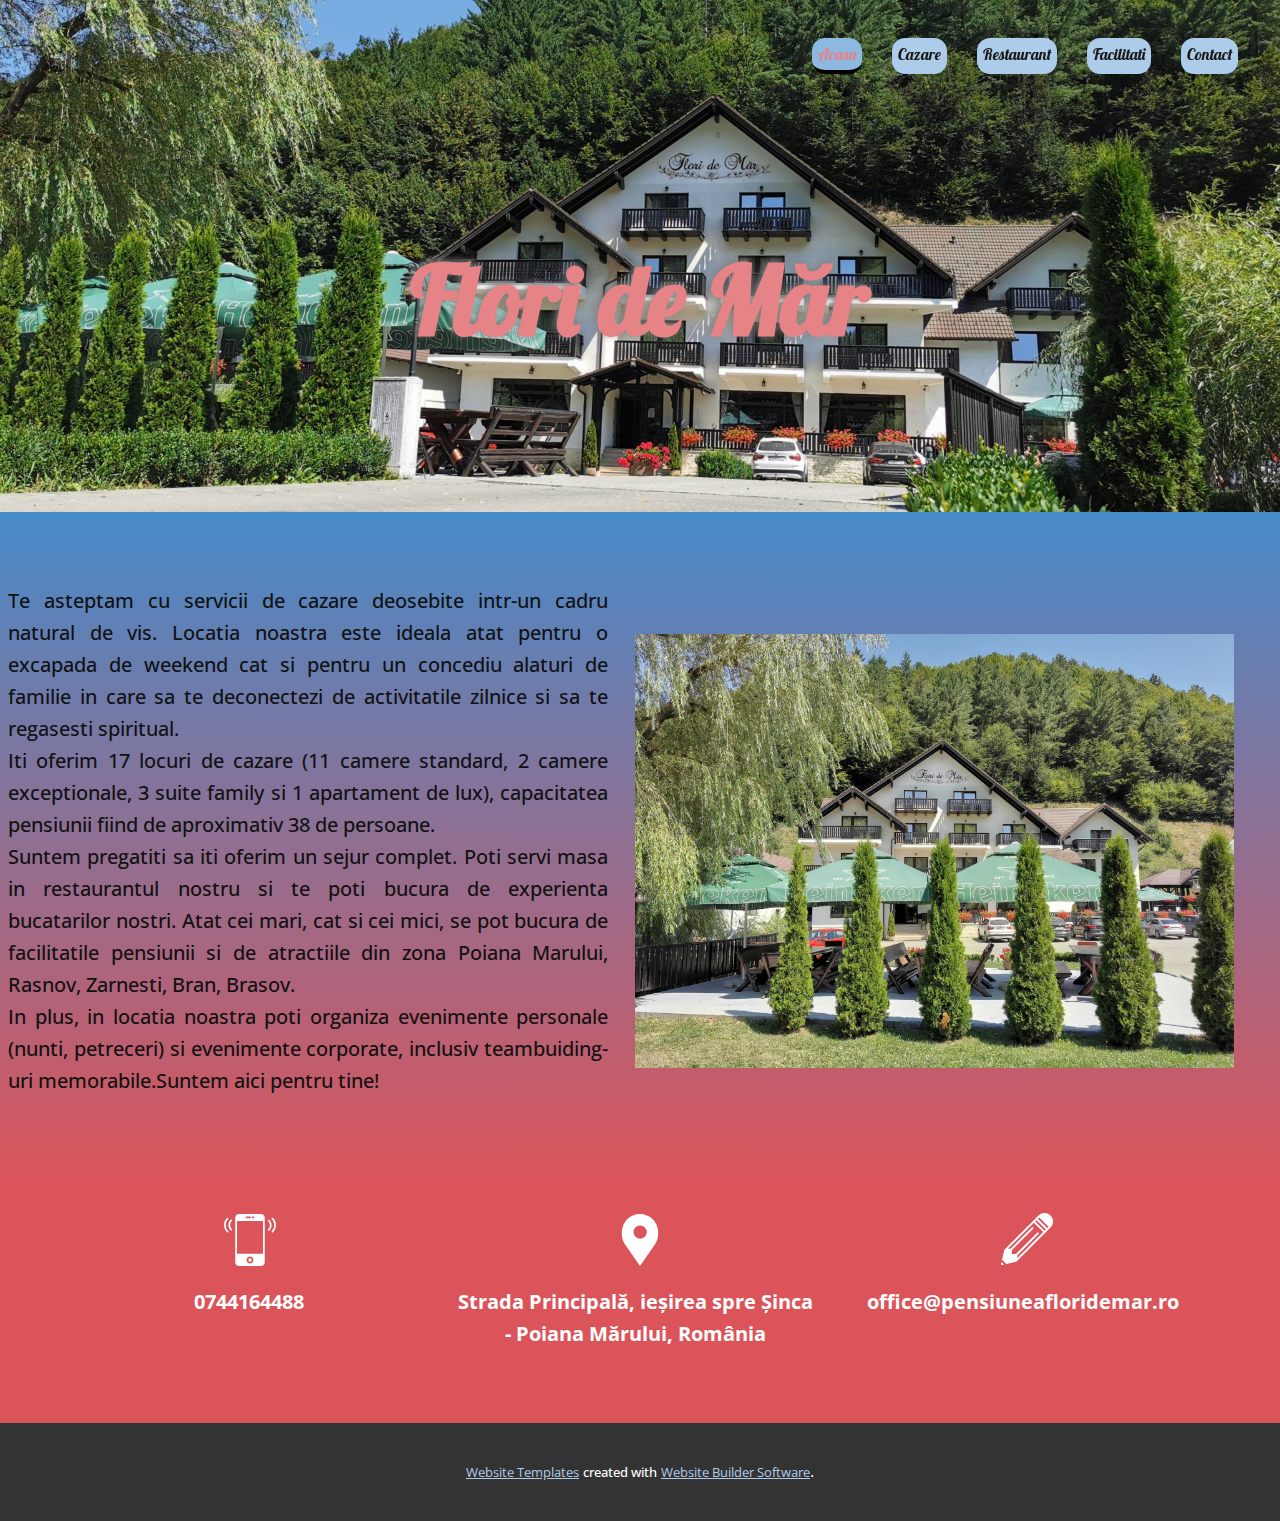
<file: index.html>
<!DOCTYPE html>
<html style="font-size: 16px;" lang="en"><head>
    <meta name="viewport" content="width=device-width, initial-scale=1.0">
    <meta charset="utf-8">
    <meta name="keywords" content="​Flori de Măr">
    <meta name="description" content="">
    <title>Home</title>
    <link rel="stylesheet" href="nicepage.css" media="screen">
<link rel="stylesheet" href="Home.css" media="screen">
    <script class="u-script" type="text/javascript" src="jquery.js" defer=""></script>
    <script class="u-script" type="text/javascript" src="nicepage.js" defer=""></script>
    <meta name="generator" content="Nicepage 5.2.4, nicepage.com">
    <link id="u-theme-google-font" rel="stylesheet" href="https://fonts.googleapis.com/css?family=Roboto:100,100i,300,300i,400,400i,500,500i,700,700i,900,900i|Open+Sans:300,300i,400,400i,500,500i,600,600i,700,700i,800,800i">
    <link id="u-page-google-font" rel="stylesheet" href="https://fonts.googleapis.com/css?family=Lobster:400">
    
    
    
    <script type="application/ld+json">{
		"@context": "http://schema.org",
		"@type": "Organization",
		"name": "PensiunaFlorideMar"
}</script>
    <meta name="theme-color" content="#478ac9">
    <meta property="og:title" content="Home">
    <meta property="og:description" content="">
    <meta property="og:type" content="website">
  </head>
  <body data-home-page="Home.html" data-home-page-title="Home" class="u-body u-gradient u-overlap u-xl-mode" data-lang="en" style="background-image: linear-gradient(#adf6f2, #e68387);"><header class="u-clearfix u-header u-sticky u-sticky-4a27" id="sec-2f26"><div class="u-clearfix u-sheet u-valign-middle u-sheet-1">
        <nav class="u-menu u-menu-dropdown u-offcanvas u-menu-1">
          <div class="menu-collapse u-custom-font u-font-lobster" style="font-size: 1rem; letter-spacing: 0px;">
            <a class="u-button-style u-custom-left-right-menu-spacing u-custom-padding-bottom u-custom-top-bottom-menu-spacing u-nav-link u-text-active-palette-1-base u-text-hover-palette-2-base" href="#">
              <svg class="u-svg-link" viewBox="0 0 24 24"><use xmlns:xlink="http://www.w3.org/1999/xlink" xlink:href="#menu-hamburger"></use></svg>
              <svg class="u-svg-content" version="1.1" id="menu-hamburger" viewBox="0 0 16 16" x="0px" y="0px" xmlns:xlink="http://www.w3.org/1999/xlink" xmlns="http://www.w3.org/2000/svg"><g><rect y="1" width="16" height="2"></rect><rect y="7" width="16" height="2"></rect><rect y="13" width="16" height="2"></rect>
</g></svg>
            </a>
          </div>
          <div class="u-custom-menu u-nav-container">
            <ul class="u-custom-font u-font-lobster u-nav u-spacing-30 u-unstyled u-nav-1"><li class="u-nav-item"><a class="u-border-4 u-border-active-black u-border-hover-palette-1-light-1 u-border-no-left u-border-no-right u-border-no-top u-button-style u-nav-link u-palette-1-light-2 u-radius-13 u-text-active-palette-2-light-1 u-text-grey-90 u-text-hover-palette-3-dark-2" href="Home.html" style="padding: 8px 6px;">Acasa</a>
</li><li class="u-nav-item"><a class="u-border-4 u-border-active-black u-border-hover-palette-1-light-1 u-border-no-left u-border-no-right u-border-no-top u-button-style u-nav-link u-palette-1-light-2 u-radius-13 u-text-active-palette-2-light-1 u-text-grey-90 u-text-hover-palette-3-dark-2" href="Cazare.html" style="padding: 8px 6px;">Cazare</a>
</li><li class="u-nav-item"><a class="u-border-4 u-border-active-black u-border-hover-palette-1-light-1 u-border-no-left u-border-no-right u-border-no-top u-button-style u-nav-link u-palette-1-light-2 u-radius-13 u-text-active-palette-2-light-1 u-text-grey-90 u-text-hover-palette-3-dark-2" href="Restaurant.html" style="padding: 8px 6px;">Restaurant</a>
</li><li class="u-nav-item"><a class="u-border-4 u-border-active-black u-border-hover-palette-1-light-1 u-border-no-left u-border-no-right u-border-no-top u-button-style u-nav-link u-palette-1-light-2 u-radius-13 u-text-active-palette-2-light-1 u-text-grey-90 u-text-hover-palette-3-dark-2" href="Facilitati.html" style="padding: 8px 6px;">Facilitati</a>
</li><li class="u-nav-item"><a class="u-border-4 u-border-active-black u-border-hover-palette-1-light-1 u-border-no-left u-border-no-right u-border-no-top u-button-style u-nav-link u-palette-1-light-2 u-radius-13 u-text-active-palette-2-light-1 u-text-grey-90 u-text-hover-palette-3-dark-2" href="Contact.html" style="padding: 8px 6px;">Contact</a>
</li></ul>
          </div>
          <div class="u-custom-menu u-nav-container-collapse">
            <div class="u-container-style u-grey-80 u-inner-container-layout u-opacity u-opacity-95 u-sidenav">
              <div class="u-inner-container-layout u-sidenav-overflow">
                <div class="u-menu-close"></div>
                <ul class="u-align-center u-custom-font u-font-lobster u-nav u-popupmenu-items u-unstyled u-nav-2"><li class="u-nav-item"><a class="u-button-style u-nav-link" href="Home.html">Acasa</a>
</li><li class="u-nav-item"><a class="u-button-style u-nav-link" href="Cazare.html">Cazare</a>
</li><li class="u-nav-item"><a class="u-button-style u-nav-link" href="Restaurant.html">Restaurant</a>
</li><li class="u-nav-item"><a class="u-button-style u-nav-link" href="Facilitati.html">Facilitati</a>
</li><li class="u-nav-item"><a class="u-button-style u-nav-link" href="Contact.html">Contact</a>
</li></ul>
              </div>
            </div>
            <div class="u-grey-60 u-menu-overlay u-opacity u-opacity-70"></div>
          </div>
        </nav>
      </div></header>
    <section class="u-clearfix u-image u-section-1" id="sec-0594" data-image-width="1920" data-image-height="1440">
      <div class="u-clearfix u-sheet u-sheet-1">
        <h1 class="u-custom-font u-font-lobster u-text u-text-default u-text-palette-2-light-1 u-title u-text-1" data-animation-name="pulse" data-animation-duration="7000" data-animation-direction="" data-animation-delay="1000"> Flori de Măr</h1>
      </div>
    </section>
    <section class="u-clearfix u-gradient u-section-2" id="sec-1799">
      <div class="u-clearfix u-gutter-0 u-layout-wrap u-layout-wrap-1">
        <div class="u-layout" style="">
          <div class="u-layout-row" style="">
            <div class="u-align-justify u-container-style u-layout-cell u-left-cell u-opacity u-opacity-0 u-palette-4-light-2 u-size-31 u-size-xs-60 u-layout-cell-1" src="">
              <div class="u-container-layout u-container-layout-1">
                <p class="u-text u-text-1">Te asteptam cu servicii de cazare deosebite intr-un cadru natural de vis.&nbsp;Locatia noastra este ideala atat pentru o excapada de weekend cat si pentru un concediu alaturi de familie in care sa te deconectezi de activitatile zilnice si sa te regasesti spiritual.<br>Iti oferim 17 locuri de cazare (11 camere standard, 2 camere exceptionale, 3 suite family si 1 apartament de lux), capacitatea pensiunii fiind de aproximativ 38 de persoane.<br>Suntem pregatiti sa iti oferim un sejur complet. Poti servi masa in restaurantul nostru si te poti bucura de experienta bucatarilor nostri. Atat cei mari, cat si cei mici, se pot bucura de facilitatile pensiunii si de atractiile&nbsp;din zona Poiana Marului, Rasnov, Zarnesti, Bran, Brasov.<br>In plus, in locatia noastra poti organiza evenimente personale (nunti, petreceri) si evenimente corporate, inclusiv teambuiding-uri memorabile.Suntem aici pentru tine!
                </p>
              </div>
            </div>
            <div class="u-align-center u-container-style u-layout-cell u-right-cell u-size-29 u-size-xs-60 u-layout-cell-2" src="">
              <div class="u-container-layout u-container-layout-2" src="">
                <img class="u-image u-image-1" src="images/IMG_20210817_125213.jpg" data-image-width="1920" data-image-height="1440">
              </div>
            </div>
          </div>
        </div>
      </div>
    </section>
    
    
    <footer class="u-align-center u-clearfix u-footer u-palette-2-base u-footer" id="sec-36e7"><div class="u-clearfix u-sheet u-sheet-1"><span class="u-icon u-icon-1"><svg class="u-svg-link" preserveAspectRatio="xMidYMin slice" viewBox="0 0 54.757 54.757" style=""><use xmlns:xlink="http://www.w3.org/1999/xlink" xlink:href="#svg-a69f"></use></svg><svg class="u-svg-content" viewBox="0 0 54.757 54.757" x="0px" y="0px" id="svg-a69f" style="enable-background:new 0 0 54.757 54.757;"><path d="M40.94,5.617C37.318,1.995,32.502,0,27.38,0c-5.123,0-9.938,1.995-13.56,5.617c-6.703,6.702-7.536,19.312-1.804,26.952
	L27.38,54.757L42.721,32.6C48.476,24.929,47.643,12.319,40.94,5.617z M27.557,26c-3.859,0-7-3.141-7-7s3.141-7,7-7s7,3.141,7,7
	S31.416,26,27.557,26z"></path></svg></span><span class="u-icon u-icon-2"><svg class="u-svg-link" preserveAspectRatio="xMidYMin slice" viewBox="0 0 60 60" style=""><use xmlns:xlink="http://www.w3.org/1999/xlink" xlink:href="#svg-5359"></use></svg><svg class="u-svg-content" viewBox="0 0 60 60" x="0px" y="0px" id="svg-5359" style="enable-background:new 0 0 60 60;"><g><path d="M56.612,4.569c-0.391-0.391-1.023-0.391-1.414,0s-0.391,1.023,0,1.414c3.736,3.736,3.736,9.815,0,13.552
		c-0.391,0.391-0.391,1.023,0,1.414c0.195,0.195,0.451,0.293,0.707,0.293s0.512-0.098,0.707-0.293
		C61.128,16.434,61.128,9.085,56.612,4.569z"></path><path d="M52.401,6.845c-0.391-0.391-1.023-0.391-1.414,0s-0.391,1.023,0,1.414c1.237,1.237,1.918,2.885,1.918,4.639
		s-0.681,3.401-1.918,4.638c-0.391,0.391-0.391,1.023,0,1.414c0.195,0.195,0.451,0.293,0.707,0.293s0.512-0.098,0.707-0.293
		c1.615-1.614,2.504-3.764,2.504-6.052S54.017,8.459,52.401,6.845z"></path><path d="M4.802,5.983c0.391-0.391,0.391-1.023,0-1.414s-1.023-0.391-1.414,0c-4.516,4.516-4.516,11.864,0,16.38
		c0.195,0.195,0.451,0.293,0.707,0.293s0.512-0.098,0.707-0.293c0.391-0.391,0.391-1.023,0-1.414
		C1.065,15.799,1.065,9.72,4.802,5.983z"></path><path d="M9.013,6.569c-0.391-0.391-1.023-0.391-1.414,0c-1.615,1.614-2.504,3.764-2.504,6.052s0.889,4.438,2.504,6.053
		c0.195,0.195,0.451,0.293,0.707,0.293s0.512-0.098,0.707-0.293c0.391-0.391,0.391-1.023,0-1.414
		c-1.237-1.237-1.918-2.885-1.918-4.639S7.775,9.22,9.013,7.983C9.403,7.593,9.403,6.96,9.013,6.569z"></path><circle cx="30" cy="53" r="2"></circle><path d="M42.595,0H17.405C14.976,0,13,1.977,13,4.405v51.189C13,58.023,14.976,60,17.405,60h25.189C45.024,60,47,58.023,47,55.595
		V4.405C47,1.977,45.024,0,42.595,0z M33,3h1c0.552,0,1,0.447,1,1s-0.448,1-1,1h-1c-0.552,0-1-0.447-1-1S32.448,3,33,3z M26,3h4
		c0.552,0,1,0.447,1,1s-0.448,1-1,1h-4c-0.552,0-1-0.447-1-1S25.448,3,26,3z M30,57c-2.206,0-4-1.794-4-4s1.794-4,4-4s4,1.794,4,4
		S32.206,57,30,57z M45,46H15V8h30V46z"></path>
</g></svg></span><span class="u-icon u-icon-3"><svg class="u-svg-link" preserveAspectRatio="xMidYMin slice" viewBox="0 0 55.25 55.25" style=""><use xmlns:xlink="http://www.w3.org/1999/xlink" xlink:href="#svg-7856"></use></svg><svg class="u-svg-content" viewBox="0 0 55.25 55.25" x="0px" y="0px" id="svg-7856" style="enable-background:new 0 0 55.25 55.25;"><g><path d="M0.523,51.933l-0.497,2.085c-0.016,0.067-0.02,0.135-0.022,0.202C0.004,54.234,0,54.246,0,54.259
		c0.001,0.114,0.026,0.225,0.065,0.332c0.009,0.025,0.019,0.047,0.03,0.071c0.049,0.107,0.11,0.21,0.196,0.296
		c0.095,0.095,0.207,0.168,0.328,0.218c0.121,0.05,0.25,0.075,0.379,0.075c0.077,0,0.155-0.009,0.231-0.027l2.086-0.497
		L0.523,51.933z"></path><path d="M52.618,2.631c-3.51-3.508-9.219-3.508-12.729,0L3.827,38.693C3.81,38.71,3.8,38.731,3.785,38.749
		c-0.021,0.024-0.039,0.05-0.058,0.076c-0.053,0.074-0.094,0.153-0.125,0.239c-0.009,0.026-0.022,0.049-0.029,0.075
		c-0.003,0.01-0.009,0.02-0.012,0.03l-2.495,10.48L5.6,54.182l10.48-2.495c0.027-0.006,0.051-0.021,0.077-0.03
		c0.034-0.011,0.066-0.024,0.099-0.039c0.072-0.033,0.139-0.074,0.201-0.123c0.024-0.019,0.049-0.033,0.072-0.054
		c0.008-0.008,0.018-0.012,0.026-0.02l36.063-36.063C56.127,11.85,56.127,6.14,52.618,2.631z M17.157,47.992l0.354-3.183
		L39.889,22.43c0.391-0.391,0.391-1.023,0-1.414s-1.023-0.391-1.414,0L16.097,43.395l-4.773,0.53l0.53-4.773l22.38-22.378
		c0.391-0.391,0.391-1.023,0-1.414s-1.023-0.391-1.414,0L10.44,37.738l-3.183,0.354L34.94,10.409l9.9,9.9L17.157,47.992z
		 M46.254,18.895l-9.9-9.9l1.414-1.414l9.9,9.9L46.254,18.895z M49.082,16.067l-9.9-9.9l1.415-1.415l9.9,9.9L49.082,16.067z"></path>
</g></svg></span>
        <div class="u-expanded-width u-list u-list-1">
          <div class="u-repeater u-repeater-1">
            <div class="u-align-center u-container-style u-list-item u-repeater-item">
              <div class="u-container-layout u-similar-container u-container-layout-1">
                <p class="u-custom-item u-text u-text-1">0744164488 </p>
              </div>
            </div>
            <div class="u-align-center u-container-style u-list-item u-repeater-item">
              <div class="u-container-layout u-similar-container u-container-layout-2">
                <p class="u-custom-item u-text u-text-2">Strada Principală, ieșirea spre Șinca<br>- Poiana Mărului, România
                </p>
              </div>
            </div>
            <div class="u-align-center u-container-style u-list-item u-repeater-item">
              <div class="u-container-layout u-similar-container u-container-layout-3">
                <p class="u-custom-item u-text u-text-3">
                  <span style="font-weight: 700;">office@pensiuneafloridemar.ro<span style="font-weight: 700;"></span>
                  </span>
                </p>
              </div>
            </div>
          </div>
        </div>
      </div></footer>
    <section class="u-backlink u-clearfix u-grey-80">
      <a class="u-link" href="https://nicepage.com/website-templates" target="_blank">
        <span>Website Templates</span>
      </a>
      <p class="u-text">
        <span>created with</span>
      </p>
      <a class="u-link" href="" target="_blank">
        <span>Website Builder Software</span>
      </a>. 
    </section>
  
</body></html>
</file>
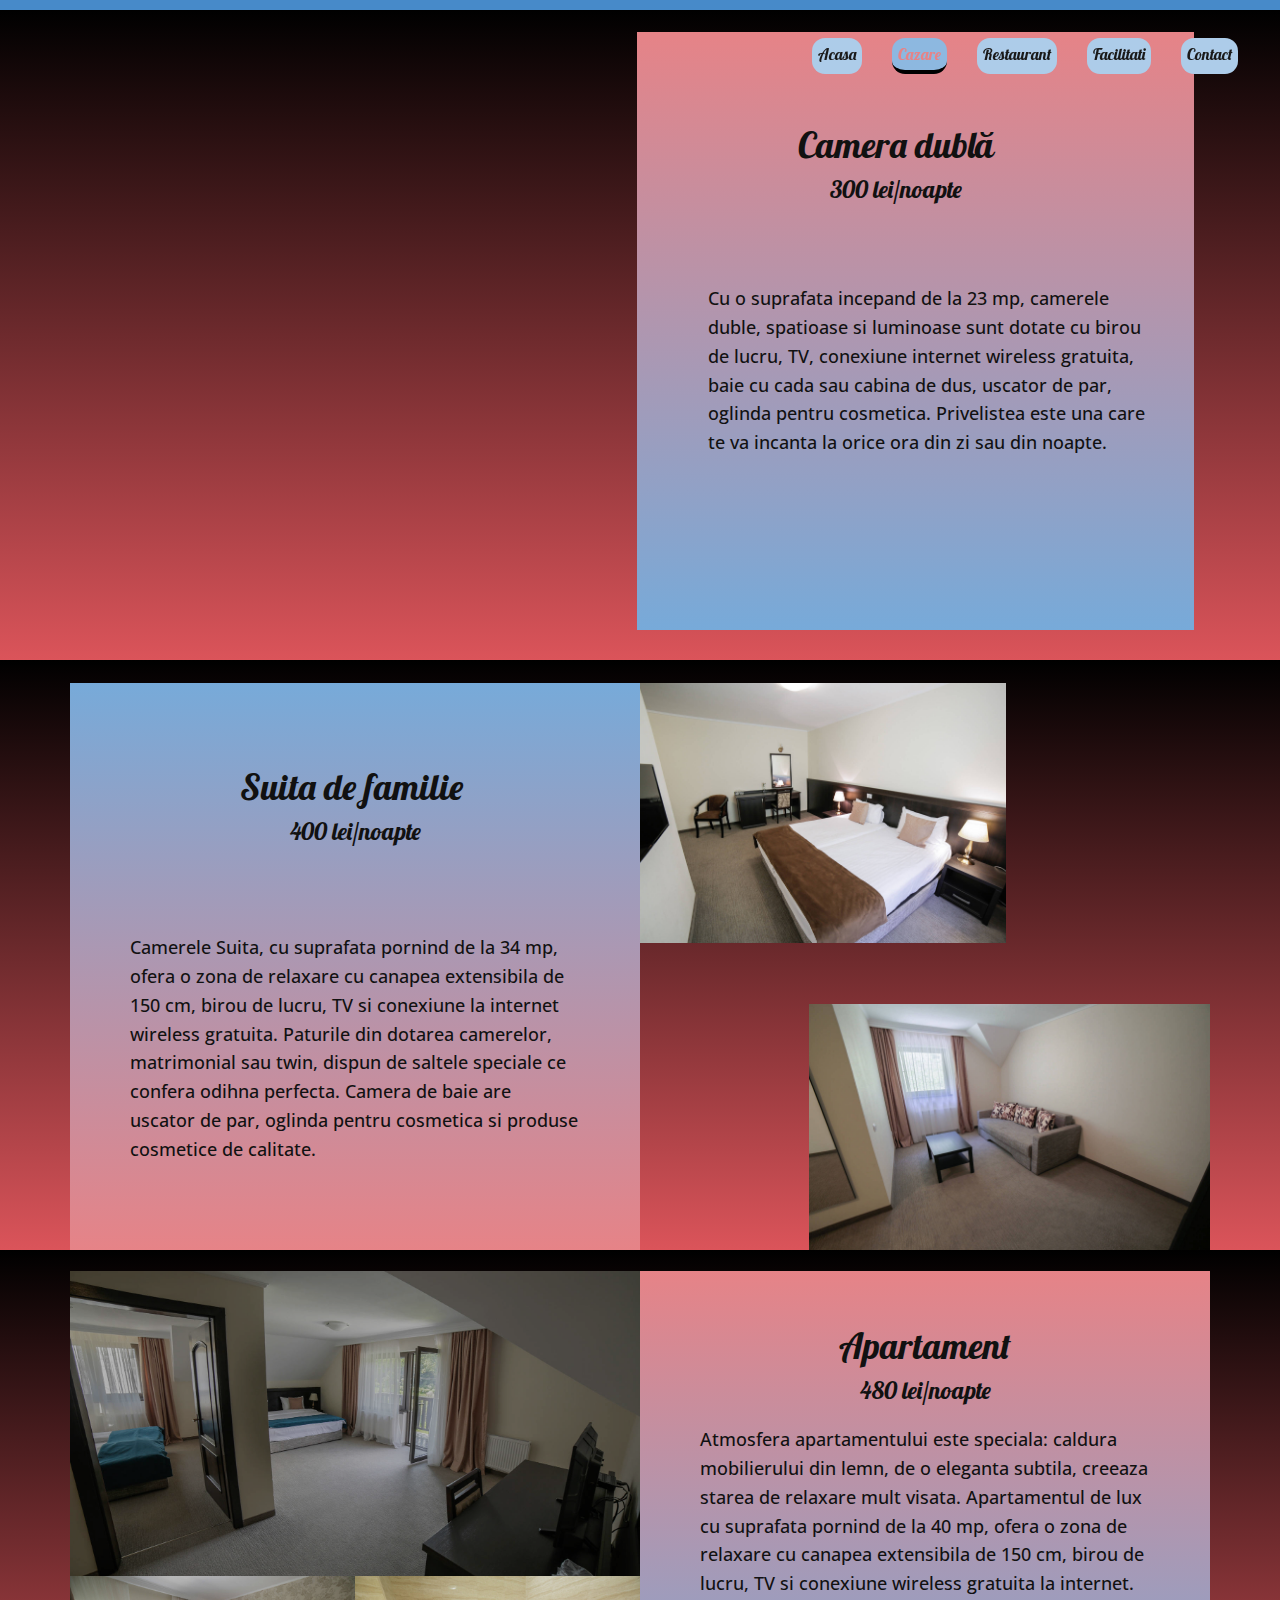
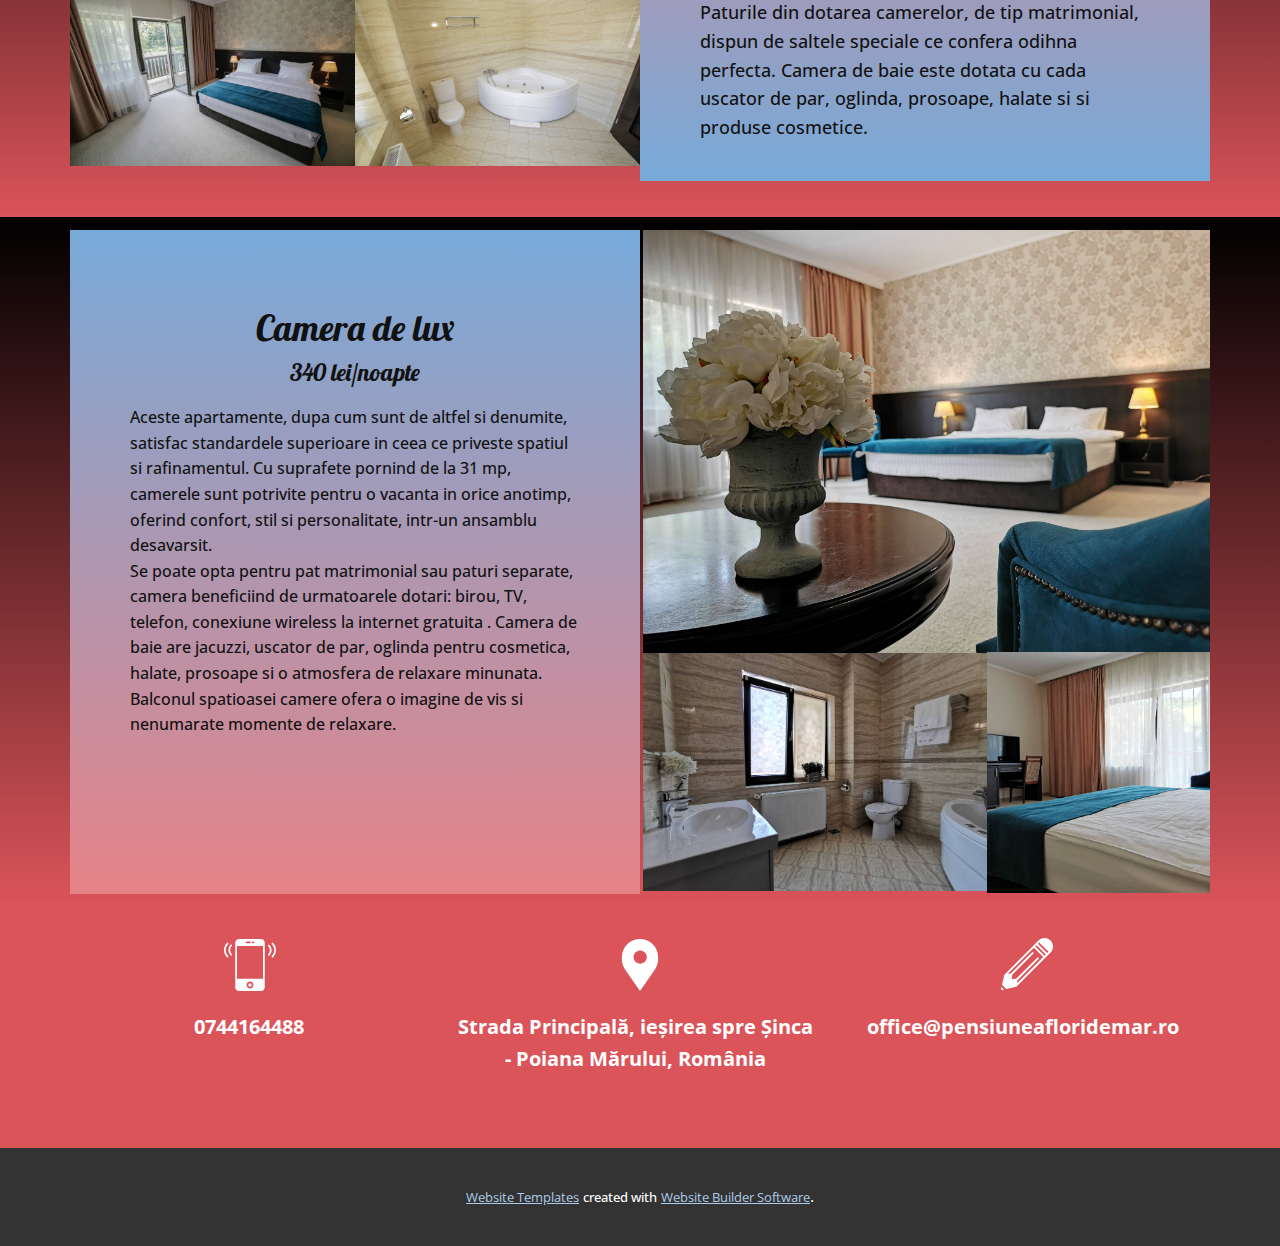
<file: Cazare.html>
<!DOCTYPE html>
<html style="font-size: 16px;" lang="en"><head>
    <meta name="viewport" content="width=device-width, initial-scale=1.0">
    <meta charset="utf-8">
    <meta name="keywords" content="Camera dublă300 lei/noapte">
    <meta name="description" content="">
    <title>Cazare</title>
    <link rel="stylesheet" href="nicepage.css" media="screen">
<link rel="stylesheet" href="Cazare.css" media="screen">
    <script class="u-script" type="text/javascript" src="jquery.js" defer=""></script>
    <script class="u-script" type="text/javascript" src="nicepage.js" defer=""></script>
    <meta name="generator" content="Nicepage 5.2.4, nicepage.com">
    <link id="u-theme-google-font" rel="stylesheet" href="https://fonts.googleapis.com/css?family=Roboto:100,100i,300,300i,400,400i,500,500i,700,700i,900,900i|Open+Sans:300,300i,400,400i,500,500i,600,600i,700,700i,800,800i">
    <link id="u-page-google-font" rel="stylesheet" href="https://fonts.googleapis.com/css?family=Lobster:400">
    
    
    
    
    
    
    <script type="application/ld+json">{
		"@context": "http://schema.org",
		"@type": "Organization",
		"name": "PensiunaFlorideMar"
}</script>
    <meta name="theme-color" content="#478ac9">
    <meta property="og:title" content="Cazare">
    <meta property="og:description" content="">
    <meta property="og:type" content="website">
  </head>
  <body class="u-body u-overlap u-palette-1-base u-xl-mode" data-lang="en"><header class="u-clearfix u-header u-sticky u-sticky-4a27" id="sec-2f26"><div class="u-clearfix u-sheet u-valign-middle u-sheet-1">
        <nav class="u-menu u-menu-dropdown u-offcanvas u-menu-1">
          <div class="menu-collapse u-custom-font u-font-lobster" style="font-size: 1rem; letter-spacing: 0px;">
            <a class="u-button-style u-custom-left-right-menu-spacing u-custom-padding-bottom u-custom-top-bottom-menu-spacing u-nav-link u-text-active-palette-1-base u-text-hover-palette-2-base" href="#">
              <svg class="u-svg-link" viewBox="0 0 24 24"><use xmlns:xlink="http://www.w3.org/1999/xlink" xlink:href="#menu-hamburger"></use></svg>
              <svg class="u-svg-content" version="1.1" id="menu-hamburger" viewBox="0 0 16 16" x="0px" y="0px" xmlns:xlink="http://www.w3.org/1999/xlink" xmlns="http://www.w3.org/2000/svg"><g><rect y="1" width="16" height="2"></rect><rect y="7" width="16" height="2"></rect><rect y="13" width="16" height="2"></rect>
</g></svg>
            </a>
          </div>
          <div class="u-custom-menu u-nav-container">
            <ul class="u-custom-font u-font-lobster u-nav u-spacing-30 u-unstyled u-nav-1"><li class="u-nav-item"><a class="u-border-4 u-border-active-black u-border-hover-palette-1-light-1 u-border-no-left u-border-no-right u-border-no-top u-button-style u-nav-link u-palette-1-light-2 u-radius-13 u-text-active-palette-2-light-1 u-text-grey-90 u-text-hover-palette-3-dark-2" href="Home.html" style="padding: 8px 6px;">Acasa</a>
</li><li class="u-nav-item"><a class="u-border-4 u-border-active-black u-border-hover-palette-1-light-1 u-border-no-left u-border-no-right u-border-no-top u-button-style u-nav-link u-palette-1-light-2 u-radius-13 u-text-active-palette-2-light-1 u-text-grey-90 u-text-hover-palette-3-dark-2" href="Cazare.html" style="padding: 8px 6px;">Cazare</a>
</li><li class="u-nav-item"><a class="u-border-4 u-border-active-black u-border-hover-palette-1-light-1 u-border-no-left u-border-no-right u-border-no-top u-button-style u-nav-link u-palette-1-light-2 u-radius-13 u-text-active-palette-2-light-1 u-text-grey-90 u-text-hover-palette-3-dark-2" href="Restaurant.html" style="padding: 8px 6px;">Restaurant</a>
</li><li class="u-nav-item"><a class="u-border-4 u-border-active-black u-border-hover-palette-1-light-1 u-border-no-left u-border-no-right u-border-no-top u-button-style u-nav-link u-palette-1-light-2 u-radius-13 u-text-active-palette-2-light-1 u-text-grey-90 u-text-hover-palette-3-dark-2" href="Facilitati.html" style="padding: 8px 6px;">Facilitati</a>
</li><li class="u-nav-item"><a class="u-border-4 u-border-active-black u-border-hover-palette-1-light-1 u-border-no-left u-border-no-right u-border-no-top u-button-style u-nav-link u-palette-1-light-2 u-radius-13 u-text-active-palette-2-light-1 u-text-grey-90 u-text-hover-palette-3-dark-2" href="Contact.html" style="padding: 8px 6px;">Contact</a>
</li></ul>
          </div>
          <div class="u-custom-menu u-nav-container-collapse">
            <div class="u-container-style u-grey-80 u-inner-container-layout u-opacity u-opacity-95 u-sidenav">
              <div class="u-inner-container-layout u-sidenav-overflow">
                <div class="u-menu-close"></div>
                <ul class="u-align-center u-custom-font u-font-lobster u-nav u-popupmenu-items u-unstyled u-nav-2"><li class="u-nav-item"><a class="u-button-style u-nav-link" href="Home.html">Acasa</a>
</li><li class="u-nav-item"><a class="u-button-style u-nav-link" href="Cazare.html">Cazare</a>
</li><li class="u-nav-item"><a class="u-button-style u-nav-link" href="Restaurant.html">Restaurant</a>
</li><li class="u-nav-item"><a class="u-button-style u-nav-link" href="Facilitati.html">Facilitati</a>
</li><li class="u-nav-item"><a class="u-button-style u-nav-link" href="Contact.html">Contact</a>
</li></ul>
              </div>
            </div>
            <div class="u-grey-60 u-menu-overlay u-opacity u-opacity-70"></div>
          </div>
        </nav>
      </div></header>
    <section class="u-clearfix u-section-1" id="sec-05eb">
      <div class="u-clearfix u-sheet u-sheet-1"></div>
    </section>
    <section class="u-align-center u-clearfix u-gradient u-section-2" id="sec-3cac">
      <div class="u-clearfix u-sheet u-sheet-1">
        <div class="u-clearfix u-gutter-22 u-layout-wrap u-layout-wrap-1">
          <div class="u-layout" style="">
            <div class="u-layout-row" style="">
              <div class="u-align-left u-container-style u-layout-cell u-left-cell u-size-30 u-size-xs-60 u-layout-cell-1" src="">
                <div class="u-container-layout u-valign-bottom u-container-layout-1" src="">
                  <img class="u-expanded-width u-image u-image-default u-image-1" src="images/camdubla.jpg" alt="" data-image-width="1620" data-image-height="1080" data-animation-name="customAnimationIn" data-animation-duration="8000" data-animation-delay="1500">
                  <img class="u-image u-image-2" src="images/baiedubla.jpg" data-image-width="1620" data-image-height="1080" data-animation-name="customAnimationIn" data-animation-duration="7500" data-animation-direction="" data-animation-delay="1500">
                </div>
              </div>
              <div class="u-container-style u-gradient u-layout-cell u-opacity u-opacity-35 u-right-cell u-size-30 u-size-xs-60 u-layout-cell-2">
                <div class="u-container-layout u-container-layout-2">
                  <h2 class="u-align-center u-custom-font u-font-lobster u-text u-text-default u-text-1">Camera dublă<br>
                    <span style="font-size: 1.5rem;">300 lei/noapte</span>
                  </h2>
                  <p class="u-align-left u-text u-text-2"> Cu o suprafata ince​pand de la 23 mp, camerele duble, spatioase si luminoase sunt dotate cu birou de lucru, TV, conexiune internet wireless gratuita, baie cu cada sau cabina de dus, uscator de par, oglinda pentru cosmetica. Privelistea este una care te va incanta la orice ora din zi sau din noapte.</p>
                </div>
              </div>
            </div>
          </div>
        </div>
      </div>
    </section>
    <section class="u-clearfix u-gradient u-section-3" id="sec-82cf">
      <div class="u-clearfix u-sheet u-sheet-1">
        <div class="u-clearfix u-expanded-width u-gutter-0 u-layout-wrap u-layout-wrap-1">
          <div class="u-layout" style="">
            <div class="u-layout-row" style="">
              <div class="u-container-style u-gradient u-layout-cell u-left-cell u-opacity u-opacity-45 u-size-30 u-size-xs-60 u-layout-cell-1" src="">
                <div class="u-container-layout u-container-layout-1">
                  <h2 class="u-align-center u-custom-font u-font-lobster u-text u-text-1">Suita de familie&nbsp;<br>
                    <span style="font-size: 1.5rem;">400 lei/noapte</span>
                  </h2>
                  <p class="u-align-left u-text u-text-2"> Camerele Suita, cu suprafata pornind de la 34 mp, ofera o zona de relaxare cu canapea extensibila de 150 cm, birou de lucru, TV si conexiune la internet wireless gratuita. Paturile din dotarea camerelor, matrimonial sau twin, dispun de saltele speciale ce confera odihna perfecta. Camera de baie are uscator de par, oglinda pentru cosmetica si produse cosmetice de calitate.</p>
                </div>
              </div>
              <div class="u-align-center u-container-style u-layout-cell u-right-cell u-size-30 u-size-xs-60 u-layout-cell-2" src="">
                <div class="u-container-layout u-container-layout-2" src="">
                  <img class="u-image u-image-1" src="images/suita1.jpg" data-image-width="1620" data-image-height="1080">
                  <img class="u-image u-image-default u-image-2" src="images/suita.jpg" alt="" data-image-width="1620" data-image-height="1080">
                  <img class="u-image u-image-round u-radius-24 u-image-3" alt="" data-image-width="1920" data-image-height="1280" src="images/baiesuita.jpg" data-animation-name="customAnimationIn" data-animation-duration="5250" data-animation-delay="4250">
                </div>
              </div>
            </div>
          </div>
        </div>
      </div>
    </section>
    <section class="u-clearfix u-gradient u-section-4" id="sec-17e0">
      <div class="u-clearfix u-sheet u-sheet-1">
        <div class="u-clearfix u-expanded-width u-gutter-0 u-layout-wrap u-layout-wrap-1">
          <div class="u-layout" style="">
            <div class="u-layout-row" style="">
              <div class="u-align-left u-container-style u-layout-cell u-left-cell u-size-30 u-size-xs-60 u-layout-cell-1" src="">
                <div class="u-container-layout u-container-layout-1" src="">
                  <img class="u-expanded-width u-image u-image-1" src="images/apartament.jpg" data-image-width="1620" data-image-height="1080">
                  <img class="u-image u-image-default u-image-2" src="images/ap2.jpg" alt="" data-image-width="1620" data-image-height="1080">
                  <img class="u-image u-image-default u-image-3" src="images/baieapartament.jpg" alt="" data-image-width="1620" data-image-height="1080">
                </div>
              </div>
              <div class="u-container-style u-gradient u-layout-cell u-right-cell u-size-30 u-size-xs-60 u-layout-cell-2">
                <div class="u-container-layout u-container-layout-2">
                  <h2 class="u-align-center u-custom-font u-font-lobster u-text u-text-default u-text-1">Apartament<br>
                    <span style="font-size: 1.5rem;"> 480 lei/noapte</span>
                    <br>
                  </h2>
                  <p class="u-align-left u-text u-text-2">Atmosfera apartamentului este speciala: caldura mobilierului din lemn, de o eleganta subtila, creeaza starea de relaxare mult visata. Apartamentul de lux cu suprafata pornind de la 40 mp, ofera o zona de relaxare cu canapea extensibila de 150 cm, birou de lucru, TV si conexiune wireless gratuita la internet.<br>Paturile din dotarea camerelor, de tip matrimonial, dispun de saltele speciale ce confera odihna perfecta. Camera de baie este dotata cu cada uscator de par, oglinda, prosoape, halate si si produse cosmetice.
                  </p>
                </div>
              </div>
            </div>
          </div>
        </div>
      </div>
    </section>
    <section class="u-clearfix u-gradient u-section-5" id="sec-75c3">
      <div class="u-clearfix u-sheet u-valign-middle u-sheet-1">
        <div class="u-clearfix u-expanded-width u-gutter-0 u-layout-wrap u-layout-wrap-1">
          <div class="u-layout" style="">
            <div class="u-layout-row" style="">
              <div class="u-container-style u-gradient u-layout-cell u-left-cell u-size-30 u-size-xs-60 u-layout-cell-1" src="">
                <div class="u-container-layout u-container-layout-1">
                  <h2 class="u-align-center u-custom-font u-font-lobster u-text u-text-1">Camera de lux<br>
                    <span style="font-size: 1.5rem;"> 340 lei/noapte</span>
                    <br>
                  </h2>
                  <p class="u-align-left u-text u-text-2">Aceste apartamente, dupa cum sunt de altfel si denumite, satisfac standardele superioare in ceea ce priveste spatiul si rafinamentul. Cu suprafete pornind de la 31 mp, camerele sunt potrivite pentru o vacanta in orice anotimp, oferind confort, stil si personalitate, intr-un ansamblu desavarsit.<br>Se poate opta pentru pat matrimonial sau paturi separate, camera beneficiind de urmatoarele dotari: birou, TV, telefon, conexiune wireless la internet gratuita . Camera de baie are&nbsp;jacuzzi, uscator de par, oglinda pentru cosmetica, halate, prosoape si o atmosfera de relaxare minunata. Balconul spatioasei camere ofera o imagine de vis si nenumarate momente de relaxare.
                  </p>
                </div>
              </div>
              <div class="u-align-center u-container-style u-layout-cell u-right-cell u-size-30 u-size-xs-60 u-layout-cell-2" src="">
                <div class="u-container-layout u-valign-top u-container-layout-2" src="">
                  <img class="u-image u-image-1" src="images/cameralux.jpg" data-image-width="1920" data-image-height="1440">
                  <img class="u-image u-image-default u-image-2" src="images/baielux.jpg" alt="" data-image-width="1920" data-image-height="1440">
                  <img class="u-image u-image-default u-image-3" src="images/camlux.jpg" alt="" data-image-width="1920" data-image-height="1440">
                </div>
              </div>
            </div>
          </div>
        </div>
      </div>
    </section>
    
    
    <footer class="u-align-center u-clearfix u-footer u-palette-2-base u-footer" id="sec-36e7"><div class="u-clearfix u-sheet u-sheet-1"><span class="u-icon u-icon-1"><svg class="u-svg-link" preserveAspectRatio="xMidYMin slice" viewBox="0 0 54.757 54.757" style=""><use xmlns:xlink="http://www.w3.org/1999/xlink" xlink:href="#svg-a69f"></use></svg><svg class="u-svg-content" viewBox="0 0 54.757 54.757" x="0px" y="0px" id="svg-a69f" style="enable-background:new 0 0 54.757 54.757;"><path d="M40.94,5.617C37.318,1.995,32.502,0,27.38,0c-5.123,0-9.938,1.995-13.56,5.617c-6.703,6.702-7.536,19.312-1.804,26.952
	L27.38,54.757L42.721,32.6C48.476,24.929,47.643,12.319,40.94,5.617z M27.557,26c-3.859,0-7-3.141-7-7s3.141-7,7-7s7,3.141,7,7
	S31.416,26,27.557,26z"></path></svg></span><span class="u-icon u-icon-2"><svg class="u-svg-link" preserveAspectRatio="xMidYMin slice" viewBox="0 0 60 60" style=""><use xmlns:xlink="http://www.w3.org/1999/xlink" xlink:href="#svg-5359"></use></svg><svg class="u-svg-content" viewBox="0 0 60 60" x="0px" y="0px" id="svg-5359" style="enable-background:new 0 0 60 60;"><g><path d="M56.612,4.569c-0.391-0.391-1.023-0.391-1.414,0s-0.391,1.023,0,1.414c3.736,3.736,3.736,9.815,0,13.552
		c-0.391,0.391-0.391,1.023,0,1.414c0.195,0.195,0.451,0.293,0.707,0.293s0.512-0.098,0.707-0.293
		C61.128,16.434,61.128,9.085,56.612,4.569z"></path><path d="M52.401,6.845c-0.391-0.391-1.023-0.391-1.414,0s-0.391,1.023,0,1.414c1.237,1.237,1.918,2.885,1.918,4.639
		s-0.681,3.401-1.918,4.638c-0.391,0.391-0.391,1.023,0,1.414c0.195,0.195,0.451,0.293,0.707,0.293s0.512-0.098,0.707-0.293
		c1.615-1.614,2.504-3.764,2.504-6.052S54.017,8.459,52.401,6.845z"></path><path d="M4.802,5.983c0.391-0.391,0.391-1.023,0-1.414s-1.023-0.391-1.414,0c-4.516,4.516-4.516,11.864,0,16.38
		c0.195,0.195,0.451,0.293,0.707,0.293s0.512-0.098,0.707-0.293c0.391-0.391,0.391-1.023,0-1.414
		C1.065,15.799,1.065,9.72,4.802,5.983z"></path><path d="M9.013,6.569c-0.391-0.391-1.023-0.391-1.414,0c-1.615,1.614-2.504,3.764-2.504,6.052s0.889,4.438,2.504,6.053
		c0.195,0.195,0.451,0.293,0.707,0.293s0.512-0.098,0.707-0.293c0.391-0.391,0.391-1.023,0-1.414
		c-1.237-1.237-1.918-2.885-1.918-4.639S7.775,9.22,9.013,7.983C9.403,7.593,9.403,6.96,9.013,6.569z"></path><circle cx="30" cy="53" r="2"></circle><path d="M42.595,0H17.405C14.976,0,13,1.977,13,4.405v51.189C13,58.023,14.976,60,17.405,60h25.189C45.024,60,47,58.023,47,55.595
		V4.405C47,1.977,45.024,0,42.595,0z M33,3h1c0.552,0,1,0.447,1,1s-0.448,1-1,1h-1c-0.552,0-1-0.447-1-1S32.448,3,33,3z M26,3h4
		c0.552,0,1,0.447,1,1s-0.448,1-1,1h-4c-0.552,0-1-0.447-1-1S25.448,3,26,3z M30,57c-2.206,0-4-1.794-4-4s1.794-4,4-4s4,1.794,4,4
		S32.206,57,30,57z M45,46H15V8h30V46z"></path>
</g></svg></span><span class="u-icon u-icon-3"><svg class="u-svg-link" preserveAspectRatio="xMidYMin slice" viewBox="0 0 55.25 55.25" style=""><use xmlns:xlink="http://www.w3.org/1999/xlink" xlink:href="#svg-7856"></use></svg><svg class="u-svg-content" viewBox="0 0 55.25 55.25" x="0px" y="0px" id="svg-7856" style="enable-background:new 0 0 55.25 55.25;"><g><path d="M0.523,51.933l-0.497,2.085c-0.016,0.067-0.02,0.135-0.022,0.202C0.004,54.234,0,54.246,0,54.259
		c0.001,0.114,0.026,0.225,0.065,0.332c0.009,0.025,0.019,0.047,0.03,0.071c0.049,0.107,0.11,0.21,0.196,0.296
		c0.095,0.095,0.207,0.168,0.328,0.218c0.121,0.05,0.25,0.075,0.379,0.075c0.077,0,0.155-0.009,0.231-0.027l2.086-0.497
		L0.523,51.933z"></path><path d="M52.618,2.631c-3.51-3.508-9.219-3.508-12.729,0L3.827,38.693C3.81,38.71,3.8,38.731,3.785,38.749
		c-0.021,0.024-0.039,0.05-0.058,0.076c-0.053,0.074-0.094,0.153-0.125,0.239c-0.009,0.026-0.022,0.049-0.029,0.075
		c-0.003,0.01-0.009,0.02-0.012,0.03l-2.495,10.48L5.6,54.182l10.48-2.495c0.027-0.006,0.051-0.021,0.077-0.03
		c0.034-0.011,0.066-0.024,0.099-0.039c0.072-0.033,0.139-0.074,0.201-0.123c0.024-0.019,0.049-0.033,0.072-0.054
		c0.008-0.008,0.018-0.012,0.026-0.02l36.063-36.063C56.127,11.85,56.127,6.14,52.618,2.631z M17.157,47.992l0.354-3.183
		L39.889,22.43c0.391-0.391,0.391-1.023,0-1.414s-1.023-0.391-1.414,0L16.097,43.395l-4.773,0.53l0.53-4.773l22.38-22.378
		c0.391-0.391,0.391-1.023,0-1.414s-1.023-0.391-1.414,0L10.44,37.738l-3.183,0.354L34.94,10.409l9.9,9.9L17.157,47.992z
		 M46.254,18.895l-9.9-9.9l1.414-1.414l9.9,9.9L46.254,18.895z M49.082,16.067l-9.9-9.9l1.415-1.415l9.9,9.9L49.082,16.067z"></path>
</g></svg></span>
        <div class="u-expanded-width u-list u-list-1">
          <div class="u-repeater u-repeater-1">
            <div class="u-align-center u-container-style u-list-item u-repeater-item">
              <div class="u-container-layout u-similar-container u-container-layout-1">
                <p class="u-custom-item u-text u-text-1">0744164488 </p>
              </div>
            </div>
            <div class="u-align-center u-container-style u-list-item u-repeater-item">
              <div class="u-container-layout u-similar-container u-container-layout-2">
                <p class="u-custom-item u-text u-text-2">Strada Principală, ieșirea spre Șinca<br>- Poiana Mărului, România
                </p>
              </div>
            </div>
            <div class="u-align-center u-container-style u-list-item u-repeater-item">
              <div class="u-container-layout u-similar-container u-container-layout-3">
                <p class="u-custom-item u-text u-text-3">
                  <span style="font-weight: 700;">office@pensiuneafloridemar.ro<span style="font-weight: 700;"></span>
                  </span>
                </p>
              </div>
            </div>
          </div>
        </div>
      </div></footer>
    <section class="u-backlink u-clearfix u-grey-80">
      <a class="u-link" href="https://nicepage.com/website-templates" target="_blank">
        <span>Website Templates</span>
      </a>
      <p class="u-text">
        <span>created with</span>
      </p>
      <a class="u-link" href="" target="_blank">
        <span>Website Builder Software</span>
      </a>. 
    </section>
  
</body></html>
</file>
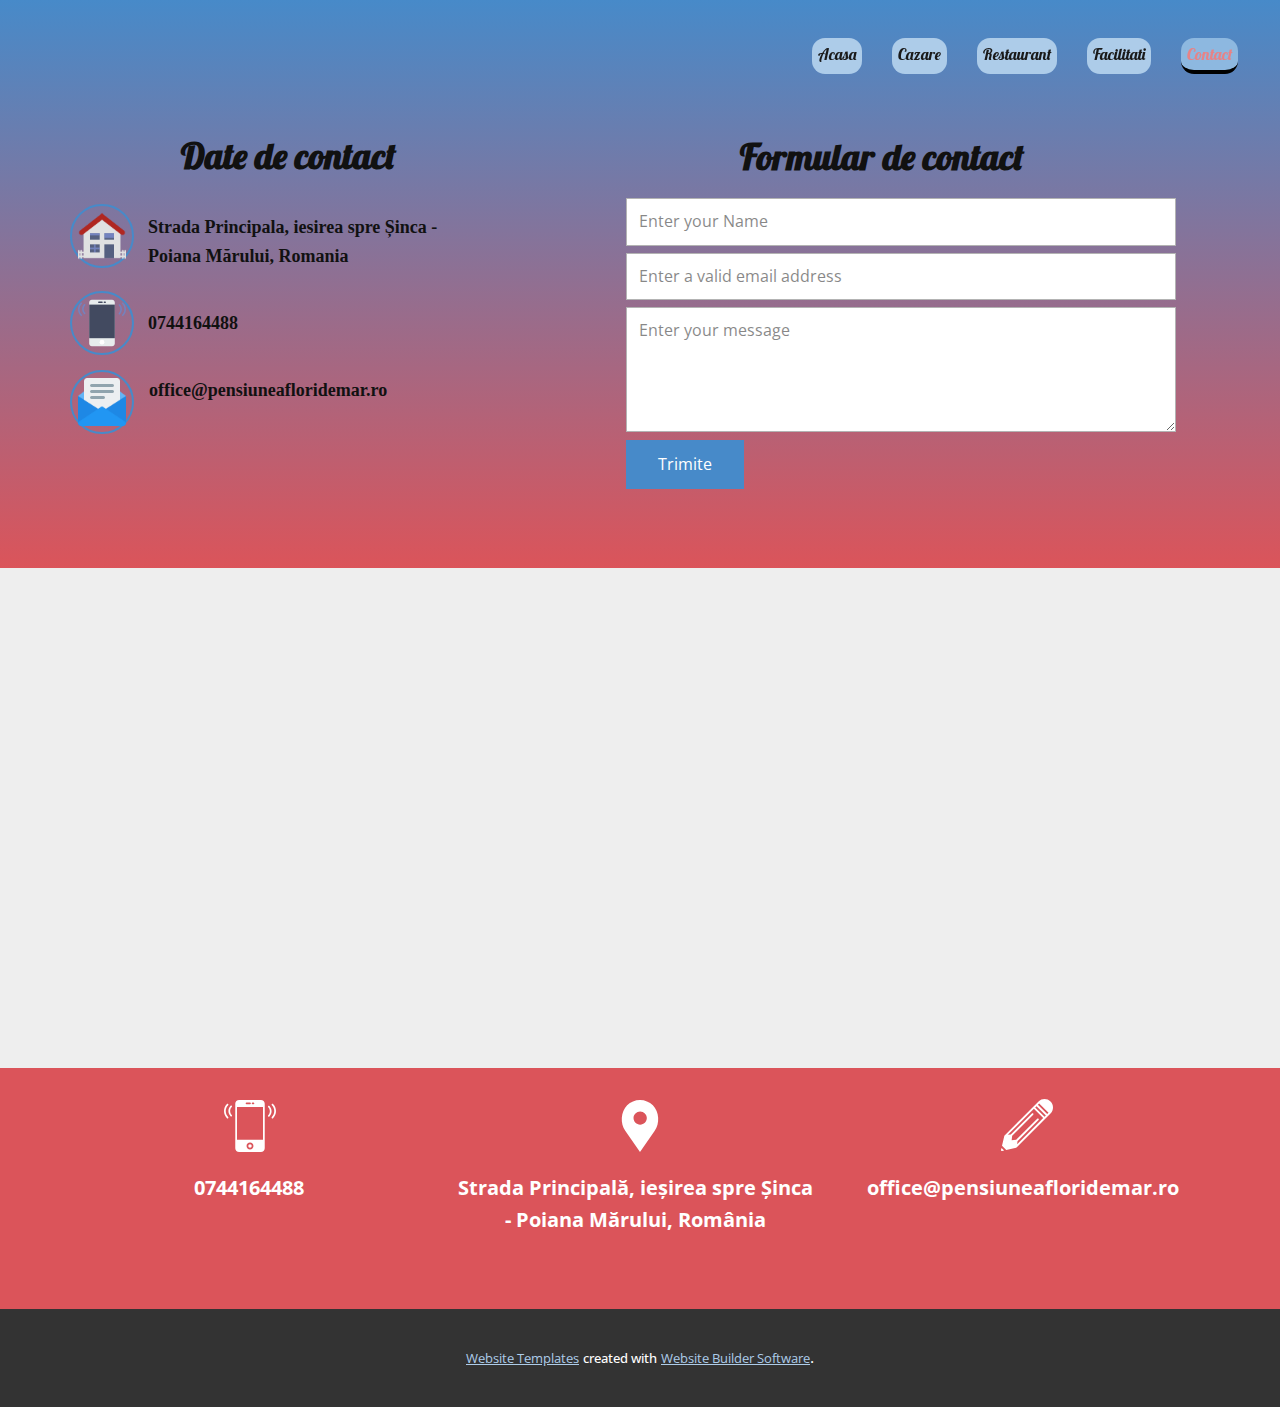
<file: Contact.html>
<!DOCTYPE html>
<html style="font-size: 16px;" lang="en"><head>
    <meta name="viewport" content="width=device-width, initial-scale=1.0">
    <meta charset="utf-8">
    <meta name="keywords" content="">
    <meta name="description" content="">
    <title>Contact</title>
    <link rel="stylesheet" href="nicepage.css" media="screen">
<link rel="stylesheet" href="Contact.css" media="screen">
    <script class="u-script" type="text/javascript" src="jquery.js" defer=""></script>
    <script class="u-script" type="text/javascript" src="nicepage.js" defer=""></script>
    <meta name="generator" content="Nicepage 5.2.4, nicepage.com">
    <meta name="referrer" content="origin">
    <link id="u-theme-google-font" rel="stylesheet" href="https://fonts.googleapis.com/css?family=Roboto:100,100i,300,300i,400,400i,500,500i,700,700i,900,900i|Open+Sans:300,300i,400,400i,500,500i,600,600i,700,700i,800,800i">
    <link id="u-page-google-font" rel="stylesheet" href="https://fonts.googleapis.com/css?family=Lobster:400">
    
    
    
    <script type="application/ld+json">{
		"@context": "http://schema.org",
		"@type": "Organization",
		"name": "PensiunaFlorideMar"
}</script>
    <meta name="theme-color" content="#478ac9">
    <meta property="og:title" content="Contact">
    <meta property="og:description" content="">
    <meta property="og:type" content="website">
  </head>
  <body class="u-body u-overlap u-xl-mode" data-lang="en"><header class="u-clearfix u-header u-sticky u-sticky-4a27" id="sec-2f26"><div class="u-clearfix u-sheet u-valign-middle u-sheet-1">
        <nav class="u-menu u-menu-dropdown u-offcanvas u-menu-1">
          <div class="menu-collapse u-custom-font u-font-lobster" style="font-size: 1rem; letter-spacing: 0px;">
            <a class="u-button-style u-custom-left-right-menu-spacing u-custom-padding-bottom u-custom-top-bottom-menu-spacing u-nav-link u-text-active-palette-1-base u-text-hover-palette-2-base" href="#">
              <svg class="u-svg-link" viewBox="0 0 24 24"><use xmlns:xlink="http://www.w3.org/1999/xlink" xlink:href="#menu-hamburger"></use></svg>
              <svg class="u-svg-content" version="1.1" id="menu-hamburger" viewBox="0 0 16 16" x="0px" y="0px" xmlns:xlink="http://www.w3.org/1999/xlink" xmlns="http://www.w3.org/2000/svg"><g><rect y="1" width="16" height="2"></rect><rect y="7" width="16" height="2"></rect><rect y="13" width="16" height="2"></rect>
</g></svg>
            </a>
          </div>
          <div class="u-custom-menu u-nav-container">
            <ul class="u-custom-font u-font-lobster u-nav u-spacing-30 u-unstyled u-nav-1"><li class="u-nav-item"><a class="u-border-4 u-border-active-black u-border-hover-palette-1-light-1 u-border-no-left u-border-no-right u-border-no-top u-button-style u-nav-link u-palette-1-light-2 u-radius-13 u-text-active-palette-2-light-1 u-text-grey-90 u-text-hover-palette-3-dark-2" href="Home.html" style="padding: 8px 6px;">Acasa</a>
</li><li class="u-nav-item"><a class="u-border-4 u-border-active-black u-border-hover-palette-1-light-1 u-border-no-left u-border-no-right u-border-no-top u-button-style u-nav-link u-palette-1-light-2 u-radius-13 u-text-active-palette-2-light-1 u-text-grey-90 u-text-hover-palette-3-dark-2" href="Cazare.html" style="padding: 8px 6px;">Cazare</a>
</li><li class="u-nav-item"><a class="u-border-4 u-border-active-black u-border-hover-palette-1-light-1 u-border-no-left u-border-no-right u-border-no-top u-button-style u-nav-link u-palette-1-light-2 u-radius-13 u-text-active-palette-2-light-1 u-text-grey-90 u-text-hover-palette-3-dark-2" href="Restaurant.html" style="padding: 8px 6px;">Restaurant</a>
</li><li class="u-nav-item"><a class="u-border-4 u-border-active-black u-border-hover-palette-1-light-1 u-border-no-left u-border-no-right u-border-no-top u-button-style u-nav-link u-palette-1-light-2 u-radius-13 u-text-active-palette-2-light-1 u-text-grey-90 u-text-hover-palette-3-dark-2" href="Facilitati.html" style="padding: 8px 6px;">Facilitati</a>
</li><li class="u-nav-item"><a class="u-border-4 u-border-active-black u-border-hover-palette-1-light-1 u-border-no-left u-border-no-right u-border-no-top u-button-style u-nav-link u-palette-1-light-2 u-radius-13 u-text-active-palette-2-light-1 u-text-grey-90 u-text-hover-palette-3-dark-2" href="Contact.html" style="padding: 8px 6px;">Contact</a>
</li></ul>
          </div>
          <div class="u-custom-menu u-nav-container-collapse">
            <div class="u-container-style u-grey-80 u-inner-container-layout u-opacity u-opacity-95 u-sidenav">
              <div class="u-inner-container-layout u-sidenav-overflow">
                <div class="u-menu-close"></div>
                <ul class="u-align-center u-custom-font u-font-lobster u-nav u-popupmenu-items u-unstyled u-nav-2"><li class="u-nav-item"><a class="u-button-style u-nav-link" href="Home.html">Acasa</a>
</li><li class="u-nav-item"><a class="u-button-style u-nav-link" href="Cazare.html">Cazare</a>
</li><li class="u-nav-item"><a class="u-button-style u-nav-link" href="Restaurant.html">Restaurant</a>
</li><li class="u-nav-item"><a class="u-button-style u-nav-link" href="Facilitati.html">Facilitati</a>
</li><li class="u-nav-item"><a class="u-button-style u-nav-link" href="Contact.html">Contact</a>
</li></ul>
              </div>
            </div>
            <div class="u-grey-60 u-menu-overlay u-opacity u-opacity-70"></div>
          </div>
        </nav>
      </div></header>
    <section class="u-clearfix u-gradient u-section-1" id="sec-f207">
      <div class="u-clearfix u-sheet u-sheet-1">
        <p class="u-custom-font u-font-lobster u-text u-text-1">Date de contact</p>
        <h2 class="u-align-center u-custom-font u-font-lobster u-text u-text-default u-text-2">Formula<span style="font-size: 1.5rem;"></span>r de contact
        </h2><span class="u-border-2 u-border-palette-1-base u-file-icon u-icon u-icon-circle u-icon-1"><img src="images/149064.png" alt=""></span>
        <div class="u-form u-form-1">
          <form action="https://forms.nicepagesrv.com/Form/Process" class="u-clearfix u-form-spacing-7 u-form-vertical u-inner-form" style="padding: 10px" source="email" name="form">
            <div class="u-form-group u-form-name u-label-none">
              <label for="name-3b9a" class="u-label">Name</label>
              <input type="text" placeholder="Enter your Name" id="name-3b9a" name="name" class="u-border-1 u-border-grey-30 u-input u-input-rectangle u-white" required="">
            </div>
            <div class="u-form-email u-form-group u-label-none">
              <label for="email-3b9a" class="u-label">Email</label>
              <input type="email" placeholder="Enter a valid email address" id="email-3b9a" name="email" class="u-border-1 u-border-grey-30 u-input u-input-rectangle u-white" required="">
            </div>
            <div class="u-form-group u-form-message u-label-none">
              <label for="message-3b9a" class="u-label">Message</label>
              <textarea placeholder="Enter your message" rows="4" cols="50" id="message-3b9a" name="message" class="u-border-1 u-border-grey-30 u-input u-input-rectangle u-white" required=""></textarea>
            </div>
            <div class="u-align-left u-form-group u-form-submit">
              <a href="#" class="u-border-2 u-border-hover-palette-2-light-1 u-btn u-btn-submit u-button-style u-btn-1">Trimite<br>
              </a>
              <input type="submit" value="submit" class="u-form-control-hidden">
            </div>
            <div class="u-form-send-message u-form-send-success"> Thank you! Your message has been sent. </div>
            <div class="u-form-send-error u-form-send-message"> Unable to send your message. Please fix errors then try again. </div>
            <input type="hidden" value="" name="recaptchaResponse">
            <input type="hidden" name="formServices" value="b2850b61227d84bbd98c37cad45d86a9">
          </form>
        </div>
        <p class="u-custom-font u-font-georgia u-text u-text-default u-text-3">Strada Principala, iesirea spre Șinca -<br>Poiana Mărului, Romania
        </p><span class="u-border-2 u-border-palette-1-base u-icon u-icon-circle u-text-palette-1-base u-icon-2"><svg class="u-svg-link" preserveAspectRatio="xMidYMin slice" viewBox="0 0 59.998 59.998" style=""><use xmlns:xlink="http://www.w3.org/1999/xlink" xlink:href="#svg-26de"></use></svg><svg xmlns="http://www.w3.org/2000/svg" xmlns:xlink="http://www.w3.org/1999/xlink" version="1.1" xml:space="preserve" class="u-svg-content" viewBox="0 0 59.998 59.998" x="0px" y="0px" id="svg-26de" style="enable-background:new 0 0 59.998 59.998;"><path style="fill:#E7ECED;" d="M42.594,58.999H17.404c-1.881,0-3.405-1.525-3.405-3.405V4.404c0-1.881,1.525-3.405,3.405-3.405
	h25.189c1.881,0,3.405,1.525,3.405,3.405v51.189C45.999,57.474,44.474,58.999,42.594,58.999z"></path><circle style="fill:#FFFFFF;" cx="29.999" cy="53.999" r="3"></circle><path style="fill:#424A60;" d="M29.999,4.999h-4c-0.553,0-1-0.447-1-1s0.447-1,1-1h4c0.553,0,1,0.447,1,1S30.552,4.999,29.999,4.999
	z"></path><path style="fill:#424A60;" d="M33.999,4.999h-1c-0.553,0-1-0.447-1-1s0.447-1,1-1h1c0.553,0,1,0.447,1,1S34.552,4.999,33.999,4.999
	z"></path><path style="fill:#7383BF;" d="M55.904,21.241c-0.256,0-0.512-0.098-0.707-0.293c-0.391-0.391-0.391-1.023,0-1.414
	c3.736-3.736,3.736-9.815,0-13.552c-0.391-0.391-0.391-1.023,0-1.414s1.023-0.391,1.414,0c4.516,4.516,4.516,11.864,0,16.38
	C56.416,21.144,56.16,21.241,55.904,21.241z"></path><path style="fill:#7383BF;" d="M51.693,19.241c-0.256,0-0.512-0.098-0.707-0.293c-0.391-0.391-0.391-1.023,0-1.414
	c1.237-1.236,1.918-2.884,1.918-4.638s-0.681-3.401-1.918-4.639c-0.391-0.391-0.391-1.023,0-1.414s1.023-0.391,1.414,0
	c1.615,1.614,2.504,3.765,2.504,6.053s-0.889,4.438-2.504,6.052C52.205,19.144,51.949,19.241,51.693,19.241z"></path><path style="fill:#7383BF;" d="M4.094,21.241c-0.256,0-0.512-0.098-0.707-0.293c-4.516-4.516-4.516-11.864,0-16.38
	c0.391-0.391,1.023-0.391,1.414,0s0.391,1.023,0,1.414c-3.736,3.736-3.736,9.815,0,13.552c0.391,0.391,0.391,1.023,0,1.414
	C4.605,21.144,4.35,21.241,4.094,21.241z"></path><path style="fill:#7383BF;" d="M8.305,18.966c-0.256,0-0.512-0.098-0.707-0.293c-1.615-1.614-2.504-3.765-2.504-6.053
	s0.889-4.438,2.504-6.052c0.391-0.391,1.023-0.391,1.414,0s0.391,1.023,0,1.414c-1.237,1.236-1.918,2.884-1.918,4.638
	s0.681,3.401,1.918,4.639c0.391,0.391,0.391,1.023,0,1.414C8.816,18.868,8.561,18.966,8.305,18.966z"></path><rect x="13.999" y="6.999" style="fill:#424A60;" width="32" height="42"></rect></svg></span>
        <p class="u-custom-font u-font-georgia u-text u-text-4">07441644<span style="font-weight: 700;"></span>88 
        </p><span class="u-border-2 u-border-palette-1-base u-file-icon u-icon u-icon-circle u-icon-3"><img src="images/726623.png" alt=""></span>
        <p class="u-custom-font u-font-georgia u-text u-text-5">o<span style="font-weight: 700;">ffice@pensiuneafloridemar.ro</span>
        </p>
      </div>
    </section>
    <section class="u-clearfix u-grey-light-2 u-typography-custom-page-typography-12--Map u-section-2" id="sec-9a95">
      <div class="u-absolute-hcenter u-expanded u-grey-light-2 u-map">
        <div class="embed-responsive">
          <iframe class="embed-responsive-item" src="//maps.google.com/maps?output=embed&amp;q=Strada%20Principal%C3%84%20nr.%20277C%2C%20Poiana%20M%C4%83rului%20507160&amp;t=k" data-map="[base64]"></iframe>
        </div>
      </div>
    </section>
    
    
    <footer class="u-align-center u-clearfix u-footer u-palette-2-base u-footer" id="sec-36e7"><div class="u-clearfix u-sheet u-sheet-1"><span class="u-icon u-icon-1"><svg class="u-svg-link" preserveAspectRatio="xMidYMin slice" viewBox="0 0 54.757 54.757" style=""><use xmlns:xlink="http://www.w3.org/1999/xlink" xlink:href="#svg-a69f"></use></svg><svg class="u-svg-content" viewBox="0 0 54.757 54.757" x="0px" y="0px" id="svg-a69f" style="enable-background:new 0 0 54.757 54.757;"><path d="M40.94,5.617C37.318,1.995,32.502,0,27.38,0c-5.123,0-9.938,1.995-13.56,5.617c-6.703,6.702-7.536,19.312-1.804,26.952
	L27.38,54.757L42.721,32.6C48.476,24.929,47.643,12.319,40.94,5.617z M27.557,26c-3.859,0-7-3.141-7-7s3.141-7,7-7s7,3.141,7,7
	S31.416,26,27.557,26z"></path></svg></span><span class="u-icon u-icon-2"><svg class="u-svg-link" preserveAspectRatio="xMidYMin slice" viewBox="0 0 60 60" style=""><use xmlns:xlink="http://www.w3.org/1999/xlink" xlink:href="#svg-5359"></use></svg><svg class="u-svg-content" viewBox="0 0 60 60" x="0px" y="0px" id="svg-5359" style="enable-background:new 0 0 60 60;"><g><path d="M56.612,4.569c-0.391-0.391-1.023-0.391-1.414,0s-0.391,1.023,0,1.414c3.736,3.736,3.736,9.815,0,13.552
		c-0.391,0.391-0.391,1.023,0,1.414c0.195,0.195,0.451,0.293,0.707,0.293s0.512-0.098,0.707-0.293
		C61.128,16.434,61.128,9.085,56.612,4.569z"></path><path d="M52.401,6.845c-0.391-0.391-1.023-0.391-1.414,0s-0.391,1.023,0,1.414c1.237,1.237,1.918,2.885,1.918,4.639
		s-0.681,3.401-1.918,4.638c-0.391,0.391-0.391,1.023,0,1.414c0.195,0.195,0.451,0.293,0.707,0.293s0.512-0.098,0.707-0.293
		c1.615-1.614,2.504-3.764,2.504-6.052S54.017,8.459,52.401,6.845z"></path><path d="M4.802,5.983c0.391-0.391,0.391-1.023,0-1.414s-1.023-0.391-1.414,0c-4.516,4.516-4.516,11.864,0,16.38
		c0.195,0.195,0.451,0.293,0.707,0.293s0.512-0.098,0.707-0.293c0.391-0.391,0.391-1.023,0-1.414
		C1.065,15.799,1.065,9.72,4.802,5.983z"></path><path d="M9.013,6.569c-0.391-0.391-1.023-0.391-1.414,0c-1.615,1.614-2.504,3.764-2.504,6.052s0.889,4.438,2.504,6.053
		c0.195,0.195,0.451,0.293,0.707,0.293s0.512-0.098,0.707-0.293c0.391-0.391,0.391-1.023,0-1.414
		c-1.237-1.237-1.918-2.885-1.918-4.639S7.775,9.22,9.013,7.983C9.403,7.593,9.403,6.96,9.013,6.569z"></path><circle cx="30" cy="53" r="2"></circle><path d="M42.595,0H17.405C14.976,0,13,1.977,13,4.405v51.189C13,58.023,14.976,60,17.405,60h25.189C45.024,60,47,58.023,47,55.595
		V4.405C47,1.977,45.024,0,42.595,0z M33,3h1c0.552,0,1,0.447,1,1s-0.448,1-1,1h-1c-0.552,0-1-0.447-1-1S32.448,3,33,3z M26,3h4
		c0.552,0,1,0.447,1,1s-0.448,1-1,1h-4c-0.552,0-1-0.447-1-1S25.448,3,26,3z M30,57c-2.206,0-4-1.794-4-4s1.794-4,4-4s4,1.794,4,4
		S32.206,57,30,57z M45,46H15V8h30V46z"></path>
</g></svg></span><span class="u-icon u-icon-3"><svg class="u-svg-link" preserveAspectRatio="xMidYMin slice" viewBox="0 0 55.25 55.25" style=""><use xmlns:xlink="http://www.w3.org/1999/xlink" xlink:href="#svg-7856"></use></svg><svg class="u-svg-content" viewBox="0 0 55.25 55.25" x="0px" y="0px" id="svg-7856" style="enable-background:new 0 0 55.25 55.25;"><g><path d="M0.523,51.933l-0.497,2.085c-0.016,0.067-0.02,0.135-0.022,0.202C0.004,54.234,0,54.246,0,54.259
		c0.001,0.114,0.026,0.225,0.065,0.332c0.009,0.025,0.019,0.047,0.03,0.071c0.049,0.107,0.11,0.21,0.196,0.296
		c0.095,0.095,0.207,0.168,0.328,0.218c0.121,0.05,0.25,0.075,0.379,0.075c0.077,0,0.155-0.009,0.231-0.027l2.086-0.497
		L0.523,51.933z"></path><path d="M52.618,2.631c-3.51-3.508-9.219-3.508-12.729,0L3.827,38.693C3.81,38.71,3.8,38.731,3.785,38.749
		c-0.021,0.024-0.039,0.05-0.058,0.076c-0.053,0.074-0.094,0.153-0.125,0.239c-0.009,0.026-0.022,0.049-0.029,0.075
		c-0.003,0.01-0.009,0.02-0.012,0.03l-2.495,10.48L5.6,54.182l10.48-2.495c0.027-0.006,0.051-0.021,0.077-0.03
		c0.034-0.011,0.066-0.024,0.099-0.039c0.072-0.033,0.139-0.074,0.201-0.123c0.024-0.019,0.049-0.033,0.072-0.054
		c0.008-0.008,0.018-0.012,0.026-0.02l36.063-36.063C56.127,11.85,56.127,6.14,52.618,2.631z M17.157,47.992l0.354-3.183
		L39.889,22.43c0.391-0.391,0.391-1.023,0-1.414s-1.023-0.391-1.414,0L16.097,43.395l-4.773,0.53l0.53-4.773l22.38-22.378
		c0.391-0.391,0.391-1.023,0-1.414s-1.023-0.391-1.414,0L10.44,37.738l-3.183,0.354L34.94,10.409l9.9,9.9L17.157,47.992z
		 M46.254,18.895l-9.9-9.9l1.414-1.414l9.9,9.9L46.254,18.895z M49.082,16.067l-9.9-9.9l1.415-1.415l9.9,9.9L49.082,16.067z"></path>
</g></svg></span>
        <div class="u-expanded-width u-list u-list-1">
          <div class="u-repeater u-repeater-1">
            <div class="u-align-center u-container-style u-list-item u-repeater-item">
              <div class="u-container-layout u-similar-container u-container-layout-1">
                <p class="u-custom-item u-text u-text-1">0744164488 </p>
              </div>
            </div>
            <div class="u-align-center u-container-style u-list-item u-repeater-item">
              <div class="u-container-layout u-similar-container u-container-layout-2">
                <p class="u-custom-item u-text u-text-2">Strada Principală, ieșirea spre Șinca<br>- Poiana Mărului, România
                </p>
              </div>
            </div>
            <div class="u-align-center u-container-style u-list-item u-repeater-item">
              <div class="u-container-layout u-similar-container u-container-layout-3">
                <p class="u-custom-item u-text u-text-3">
                  <span style="font-weight: 700;">office@pensiuneafloridemar.ro<span style="font-weight: 700;"></span>
                  </span>
                </p>
              </div>
            </div>
          </div>
        </div>
      </div></footer>
    <section class="u-backlink u-clearfix u-grey-80">
      <a class="u-link" href="https://nicepage.com/website-templates" target="_blank">
        <span>Website Templates</span>
      </a>
      <p class="u-text">
        <span>created with</span>
      </p>
      <a class="u-link" href="" target="_blank">
        <span>Website Builder Software</span>
      </a>. 
    </section>
  
</body></html>
</file>
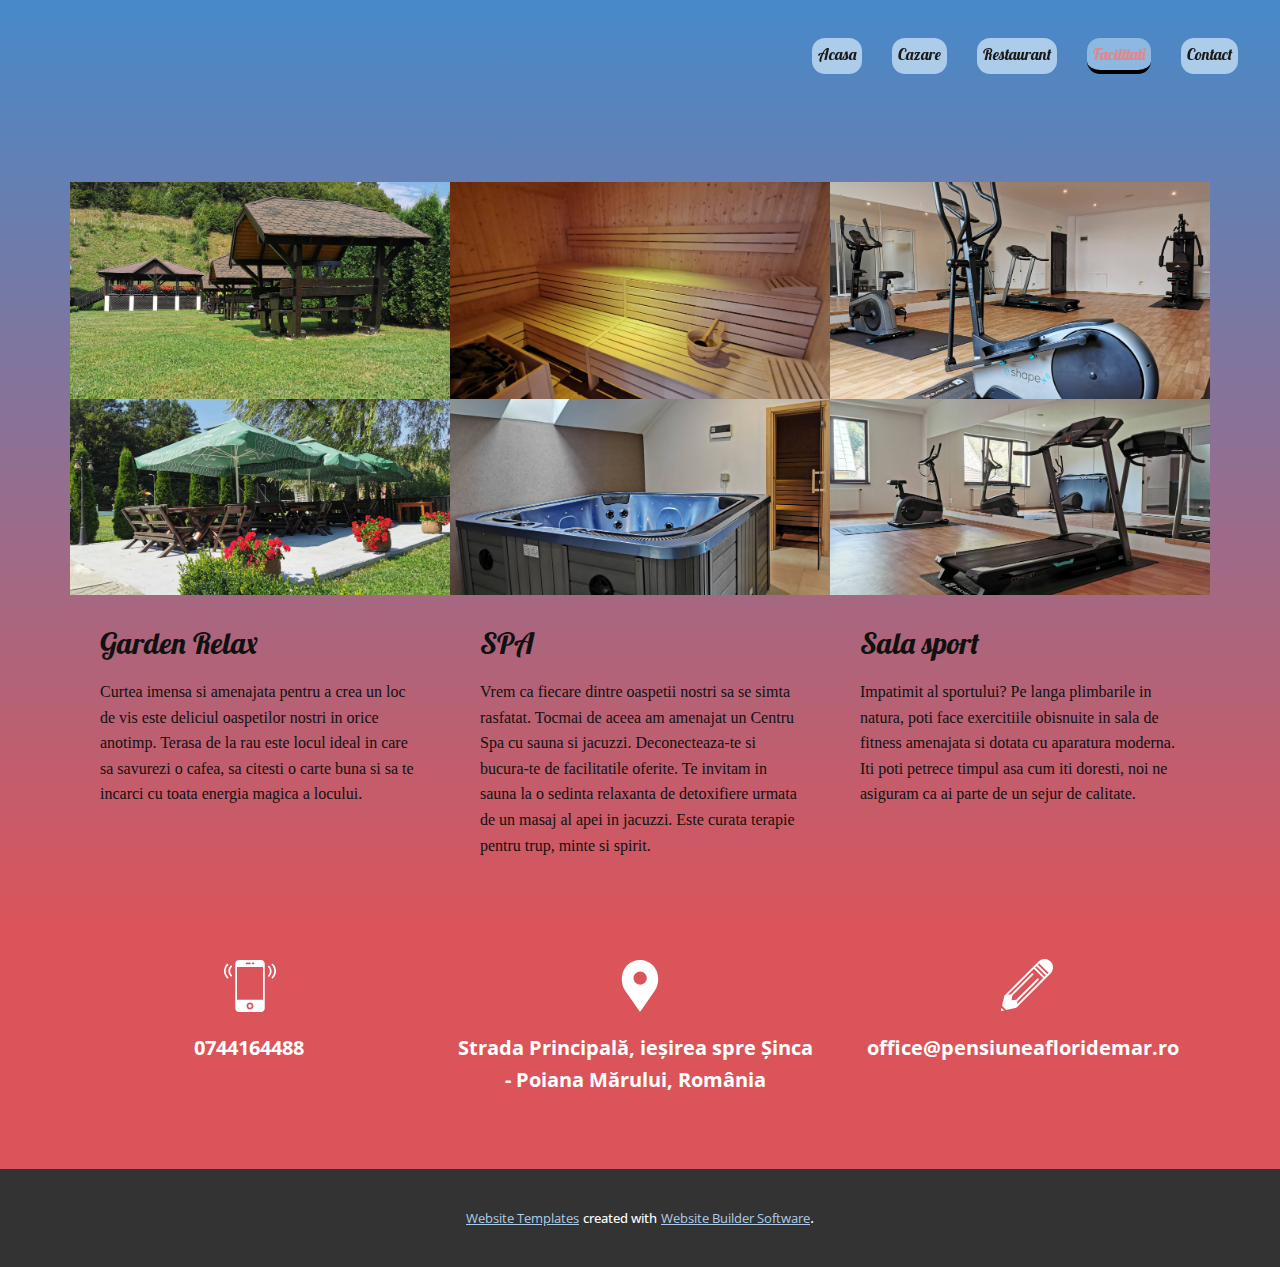
<file: Facilitati.html>
<!DOCTYPE html>
<html style="font-size: 16px;" lang="en"><head>
    <meta name="viewport" content="width=device-width, initial-scale=1.0">
    <meta charset="utf-8">
    <meta name="keywords" content="">
    <meta name="description" content="">
    <title>Facilitati</title>
    <link rel="stylesheet" href="nicepage.css" media="screen">
<link rel="stylesheet" href="Facilitati.css" media="screen">
    <script class="u-script" type="text/javascript" src="jquery.js" defer=""></script>
    <script class="u-script" type="text/javascript" src="nicepage.js" defer=""></script>
    <meta name="generator" content="Nicepage 5.2.4, nicepage.com">
    <link id="u-theme-google-font" rel="stylesheet" href="https://fonts.googleapis.com/css?family=Roboto:100,100i,300,300i,400,400i,500,500i,700,700i,900,900i|Open+Sans:300,300i,400,400i,500,500i,600,600i,700,700i,800,800i">
    <link id="u-page-google-font" rel="stylesheet" href="https://fonts.googleapis.com/css?family=Lobster:400">
    
    
    <script type="application/ld+json">{
		"@context": "http://schema.org",
		"@type": "Organization",
		"name": "PensiunaFlorideMar"
}</script>
    <meta name="theme-color" content="#478ac9">
    <meta property="og:title" content="Facilitati">
    <meta property="og:description" content="">
    <meta property="og:type" content="website">
  </head>
  <body class="u-body u-overlap u-xl-mode" data-lang="en"><header class="u-clearfix u-header u-sticky u-sticky-4a27" id="sec-2f26"><div class="u-clearfix u-sheet u-valign-middle u-sheet-1">
        <nav class="u-menu u-menu-dropdown u-offcanvas u-menu-1">
          <div class="menu-collapse u-custom-font u-font-lobster" style="font-size: 1rem; letter-spacing: 0px;">
            <a class="u-button-style u-custom-left-right-menu-spacing u-custom-padding-bottom u-custom-top-bottom-menu-spacing u-nav-link u-text-active-palette-1-base u-text-hover-palette-2-base" href="#">
              <svg class="u-svg-link" viewBox="0 0 24 24"><use xmlns:xlink="http://www.w3.org/1999/xlink" xlink:href="#menu-hamburger"></use></svg>
              <svg class="u-svg-content" version="1.1" id="menu-hamburger" viewBox="0 0 16 16" x="0px" y="0px" xmlns:xlink="http://www.w3.org/1999/xlink" xmlns="http://www.w3.org/2000/svg"><g><rect y="1" width="16" height="2"></rect><rect y="7" width="16" height="2"></rect><rect y="13" width="16" height="2"></rect>
</g></svg>
            </a>
          </div>
          <div class="u-custom-menu u-nav-container">
            <ul class="u-custom-font u-font-lobster u-nav u-spacing-30 u-unstyled u-nav-1"><li class="u-nav-item"><a class="u-border-4 u-border-active-black u-border-hover-palette-1-light-1 u-border-no-left u-border-no-right u-border-no-top u-button-style u-nav-link u-palette-1-light-2 u-radius-13 u-text-active-palette-2-light-1 u-text-grey-90 u-text-hover-palette-3-dark-2" href="Home.html" style="padding: 8px 6px;">Acasa</a>
</li><li class="u-nav-item"><a class="u-border-4 u-border-active-black u-border-hover-palette-1-light-1 u-border-no-left u-border-no-right u-border-no-top u-button-style u-nav-link u-palette-1-light-2 u-radius-13 u-text-active-palette-2-light-1 u-text-grey-90 u-text-hover-palette-3-dark-2" href="Cazare.html" style="padding: 8px 6px;">Cazare</a>
</li><li class="u-nav-item"><a class="u-border-4 u-border-active-black u-border-hover-palette-1-light-1 u-border-no-left u-border-no-right u-border-no-top u-button-style u-nav-link u-palette-1-light-2 u-radius-13 u-text-active-palette-2-light-1 u-text-grey-90 u-text-hover-palette-3-dark-2" href="Restaurant.html" style="padding: 8px 6px;">Restaurant</a>
</li><li class="u-nav-item"><a class="u-border-4 u-border-active-black u-border-hover-palette-1-light-1 u-border-no-left u-border-no-right u-border-no-top u-button-style u-nav-link u-palette-1-light-2 u-radius-13 u-text-active-palette-2-light-1 u-text-grey-90 u-text-hover-palette-3-dark-2" href="Facilitati.html" style="padding: 8px 6px;">Facilitati</a>
</li><li class="u-nav-item"><a class="u-border-4 u-border-active-black u-border-hover-palette-1-light-1 u-border-no-left u-border-no-right u-border-no-top u-button-style u-nav-link u-palette-1-light-2 u-radius-13 u-text-active-palette-2-light-1 u-text-grey-90 u-text-hover-palette-3-dark-2" href="Contact.html" style="padding: 8px 6px;">Contact</a>
</li></ul>
          </div>
          <div class="u-custom-menu u-nav-container-collapse">
            <div class="u-container-style u-grey-80 u-inner-container-layout u-opacity u-opacity-95 u-sidenav">
              <div class="u-inner-container-layout u-sidenav-overflow">
                <div class="u-menu-close"></div>
                <ul class="u-align-center u-custom-font u-font-lobster u-nav u-popupmenu-items u-unstyled u-nav-2"><li class="u-nav-item"><a class="u-button-style u-nav-link" href="Home.html">Acasa</a>
</li><li class="u-nav-item"><a class="u-button-style u-nav-link" href="Cazare.html">Cazare</a>
</li><li class="u-nav-item"><a class="u-button-style u-nav-link" href="Restaurant.html">Restaurant</a>
</li><li class="u-nav-item"><a class="u-button-style u-nav-link" href="Facilitati.html">Facilitati</a>
</li><li class="u-nav-item"><a class="u-button-style u-nav-link" href="Contact.html">Contact</a>
</li></ul>
              </div>
            </div>
            <div class="u-grey-60 u-menu-overlay u-opacity u-opacity-70"></div>
          </div>
        </nav>
      </div></header>
    <section class="u-clearfix u-gradient u-section-1" id="sec-69b3">
      <div class="u-clearfix u-sheet u-sheet-1">
        <div class="u-expanded-width u-list u-list-1">
          <div class="u-repeater u-repeater-1">
            <div class="u-container-style u-list-item u-repeater-item">
              <div class="u-container-layout u-similar-container u-container-layout-1">
                <img class="u-expanded-width u-image u-image-1" src="images/terasa.jpg" data-image-width="1920" data-image-height="1440">
                <img class="u-expanded-width u-image u-image-default u-image-2" src="images/terasa2.jpg" alt="" data-image-width="1920" data-image-height="1440">
                <h3 class="u-custom-font u-font-lobster u-text u-text-default u-text-1">Garden Relax</h3>
                <p class="u-custom-font u-font-georgia u-text u-text-2">Curtea imensa si amenajata pentru a crea un loc de vis este deliciul oaspetilor nostri in orice anotimp. Terasa de la rau este locul ideal in care sa savurezi o cafea, sa citesti o carte buna si sa te incarci cu toata energia magica a locului.</p>
              </div>
            </div>
            <div class="u-container-style u-list-item u-repeater-item">
              <div class="u-container-layout u-similar-container u-container-layout-2">
                <img class="u-expanded-width u-image u-image-3" src="images/spa2.jpg" data-image-width="1920" data-image-height="1440">
                <img class="u-expanded-width u-image u-image-default u-image-4" src="images/spa.jpg" alt="" data-image-width="1920" data-image-height="1440">
                <h3 class="u-custom-font u-font-lobster u-text u-text-default u-text-3">SPA</h3>
                <p class="u-custom-font u-font-georgia u-text u-text-4">Vrem ca fiecare dintre oaspetii nostri sa se simta rasfatat. Tocmai de aceea am amenajat un Centru Spa cu sauna si jacuzzi. Deconecteaza-te si bucura-te de facilitatile oferite. Te invitam in sauna la o sedinta relaxanta de detoxifiere urmata de un masaj al apei in jacuzzi. Este curata terapie pentru trup, minte si spirit.</p>
              </div>
            </div>
            <div class="u-container-style u-list-item u-repeater-item">
              <div class="u-container-layout u-similar-container u-container-layout-3">
                <img class="u-expanded-width u-image u-image-5" src="images/salasport.jpg" data-image-width="1920" data-image-height="1440">
                <img class="u-expanded-width u-image u-image-default u-image-6" src="images/sport.jpg" alt="" data-image-width="1920" data-image-height="1440">
                <h3 class="u-custom-font u-font-lobster u-text u-text-default u-text-5">Sala sport</h3>
                <p class="u-custom-font u-font-georgia u-text u-text-6">Impatimit al sportului? Pe langa plimbarile in natura, poti face exercitiile obisnuite in sala de fitness amenajata si dotata cu aparatura moderna. Iti poti petrece timpul asa cum iti doresti, noi ne asiguram ca ai parte de un sejur de calitate.</p>
              </div>
            </div>
          </div>
        </div>
      </div>
    </section>
    
    
    <footer class="u-align-center u-clearfix u-footer u-palette-2-base u-footer" id="sec-36e7"><div class="u-clearfix u-sheet u-sheet-1"><span class="u-icon u-icon-1"><svg class="u-svg-link" preserveAspectRatio="xMidYMin slice" viewBox="0 0 54.757 54.757" style=""><use xmlns:xlink="http://www.w3.org/1999/xlink" xlink:href="#svg-a69f"></use></svg><svg class="u-svg-content" viewBox="0 0 54.757 54.757" x="0px" y="0px" id="svg-a69f" style="enable-background:new 0 0 54.757 54.757;"><path d="M40.94,5.617C37.318,1.995,32.502,0,27.38,0c-5.123,0-9.938,1.995-13.56,5.617c-6.703,6.702-7.536,19.312-1.804,26.952
	L27.38,54.757L42.721,32.6C48.476,24.929,47.643,12.319,40.94,5.617z M27.557,26c-3.859,0-7-3.141-7-7s3.141-7,7-7s7,3.141,7,7
	S31.416,26,27.557,26z"></path></svg></span><span class="u-icon u-icon-2"><svg class="u-svg-link" preserveAspectRatio="xMidYMin slice" viewBox="0 0 60 60" style=""><use xmlns:xlink="http://www.w3.org/1999/xlink" xlink:href="#svg-5359"></use></svg><svg class="u-svg-content" viewBox="0 0 60 60" x="0px" y="0px" id="svg-5359" style="enable-background:new 0 0 60 60;"><g><path d="M56.612,4.569c-0.391-0.391-1.023-0.391-1.414,0s-0.391,1.023,0,1.414c3.736,3.736,3.736,9.815,0,13.552
		c-0.391,0.391-0.391,1.023,0,1.414c0.195,0.195,0.451,0.293,0.707,0.293s0.512-0.098,0.707-0.293
		C61.128,16.434,61.128,9.085,56.612,4.569z"></path><path d="M52.401,6.845c-0.391-0.391-1.023-0.391-1.414,0s-0.391,1.023,0,1.414c1.237,1.237,1.918,2.885,1.918,4.639
		s-0.681,3.401-1.918,4.638c-0.391,0.391-0.391,1.023,0,1.414c0.195,0.195,0.451,0.293,0.707,0.293s0.512-0.098,0.707-0.293
		c1.615-1.614,2.504-3.764,2.504-6.052S54.017,8.459,52.401,6.845z"></path><path d="M4.802,5.983c0.391-0.391,0.391-1.023,0-1.414s-1.023-0.391-1.414,0c-4.516,4.516-4.516,11.864,0,16.38
		c0.195,0.195,0.451,0.293,0.707,0.293s0.512-0.098,0.707-0.293c0.391-0.391,0.391-1.023,0-1.414
		C1.065,15.799,1.065,9.72,4.802,5.983z"></path><path d="M9.013,6.569c-0.391-0.391-1.023-0.391-1.414,0c-1.615,1.614-2.504,3.764-2.504,6.052s0.889,4.438,2.504,6.053
		c0.195,0.195,0.451,0.293,0.707,0.293s0.512-0.098,0.707-0.293c0.391-0.391,0.391-1.023,0-1.414
		c-1.237-1.237-1.918-2.885-1.918-4.639S7.775,9.22,9.013,7.983C9.403,7.593,9.403,6.96,9.013,6.569z"></path><circle cx="30" cy="53" r="2"></circle><path d="M42.595,0H17.405C14.976,0,13,1.977,13,4.405v51.189C13,58.023,14.976,60,17.405,60h25.189C45.024,60,47,58.023,47,55.595
		V4.405C47,1.977,45.024,0,42.595,0z M33,3h1c0.552,0,1,0.447,1,1s-0.448,1-1,1h-1c-0.552,0-1-0.447-1-1S32.448,3,33,3z M26,3h4
		c0.552,0,1,0.447,1,1s-0.448,1-1,1h-4c-0.552,0-1-0.447-1-1S25.448,3,26,3z M30,57c-2.206,0-4-1.794-4-4s1.794-4,4-4s4,1.794,4,4
		S32.206,57,30,57z M45,46H15V8h30V46z"></path>
</g></svg></span><span class="u-icon u-icon-3"><svg class="u-svg-link" preserveAspectRatio="xMidYMin slice" viewBox="0 0 55.25 55.25" style=""><use xmlns:xlink="http://www.w3.org/1999/xlink" xlink:href="#svg-7856"></use></svg><svg class="u-svg-content" viewBox="0 0 55.25 55.25" x="0px" y="0px" id="svg-7856" style="enable-background:new 0 0 55.25 55.25;"><g><path d="M0.523,51.933l-0.497,2.085c-0.016,0.067-0.02,0.135-0.022,0.202C0.004,54.234,0,54.246,0,54.259
		c0.001,0.114,0.026,0.225,0.065,0.332c0.009,0.025,0.019,0.047,0.03,0.071c0.049,0.107,0.11,0.21,0.196,0.296
		c0.095,0.095,0.207,0.168,0.328,0.218c0.121,0.05,0.25,0.075,0.379,0.075c0.077,0,0.155-0.009,0.231-0.027l2.086-0.497
		L0.523,51.933z"></path><path d="M52.618,2.631c-3.51-3.508-9.219-3.508-12.729,0L3.827,38.693C3.81,38.71,3.8,38.731,3.785,38.749
		c-0.021,0.024-0.039,0.05-0.058,0.076c-0.053,0.074-0.094,0.153-0.125,0.239c-0.009,0.026-0.022,0.049-0.029,0.075
		c-0.003,0.01-0.009,0.02-0.012,0.03l-2.495,10.48L5.6,54.182l10.48-2.495c0.027-0.006,0.051-0.021,0.077-0.03
		c0.034-0.011,0.066-0.024,0.099-0.039c0.072-0.033,0.139-0.074,0.201-0.123c0.024-0.019,0.049-0.033,0.072-0.054
		c0.008-0.008,0.018-0.012,0.026-0.02l36.063-36.063C56.127,11.85,56.127,6.14,52.618,2.631z M17.157,47.992l0.354-3.183
		L39.889,22.43c0.391-0.391,0.391-1.023,0-1.414s-1.023-0.391-1.414,0L16.097,43.395l-4.773,0.53l0.53-4.773l22.38-22.378
		c0.391-0.391,0.391-1.023,0-1.414s-1.023-0.391-1.414,0L10.44,37.738l-3.183,0.354L34.94,10.409l9.9,9.9L17.157,47.992z
		 M46.254,18.895l-9.9-9.9l1.414-1.414l9.9,9.9L46.254,18.895z M49.082,16.067l-9.9-9.9l1.415-1.415l9.9,9.9L49.082,16.067z"></path>
</g></svg></span>
        <div class="u-expanded-width u-list u-list-1">
          <div class="u-repeater u-repeater-1">
            <div class="u-align-center u-container-style u-list-item u-repeater-item">
              <div class="u-container-layout u-similar-container u-container-layout-1">
                <p class="u-custom-item u-text u-text-1">0744164488 </p>
              </div>
            </div>
            <div class="u-align-center u-container-style u-list-item u-repeater-item">
              <div class="u-container-layout u-similar-container u-container-layout-2">
                <p class="u-custom-item u-text u-text-2">Strada Principală, ieșirea spre Șinca<br>- Poiana Mărului, România
                </p>
              </div>
            </div>
            <div class="u-align-center u-container-style u-list-item u-repeater-item">
              <div class="u-container-layout u-similar-container u-container-layout-3">
                <p class="u-custom-item u-text u-text-3">
                  <span style="font-weight: 700;">office@pensiuneafloridemar.ro<span style="font-weight: 700;"></span>
                  </span>
                </p>
              </div>
            </div>
          </div>
        </div>
      </div></footer>
    <section class="u-backlink u-clearfix u-grey-80">
      <a class="u-link" href="https://nicepage.com/website-templates" target="_blank">
        <span>Website Templates</span>
      </a>
      <p class="u-text">
        <span>created with</span>
      </p>
      <a class="u-link" href="" target="_blank">
        <span>Website Builder Software</span>
      </a>. 
    </section>
  
</body></html>
</file>
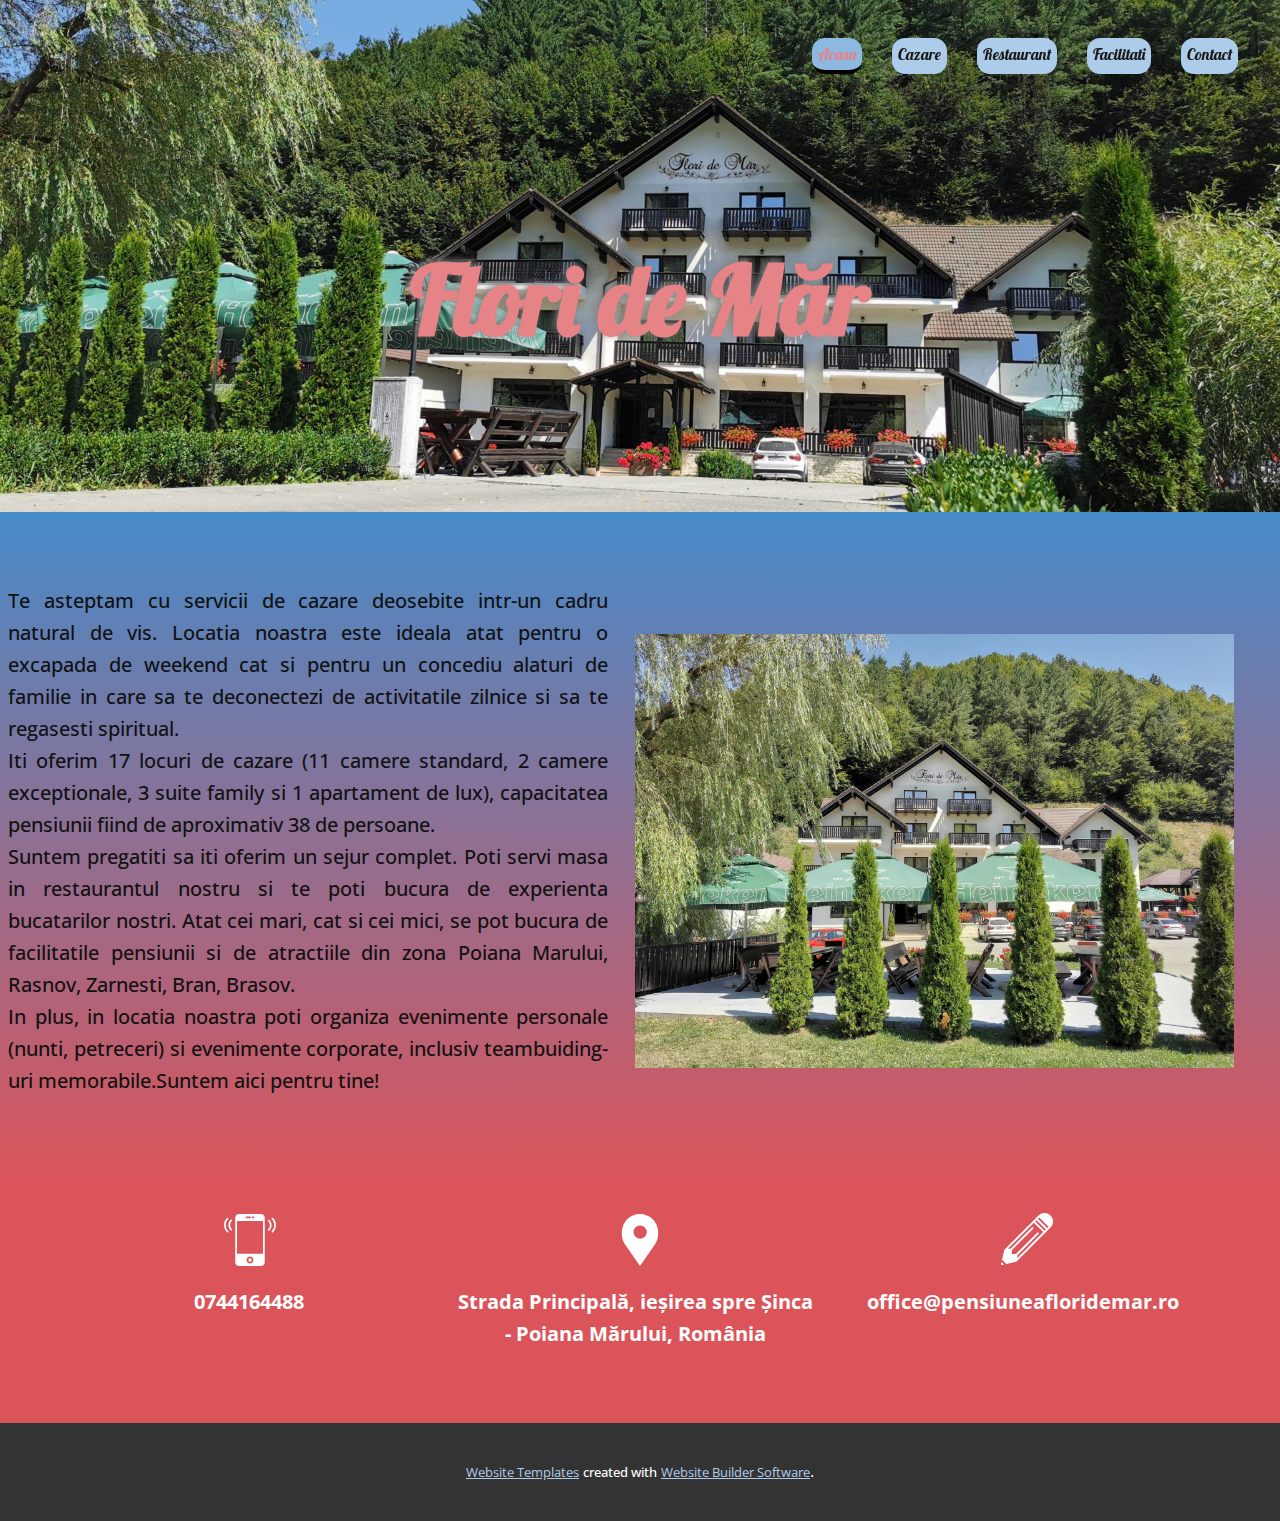
<file: Home.html>
<!DOCTYPE html>
<html style="font-size: 16px;" lang="en"><head>
    <meta name="viewport" content="width=device-width, initial-scale=1.0">
    <meta charset="utf-8">
    <meta name="keywords" content="​Flori de Măr">
    <meta name="description" content="">
    <title>Home</title>
    <link rel="stylesheet" href="nicepage.css" media="screen">
<link rel="stylesheet" href="Home.css" media="screen">
    <script class="u-script" type="text/javascript" src="jquery.js" defer=""></script>
    <script class="u-script" type="text/javascript" src="nicepage.js" defer=""></script>
    <meta name="generator" content="Nicepage 5.2.4, nicepage.com">
    <link id="u-theme-google-font" rel="stylesheet" href="https://fonts.googleapis.com/css?family=Roboto:100,100i,300,300i,400,400i,500,500i,700,700i,900,900i|Open+Sans:300,300i,400,400i,500,500i,600,600i,700,700i,800,800i">
    <link id="u-page-google-font" rel="stylesheet" href="https://fonts.googleapis.com/css?family=Lobster:400">
    
    
    
    <script type="application/ld+json">{
		"@context": "http://schema.org",
		"@type": "Organization",
		"name": "PensiunaFlorideMar"
}</script>
    <meta name="theme-color" content="#478ac9">
    <meta property="og:title" content="Home">
    <meta property="og:description" content="">
    <meta property="og:type" content="website">
  </head>
  <body class="u-body u-gradient u-overlap u-xl-mode" data-lang="en" style="background-image: linear-gradient(#adf6f2, #e68387);"><header class="u-clearfix u-header u-sticky u-sticky-4a27" id="sec-2f26"><div class="u-clearfix u-sheet u-valign-middle u-sheet-1">
        <nav class="u-menu u-menu-dropdown u-offcanvas u-menu-1">
          <div class="menu-collapse u-custom-font u-font-lobster" style="font-size: 1rem; letter-spacing: 0px;">
            <a class="u-button-style u-custom-left-right-menu-spacing u-custom-padding-bottom u-custom-top-bottom-menu-spacing u-nav-link u-text-active-palette-1-base u-text-hover-palette-2-base" href="#">
              <svg class="u-svg-link" viewBox="0 0 24 24"><use xmlns:xlink="http://www.w3.org/1999/xlink" xlink:href="#menu-hamburger"></use></svg>
              <svg class="u-svg-content" version="1.1" id="menu-hamburger" viewBox="0 0 16 16" x="0px" y="0px" xmlns:xlink="http://www.w3.org/1999/xlink" xmlns="http://www.w3.org/2000/svg"><g><rect y="1" width="16" height="2"></rect><rect y="7" width="16" height="2"></rect><rect y="13" width="16" height="2"></rect>
</g></svg>
            </a>
          </div>
          <div class="u-custom-menu u-nav-container">
            <ul class="u-custom-font u-font-lobster u-nav u-spacing-30 u-unstyled u-nav-1"><li class="u-nav-item"><a class="u-border-4 u-border-active-black u-border-hover-palette-1-light-1 u-border-no-left u-border-no-right u-border-no-top u-button-style u-nav-link u-palette-1-light-2 u-radius-13 u-text-active-palette-2-light-1 u-text-grey-90 u-text-hover-palette-3-dark-2" href="Home.html" style="padding: 8px 6px;">Acasa</a>
</li><li class="u-nav-item"><a class="u-border-4 u-border-active-black u-border-hover-palette-1-light-1 u-border-no-left u-border-no-right u-border-no-top u-button-style u-nav-link u-palette-1-light-2 u-radius-13 u-text-active-palette-2-light-1 u-text-grey-90 u-text-hover-palette-3-dark-2" href="Cazare.html" style="padding: 8px 6px;">Cazare</a>
</li><li class="u-nav-item"><a class="u-border-4 u-border-active-black u-border-hover-palette-1-light-1 u-border-no-left u-border-no-right u-border-no-top u-button-style u-nav-link u-palette-1-light-2 u-radius-13 u-text-active-palette-2-light-1 u-text-grey-90 u-text-hover-palette-3-dark-2" href="Restaurant.html" style="padding: 8px 6px;">Restaurant</a>
</li><li class="u-nav-item"><a class="u-border-4 u-border-active-black u-border-hover-palette-1-light-1 u-border-no-left u-border-no-right u-border-no-top u-button-style u-nav-link u-palette-1-light-2 u-radius-13 u-text-active-palette-2-light-1 u-text-grey-90 u-text-hover-palette-3-dark-2" href="Facilitati.html" style="padding: 8px 6px;">Facilitati</a>
</li><li class="u-nav-item"><a class="u-border-4 u-border-active-black u-border-hover-palette-1-light-1 u-border-no-left u-border-no-right u-border-no-top u-button-style u-nav-link u-palette-1-light-2 u-radius-13 u-text-active-palette-2-light-1 u-text-grey-90 u-text-hover-palette-3-dark-2" href="Contact.html" style="padding: 8px 6px;">Contact</a>
</li></ul>
          </div>
          <div class="u-custom-menu u-nav-container-collapse">
            <div class="u-container-style u-grey-80 u-inner-container-layout u-opacity u-opacity-95 u-sidenav">
              <div class="u-inner-container-layout u-sidenav-overflow">
                <div class="u-menu-close"></div>
                <ul class="u-align-center u-custom-font u-font-lobster u-nav u-popupmenu-items u-unstyled u-nav-2"><li class="u-nav-item"><a class="u-button-style u-nav-link" href="Home.html">Acasa</a>
</li><li class="u-nav-item"><a class="u-button-style u-nav-link" href="Cazare.html">Cazare</a>
</li><li class="u-nav-item"><a class="u-button-style u-nav-link" href="Restaurant.html">Restaurant</a>
</li><li class="u-nav-item"><a class="u-button-style u-nav-link" href="Facilitati.html">Facilitati</a>
</li><li class="u-nav-item"><a class="u-button-style u-nav-link" href="Contact.html">Contact</a>
</li></ul>
              </div>
            </div>
            <div class="u-grey-60 u-menu-overlay u-opacity u-opacity-70"></div>
          </div>
        </nav>
      </div></header>
    <section class="u-clearfix u-image u-section-1" id="sec-0594" data-image-width="1920" data-image-height="1440">
      <div class="u-clearfix u-sheet u-sheet-1">
        <h1 class="u-custom-font u-font-lobster u-text u-text-default u-text-palette-2-light-1 u-title u-text-1" data-animation-name="pulse" data-animation-duration="7000" data-animation-direction="" data-animation-delay="1000"> Flori de Măr</h1>
      </div>
    </section>
    <section class="u-clearfix u-gradient u-section-2" id="sec-1799">
      <div class="u-clearfix u-gutter-0 u-layout-wrap u-layout-wrap-1">
        <div class="u-layout" style="">
          <div class="u-layout-row" style="">
            <div class="u-align-justify u-container-style u-layout-cell u-left-cell u-opacity u-opacity-0 u-palette-4-light-2 u-size-31 u-size-xs-60 u-layout-cell-1" src="">
              <div class="u-container-layout u-container-layout-1">
                <p class="u-text u-text-1">Te asteptam cu servicii de cazare deosebite intr-un cadru natural de vis.&nbsp;Locatia noastra este ideala atat pentru o excapada de weekend cat si pentru un concediu alaturi de familie in care sa te deconectezi de activitatile zilnice si sa te regasesti spiritual.<br>Iti oferim 17 locuri de cazare (11 camere standard, 2 camere exceptionale, 3 suite family si 1 apartament de lux), capacitatea pensiunii fiind de aproximativ 38 de persoane.<br>Suntem pregatiti sa iti oferim un sejur complet. Poti servi masa in restaurantul nostru si te poti bucura de experienta bucatarilor nostri. Atat cei mari, cat si cei mici, se pot bucura de facilitatile pensiunii si de atractiile&nbsp;din zona Poiana Marului, Rasnov, Zarnesti, Bran, Brasov.<br>In plus, in locatia noastra poti organiza evenimente personale (nunti, petreceri) si evenimente corporate, inclusiv teambuiding-uri memorabile.Suntem aici pentru tine!
                </p>
              </div>
            </div>
            <div class="u-align-center u-container-style u-layout-cell u-right-cell u-size-29 u-size-xs-60 u-layout-cell-2" src="">
              <div class="u-container-layout u-container-layout-2" src="">
                <img class="u-image u-image-1" src="images/IMG_20210817_125213.jpg" data-image-width="1920" data-image-height="1440">
              </div>
            </div>
          </div>
        </div>
      </div>
    </section>
    
    
    <footer class="u-align-center u-clearfix u-footer u-palette-2-base u-footer" id="sec-36e7"><div class="u-clearfix u-sheet u-sheet-1"><span class="u-icon u-icon-1"><svg class="u-svg-link" preserveAspectRatio="xMidYMin slice" viewBox="0 0 54.757 54.757" style=""><use xmlns:xlink="http://www.w3.org/1999/xlink" xlink:href="#svg-a69f"></use></svg><svg class="u-svg-content" viewBox="0 0 54.757 54.757" x="0px" y="0px" id="svg-a69f" style="enable-background:new 0 0 54.757 54.757;"><path d="M40.94,5.617C37.318,1.995,32.502,0,27.38,0c-5.123,0-9.938,1.995-13.56,5.617c-6.703,6.702-7.536,19.312-1.804,26.952
	L27.38,54.757L42.721,32.6C48.476,24.929,47.643,12.319,40.94,5.617z M27.557,26c-3.859,0-7-3.141-7-7s3.141-7,7-7s7,3.141,7,7
	S31.416,26,27.557,26z"></path></svg></span><span class="u-icon u-icon-2"><svg class="u-svg-link" preserveAspectRatio="xMidYMin slice" viewBox="0 0 60 60" style=""><use xmlns:xlink="http://www.w3.org/1999/xlink" xlink:href="#svg-5359"></use></svg><svg class="u-svg-content" viewBox="0 0 60 60" x="0px" y="0px" id="svg-5359" style="enable-background:new 0 0 60 60;"><g><path d="M56.612,4.569c-0.391-0.391-1.023-0.391-1.414,0s-0.391,1.023,0,1.414c3.736,3.736,3.736,9.815,0,13.552
		c-0.391,0.391-0.391,1.023,0,1.414c0.195,0.195,0.451,0.293,0.707,0.293s0.512-0.098,0.707-0.293
		C61.128,16.434,61.128,9.085,56.612,4.569z"></path><path d="M52.401,6.845c-0.391-0.391-1.023-0.391-1.414,0s-0.391,1.023,0,1.414c1.237,1.237,1.918,2.885,1.918,4.639
		s-0.681,3.401-1.918,4.638c-0.391,0.391-0.391,1.023,0,1.414c0.195,0.195,0.451,0.293,0.707,0.293s0.512-0.098,0.707-0.293
		c1.615-1.614,2.504-3.764,2.504-6.052S54.017,8.459,52.401,6.845z"></path><path d="M4.802,5.983c0.391-0.391,0.391-1.023,0-1.414s-1.023-0.391-1.414,0c-4.516,4.516-4.516,11.864,0,16.38
		c0.195,0.195,0.451,0.293,0.707,0.293s0.512-0.098,0.707-0.293c0.391-0.391,0.391-1.023,0-1.414
		C1.065,15.799,1.065,9.72,4.802,5.983z"></path><path d="M9.013,6.569c-0.391-0.391-1.023-0.391-1.414,0c-1.615,1.614-2.504,3.764-2.504,6.052s0.889,4.438,2.504,6.053
		c0.195,0.195,0.451,0.293,0.707,0.293s0.512-0.098,0.707-0.293c0.391-0.391,0.391-1.023,0-1.414
		c-1.237-1.237-1.918-2.885-1.918-4.639S7.775,9.22,9.013,7.983C9.403,7.593,9.403,6.96,9.013,6.569z"></path><circle cx="30" cy="53" r="2"></circle><path d="M42.595,0H17.405C14.976,0,13,1.977,13,4.405v51.189C13,58.023,14.976,60,17.405,60h25.189C45.024,60,47,58.023,47,55.595
		V4.405C47,1.977,45.024,0,42.595,0z M33,3h1c0.552,0,1,0.447,1,1s-0.448,1-1,1h-1c-0.552,0-1-0.447-1-1S32.448,3,33,3z M26,3h4
		c0.552,0,1,0.447,1,1s-0.448,1-1,1h-4c-0.552,0-1-0.447-1-1S25.448,3,26,3z M30,57c-2.206,0-4-1.794-4-4s1.794-4,4-4s4,1.794,4,4
		S32.206,57,30,57z M45,46H15V8h30V46z"></path>
</g></svg></span><span class="u-icon u-icon-3"><svg class="u-svg-link" preserveAspectRatio="xMidYMin slice" viewBox="0 0 55.25 55.25" style=""><use xmlns:xlink="http://www.w3.org/1999/xlink" xlink:href="#svg-7856"></use></svg><svg class="u-svg-content" viewBox="0 0 55.25 55.25" x="0px" y="0px" id="svg-7856" style="enable-background:new 0 0 55.25 55.25;"><g><path d="M0.523,51.933l-0.497,2.085c-0.016,0.067-0.02,0.135-0.022,0.202C0.004,54.234,0,54.246,0,54.259
		c0.001,0.114,0.026,0.225,0.065,0.332c0.009,0.025,0.019,0.047,0.03,0.071c0.049,0.107,0.11,0.21,0.196,0.296
		c0.095,0.095,0.207,0.168,0.328,0.218c0.121,0.05,0.25,0.075,0.379,0.075c0.077,0,0.155-0.009,0.231-0.027l2.086-0.497
		L0.523,51.933z"></path><path d="M52.618,2.631c-3.51-3.508-9.219-3.508-12.729,0L3.827,38.693C3.81,38.71,3.8,38.731,3.785,38.749
		c-0.021,0.024-0.039,0.05-0.058,0.076c-0.053,0.074-0.094,0.153-0.125,0.239c-0.009,0.026-0.022,0.049-0.029,0.075
		c-0.003,0.01-0.009,0.02-0.012,0.03l-2.495,10.48L5.6,54.182l10.48-2.495c0.027-0.006,0.051-0.021,0.077-0.03
		c0.034-0.011,0.066-0.024,0.099-0.039c0.072-0.033,0.139-0.074,0.201-0.123c0.024-0.019,0.049-0.033,0.072-0.054
		c0.008-0.008,0.018-0.012,0.026-0.02l36.063-36.063C56.127,11.85,56.127,6.14,52.618,2.631z M17.157,47.992l0.354-3.183
		L39.889,22.43c0.391-0.391,0.391-1.023,0-1.414s-1.023-0.391-1.414,0L16.097,43.395l-4.773,0.53l0.53-4.773l22.38-22.378
		c0.391-0.391,0.391-1.023,0-1.414s-1.023-0.391-1.414,0L10.44,37.738l-3.183,0.354L34.94,10.409l9.9,9.9L17.157,47.992z
		 M46.254,18.895l-9.9-9.9l1.414-1.414l9.9,9.9L46.254,18.895z M49.082,16.067l-9.9-9.9l1.415-1.415l9.9,9.9L49.082,16.067z"></path>
</g></svg></span>
        <div class="u-expanded-width u-list u-list-1">
          <div class="u-repeater u-repeater-1">
            <div class="u-align-center u-container-style u-list-item u-repeater-item">
              <div class="u-container-layout u-similar-container u-container-layout-1">
                <p class="u-custom-item u-text u-text-1">0744164488 </p>
              </div>
            </div>
            <div class="u-align-center u-container-style u-list-item u-repeater-item">
              <div class="u-container-layout u-similar-container u-container-layout-2">
                <p class="u-custom-item u-text u-text-2">Strada Principală, ieșirea spre Șinca<br>- Poiana Mărului, România
                </p>
              </div>
            </div>
            <div class="u-align-center u-container-style u-list-item u-repeater-item">
              <div class="u-container-layout u-similar-container u-container-layout-3">
                <p class="u-custom-item u-text u-text-3">
                  <span style="font-weight: 700;">office@pensiuneafloridemar.ro<span style="font-weight: 700;"></span>
                  </span>
                </p>
              </div>
            </div>
          </div>
        </div>
      </div></footer>
    <section class="u-backlink u-clearfix u-grey-80">
      <a class="u-link" href="https://nicepage.com/website-templates" target="_blank">
        <span>Website Templates</span>
      </a>
      <p class="u-text">
        <span>created with</span>
      </p>
      <a class="u-link" href="" target="_blank">
        <span>Website Builder Software</span>
      </a>. 
    </section>
  
</body></html>
</file>
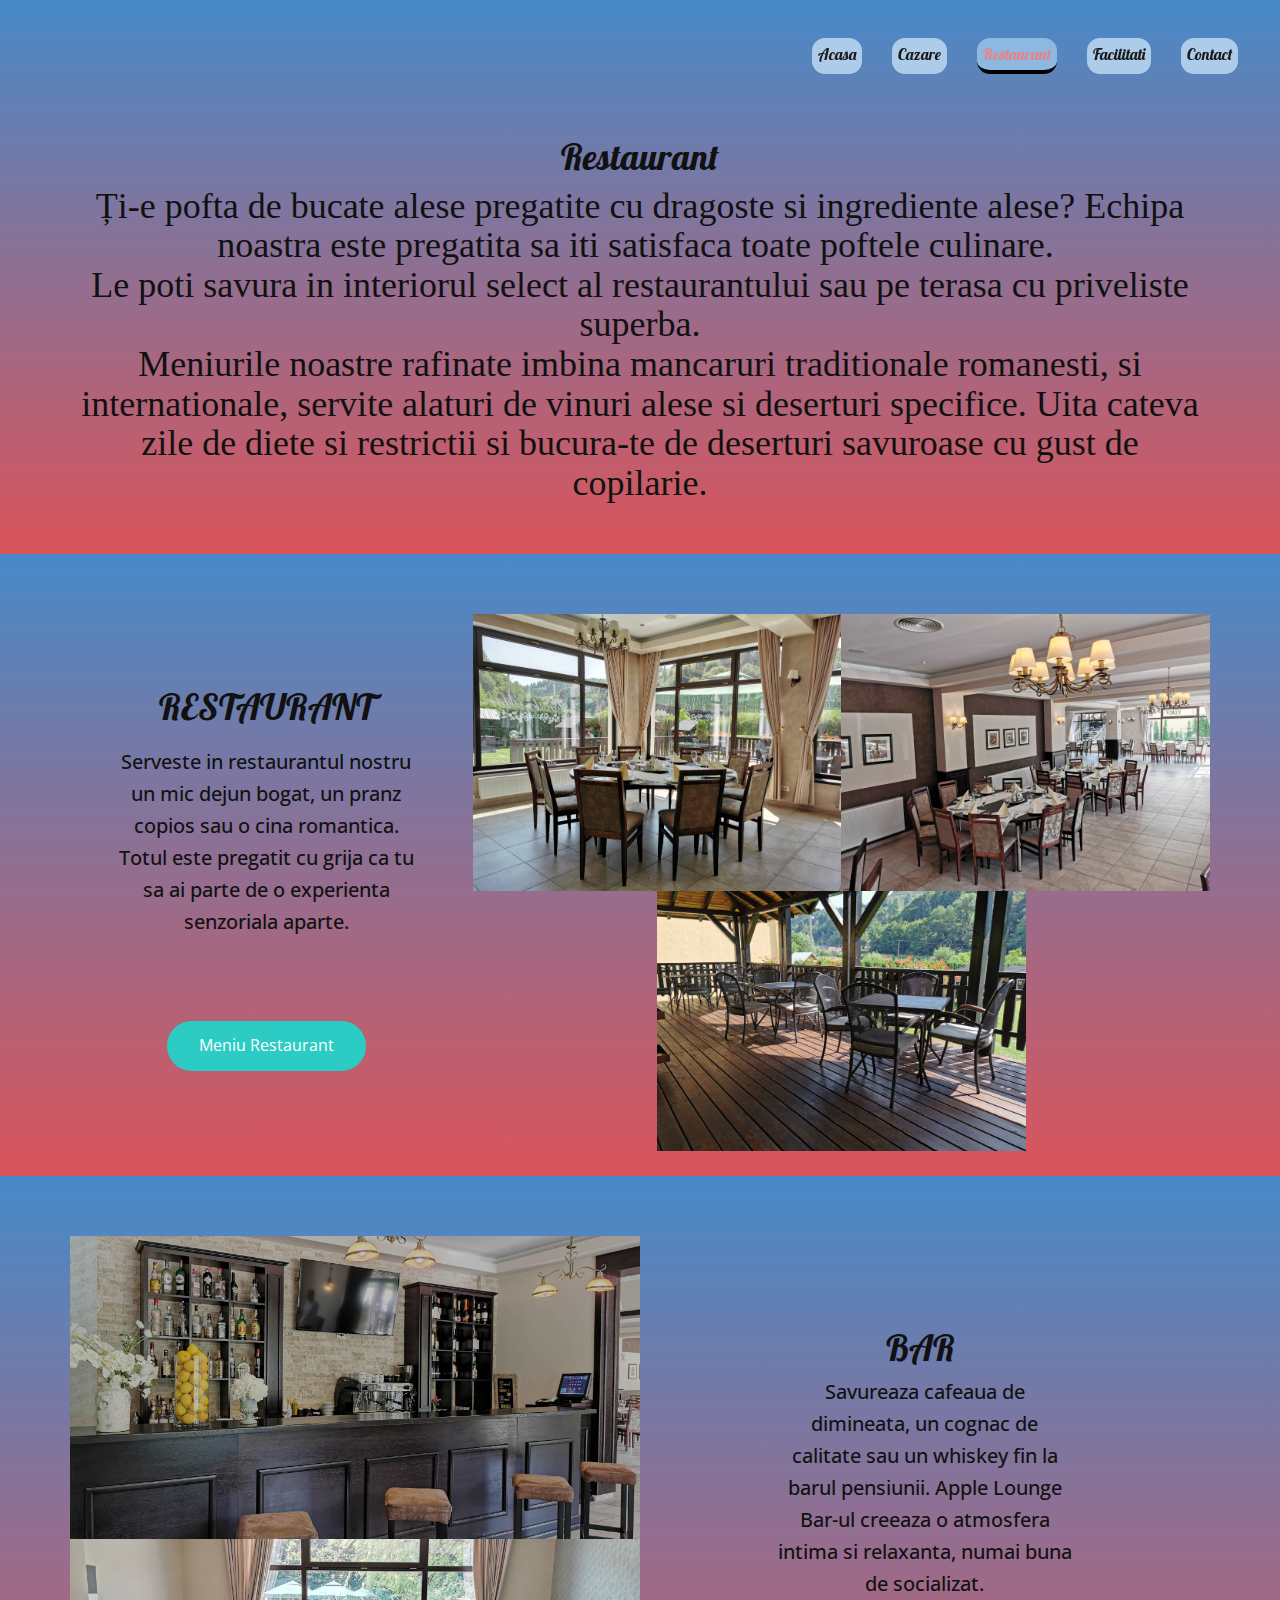
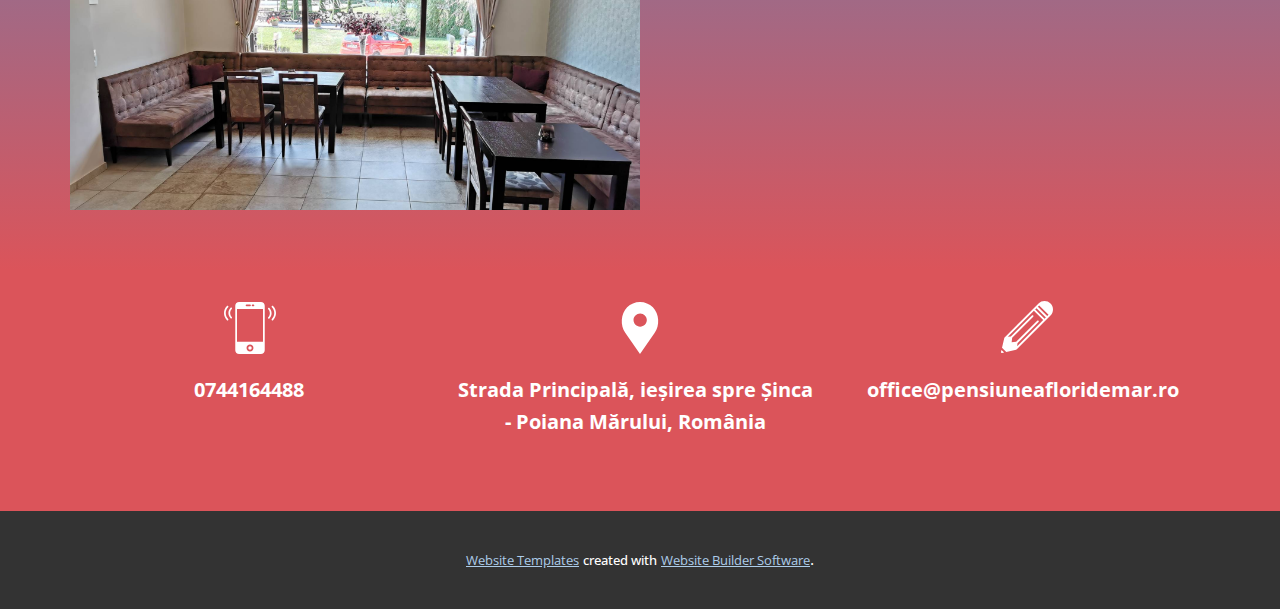
<file: Restaurant.html>
<!DOCTYPE html>
<html style="font-size: 16px;" lang="en"><head>
    <meta name="viewport" content="width=device-width, initial-scale=1.0">
    <meta charset="utf-8">
    <meta name="keywords" content="">
    <meta name="description" content="">
    <title>Restaurant</title>
    <link rel="stylesheet" href="nicepage.css" media="screen">
<link rel="stylesheet" href="Restaurant.css" media="screen">
    <script class="u-script" type="text/javascript" src="jquery.js" defer=""></script>
    <script class="u-script" type="text/javascript" src="nicepage.js" defer=""></script>
    <meta name="generator" content="Nicepage 5.2.4, nicepage.com">
    <link id="u-theme-google-font" rel="stylesheet" href="https://fonts.googleapis.com/css?family=Roboto:100,100i,300,300i,400,400i,500,500i,700,700i,900,900i|Open+Sans:300,300i,400,400i,500,500i,600,600i,700,700i,800,800i">
    <link id="u-page-google-font" rel="stylesheet" href="https://fonts.googleapis.com/css?family=Lobster:400">
    
    
    
    
    <script type="application/ld+json">{
		"@context": "http://schema.org",
		"@type": "Organization",
		"name": "PensiunaFlorideMar"
}</script>
    <meta name="theme-color" content="#478ac9">
    <meta property="og:title" content="Restaurant">
    <meta property="og:description" content="">
    <meta property="og:type" content="website">
  </head>
  <body class="u-body u-overlap u-overlap-transparent u-xl-mode" data-lang="en"><header class="u-clearfix u-header u-sticky u-sticky-4a27" id="sec-2f26"><div class="u-clearfix u-sheet u-valign-middle u-sheet-1">
        <nav class="u-menu u-menu-dropdown u-offcanvas u-menu-1">
          <div class="menu-collapse u-custom-font u-font-lobster" style="font-size: 1rem; letter-spacing: 0px;">
            <a class="u-button-style u-custom-left-right-menu-spacing u-custom-padding-bottom u-custom-top-bottom-menu-spacing u-nav-link u-text-active-palette-1-base u-text-hover-palette-2-base" href="#">
              <svg class="u-svg-link" viewBox="0 0 24 24"><use xmlns:xlink="http://www.w3.org/1999/xlink" xlink:href="#menu-hamburger"></use></svg>
              <svg class="u-svg-content" version="1.1" id="menu-hamburger" viewBox="0 0 16 16" x="0px" y="0px" xmlns:xlink="http://www.w3.org/1999/xlink" xmlns="http://www.w3.org/2000/svg"><g><rect y="1" width="16" height="2"></rect><rect y="7" width="16" height="2"></rect><rect y="13" width="16" height="2"></rect>
</g></svg>
            </a>
          </div>
          <div class="u-custom-menu u-nav-container">
            <ul class="u-custom-font u-font-lobster u-nav u-spacing-30 u-unstyled u-nav-1"><li class="u-nav-item"><a class="u-border-4 u-border-active-black u-border-hover-palette-1-light-1 u-border-no-left u-border-no-right u-border-no-top u-button-style u-nav-link u-palette-1-light-2 u-radius-13 u-text-active-palette-2-light-1 u-text-grey-90 u-text-hover-palette-3-dark-2" href="Home.html" style="padding: 8px 6px;">Acasa</a>
</li><li class="u-nav-item"><a class="u-border-4 u-border-active-black u-border-hover-palette-1-light-1 u-border-no-left u-border-no-right u-border-no-top u-button-style u-nav-link u-palette-1-light-2 u-radius-13 u-text-active-palette-2-light-1 u-text-grey-90 u-text-hover-palette-3-dark-2" href="Cazare.html" style="padding: 8px 6px;">Cazare</a>
</li><li class="u-nav-item"><a class="u-border-4 u-border-active-black u-border-hover-palette-1-light-1 u-border-no-left u-border-no-right u-border-no-top u-button-style u-nav-link u-palette-1-light-2 u-radius-13 u-text-active-palette-2-light-1 u-text-grey-90 u-text-hover-palette-3-dark-2" href="Restaurant.html" style="padding: 8px 6px;">Restaurant</a>
</li><li class="u-nav-item"><a class="u-border-4 u-border-active-black u-border-hover-palette-1-light-1 u-border-no-left u-border-no-right u-border-no-top u-button-style u-nav-link u-palette-1-light-2 u-radius-13 u-text-active-palette-2-light-1 u-text-grey-90 u-text-hover-palette-3-dark-2" href="Facilitati.html" style="padding: 8px 6px;">Facilitati</a>
</li><li class="u-nav-item"><a class="u-border-4 u-border-active-black u-border-hover-palette-1-light-1 u-border-no-left u-border-no-right u-border-no-top u-button-style u-nav-link u-palette-1-light-2 u-radius-13 u-text-active-palette-2-light-1 u-text-grey-90 u-text-hover-palette-3-dark-2" href="Contact.html" style="padding: 8px 6px;">Contact</a>
</li></ul>
          </div>
          <div class="u-custom-menu u-nav-container-collapse">
            <div class="u-container-style u-grey-80 u-inner-container-layout u-opacity u-opacity-95 u-sidenav">
              <div class="u-inner-container-layout u-sidenav-overflow">
                <div class="u-menu-close"></div>
                <ul class="u-align-center u-custom-font u-font-lobster u-nav u-popupmenu-items u-unstyled u-nav-2"><li class="u-nav-item"><a class="u-button-style u-nav-link" href="Home.html">Acasa</a>
</li><li class="u-nav-item"><a class="u-button-style u-nav-link" href="Cazare.html">Cazare</a>
</li><li class="u-nav-item"><a class="u-button-style u-nav-link" href="Restaurant.html">Restaurant</a>
</li><li class="u-nav-item"><a class="u-button-style u-nav-link" href="Facilitati.html">Facilitati</a>
</li><li class="u-nav-item"><a class="u-button-style u-nav-link" href="Contact.html">Contact</a>
</li></ul>
              </div>
            </div>
            <div class="u-grey-60 u-menu-overlay u-opacity u-opacity-70"></div>
          </div>
        </nav>
      </div></header>
    <section class="u-clearfix u-gradient u-section-1" id="sec-55c0">
      <div class="u-clearfix u-sheet u-sheet-1">
        <h2 class="u-align-center u-custom-font u-font-lobster u-text u-text-default u-text-1">Restaurant</h2>
        <h2 class="u-align-center u-custom-font u-font-georgia u-text u-text-default u-text-2">Ți-e pofta de bucate alese pregatite cu dragoste si ingrediente alese? Echipa noastra este pregatita sa iti satisfaca toate poftele culinare.&nbsp;<br>Le poti savura in interiorul select al restaurantului sau pe terasa cu priveliste superba.<br>Meniurile noastre rafinate imbina mancaruri traditionale romanesti, si internationale, servite alaturi de vinuri alese si deserturi specifice. Uita cateva zile de diete si restrictii si bucura-te de deserturi savuroase cu gust de copilarie.
        </h2>
      </div>
    </section>
    <section class="u-clearfix u-gradient u-section-2" id="sec-256d">
      <div class="u-clearfix u-sheet u-sheet-1">
        <div class="u-clearfix u-expanded-width u-gutter-10 u-layout-wrap u-layout-wrap-1">
          <div class="u-layout" style="">
            <div class="u-layout-row" style="">
              <div class="u-container-style u-layout-cell u-left-cell u-size-21 u-size-xs-60 u-layout-cell-1" src="">
                <div class="u-container-layout u-container-layout-1">
                  <h2 class="u-align-center u-custom-font u-font-lobster u-text u-text-default u-text-1">RESTAURANT</h2>
                  <p class="u-align-center u-text u-text-2">Serveste in restaurantul nostru un mic dejun bogat, un pranz copios sau o cina romantica. Totul este pregatit cu grija ca tu sa ai parte de o experienta senzoriala aparte. </p>
                  <a href="files/meniu_flori_de_mar.pdf" class="u-border-2 u-border-palette-4-dark-1 u-btn u-btn-round u-button-style u-file-link u-palette-4-base u-radius-50 u-btn-1" target="_blank">Meniu Restaurant</a>
                </div>
              </div>
              <div class="u-align-center u-container-style u-layout-cell u-right-cell u-size-39 u-size-xs-60 u-layout-cell-2" src="">
                <div class="u-container-layout u-container-layout-2" src="">
                  <img class="u-image u-image-1" src="images/restaurant.jpg" data-image-width="1920" data-image-height="1440">
                  <img class="u-image u-image-default u-image-2" src="images/RESTAURANY.jpg" alt="" data-image-width="1920" data-image-height="1440">
                  <img class="u-image u-image-default u-image-3" src="images/terasarest.jpg" alt="" data-image-width="1920" data-image-height="1440">
                </div>
              </div>
            </div>
          </div>
        </div>
      </div>
    </section>
    <section class="u-clearfix u-gradient u-section-3" id="sec-7bfe">
      <div class="u-clearfix u-sheet u-sheet-1">
        <div class="u-clearfix u-expanded-width u-gutter-0 u-layout-wrap u-layout-wrap-1">
          <div class="u-layout" style="">
            <div class="u-layout-row" style="">
              <div class="u-align-left u-container-style u-layout-cell u-left-cell u-size-30 u-size-xs-60 u-layout-cell-1" src="">
                <div class="u-container-layout u-valign-bottom u-container-layout-1" src="">
                  <img class="u-expanded-width u-image u-image-1" src="images/bar.jpg" data-image-width="1920" data-image-height="1440">
                  <img class="u-expanded-width u-image u-image-2" src="images/bar2.jpg" data-image-width="1920" data-image-height="1440">
                </div>
              </div>
              <div class="u-container-style u-layout-cell u-right-cell u-shape-rectangle u-size-30 u-size-xs-60 u-layout-cell-2">
                <div class="u-container-layout u-container-layout-2">
                  <h2 class="u-align-left u-custom-font u-font-lobster u-text u-text-1">BAR</h2>
                  <p class="u-align-center u-text u-text-2">Savureaza cafeaua de dimineata, un cognac de calitate sau un whiskey fin la barul pensiunii. Apple Lounge Bar-ul creeaza o atmosfera intima si relaxanta, numai buna de socializat.</p>
                </div>
              </div>
            </div>
          </div>
        </div>
      </div>
    </section>
    
    
    <footer class="u-align-center u-clearfix u-footer u-palette-2-base u-footer" id="sec-36e7"><div class="u-clearfix u-sheet u-sheet-1"><span class="u-icon u-icon-1"><svg class="u-svg-link" preserveAspectRatio="xMidYMin slice" viewBox="0 0 54.757 54.757" style=""><use xmlns:xlink="http://www.w3.org/1999/xlink" xlink:href="#svg-a69f"></use></svg><svg class="u-svg-content" viewBox="0 0 54.757 54.757" x="0px" y="0px" id="svg-a69f" style="enable-background:new 0 0 54.757 54.757;"><path d="M40.94,5.617C37.318,1.995,32.502,0,27.38,0c-5.123,0-9.938,1.995-13.56,5.617c-6.703,6.702-7.536,19.312-1.804,26.952
	L27.38,54.757L42.721,32.6C48.476,24.929,47.643,12.319,40.94,5.617z M27.557,26c-3.859,0-7-3.141-7-7s3.141-7,7-7s7,3.141,7,7
	S31.416,26,27.557,26z"></path></svg></span><span class="u-icon u-icon-2"><svg class="u-svg-link" preserveAspectRatio="xMidYMin slice" viewBox="0 0 60 60" style=""><use xmlns:xlink="http://www.w3.org/1999/xlink" xlink:href="#svg-5359"></use></svg><svg class="u-svg-content" viewBox="0 0 60 60" x="0px" y="0px" id="svg-5359" style="enable-background:new 0 0 60 60;"><g><path d="M56.612,4.569c-0.391-0.391-1.023-0.391-1.414,0s-0.391,1.023,0,1.414c3.736,3.736,3.736,9.815,0,13.552
		c-0.391,0.391-0.391,1.023,0,1.414c0.195,0.195,0.451,0.293,0.707,0.293s0.512-0.098,0.707-0.293
		C61.128,16.434,61.128,9.085,56.612,4.569z"></path><path d="M52.401,6.845c-0.391-0.391-1.023-0.391-1.414,0s-0.391,1.023,0,1.414c1.237,1.237,1.918,2.885,1.918,4.639
		s-0.681,3.401-1.918,4.638c-0.391,0.391-0.391,1.023,0,1.414c0.195,0.195,0.451,0.293,0.707,0.293s0.512-0.098,0.707-0.293
		c1.615-1.614,2.504-3.764,2.504-6.052S54.017,8.459,52.401,6.845z"></path><path d="M4.802,5.983c0.391-0.391,0.391-1.023,0-1.414s-1.023-0.391-1.414,0c-4.516,4.516-4.516,11.864,0,16.38
		c0.195,0.195,0.451,0.293,0.707,0.293s0.512-0.098,0.707-0.293c0.391-0.391,0.391-1.023,0-1.414
		C1.065,15.799,1.065,9.72,4.802,5.983z"></path><path d="M9.013,6.569c-0.391-0.391-1.023-0.391-1.414,0c-1.615,1.614-2.504,3.764-2.504,6.052s0.889,4.438,2.504,6.053
		c0.195,0.195,0.451,0.293,0.707,0.293s0.512-0.098,0.707-0.293c0.391-0.391,0.391-1.023,0-1.414
		c-1.237-1.237-1.918-2.885-1.918-4.639S7.775,9.22,9.013,7.983C9.403,7.593,9.403,6.96,9.013,6.569z"></path><circle cx="30" cy="53" r="2"></circle><path d="M42.595,0H17.405C14.976,0,13,1.977,13,4.405v51.189C13,58.023,14.976,60,17.405,60h25.189C45.024,60,47,58.023,47,55.595
		V4.405C47,1.977,45.024,0,42.595,0z M33,3h1c0.552,0,1,0.447,1,1s-0.448,1-1,1h-1c-0.552,0-1-0.447-1-1S32.448,3,33,3z M26,3h4
		c0.552,0,1,0.447,1,1s-0.448,1-1,1h-4c-0.552,0-1-0.447-1-1S25.448,3,26,3z M30,57c-2.206,0-4-1.794-4-4s1.794-4,4-4s4,1.794,4,4
		S32.206,57,30,57z M45,46H15V8h30V46z"></path>
</g></svg></span><span class="u-icon u-icon-3"><svg class="u-svg-link" preserveAspectRatio="xMidYMin slice" viewBox="0 0 55.25 55.25" style=""><use xmlns:xlink="http://www.w3.org/1999/xlink" xlink:href="#svg-7856"></use></svg><svg class="u-svg-content" viewBox="0 0 55.25 55.25" x="0px" y="0px" id="svg-7856" style="enable-background:new 0 0 55.25 55.25;"><g><path d="M0.523,51.933l-0.497,2.085c-0.016,0.067-0.02,0.135-0.022,0.202C0.004,54.234,0,54.246,0,54.259
		c0.001,0.114,0.026,0.225,0.065,0.332c0.009,0.025,0.019,0.047,0.03,0.071c0.049,0.107,0.11,0.21,0.196,0.296
		c0.095,0.095,0.207,0.168,0.328,0.218c0.121,0.05,0.25,0.075,0.379,0.075c0.077,0,0.155-0.009,0.231-0.027l2.086-0.497
		L0.523,51.933z"></path><path d="M52.618,2.631c-3.51-3.508-9.219-3.508-12.729,0L3.827,38.693C3.81,38.71,3.8,38.731,3.785,38.749
		c-0.021,0.024-0.039,0.05-0.058,0.076c-0.053,0.074-0.094,0.153-0.125,0.239c-0.009,0.026-0.022,0.049-0.029,0.075
		c-0.003,0.01-0.009,0.02-0.012,0.03l-2.495,10.48L5.6,54.182l10.48-2.495c0.027-0.006,0.051-0.021,0.077-0.03
		c0.034-0.011,0.066-0.024,0.099-0.039c0.072-0.033,0.139-0.074,0.201-0.123c0.024-0.019,0.049-0.033,0.072-0.054
		c0.008-0.008,0.018-0.012,0.026-0.02l36.063-36.063C56.127,11.85,56.127,6.14,52.618,2.631z M17.157,47.992l0.354-3.183
		L39.889,22.43c0.391-0.391,0.391-1.023,0-1.414s-1.023-0.391-1.414,0L16.097,43.395l-4.773,0.53l0.53-4.773l22.38-22.378
		c0.391-0.391,0.391-1.023,0-1.414s-1.023-0.391-1.414,0L10.44,37.738l-3.183,0.354L34.94,10.409l9.9,9.9L17.157,47.992z
		 M46.254,18.895l-9.9-9.9l1.414-1.414l9.9,9.9L46.254,18.895z M49.082,16.067l-9.9-9.9l1.415-1.415l9.9,9.9L49.082,16.067z"></path>
</g></svg></span>
        <div class="u-expanded-width u-list u-list-1">
          <div class="u-repeater u-repeater-1">
            <div class="u-align-center u-container-style u-list-item u-repeater-item">
              <div class="u-container-layout u-similar-container u-container-layout-1">
                <p class="u-custom-item u-text u-text-1">0744164488 </p>
              </div>
            </div>
            <div class="u-align-center u-container-style u-list-item u-repeater-item">
              <div class="u-container-layout u-similar-container u-container-layout-2">
                <p class="u-custom-item u-text u-text-2">Strada Principală, ieșirea spre Șinca<br>- Poiana Mărului, România
                </p>
              </div>
            </div>
            <div class="u-align-center u-container-style u-list-item u-repeater-item">
              <div class="u-container-layout u-similar-container u-container-layout-3">
                <p class="u-custom-item u-text u-text-3">
                  <span style="font-weight: 700;">office@pensiuneafloridemar.ro<span style="font-weight: 700;"></span>
                  </span>
                </p>
              </div>
            </div>
          </div>
        </div>
      </div></footer>
    <section class="u-backlink u-clearfix u-grey-80">
      <a class="u-link" href="https://nicepage.com/website-templates" target="_blank">
        <span>Website Templates</span>
      </a>
      <p class="u-text">
        <span>created with</span>
      </p>
      <a class="u-link" href="" target="_blank">
        <span>Website Builder Software</span>
      </a>. 
    </section>
  
</body></html>
</file>
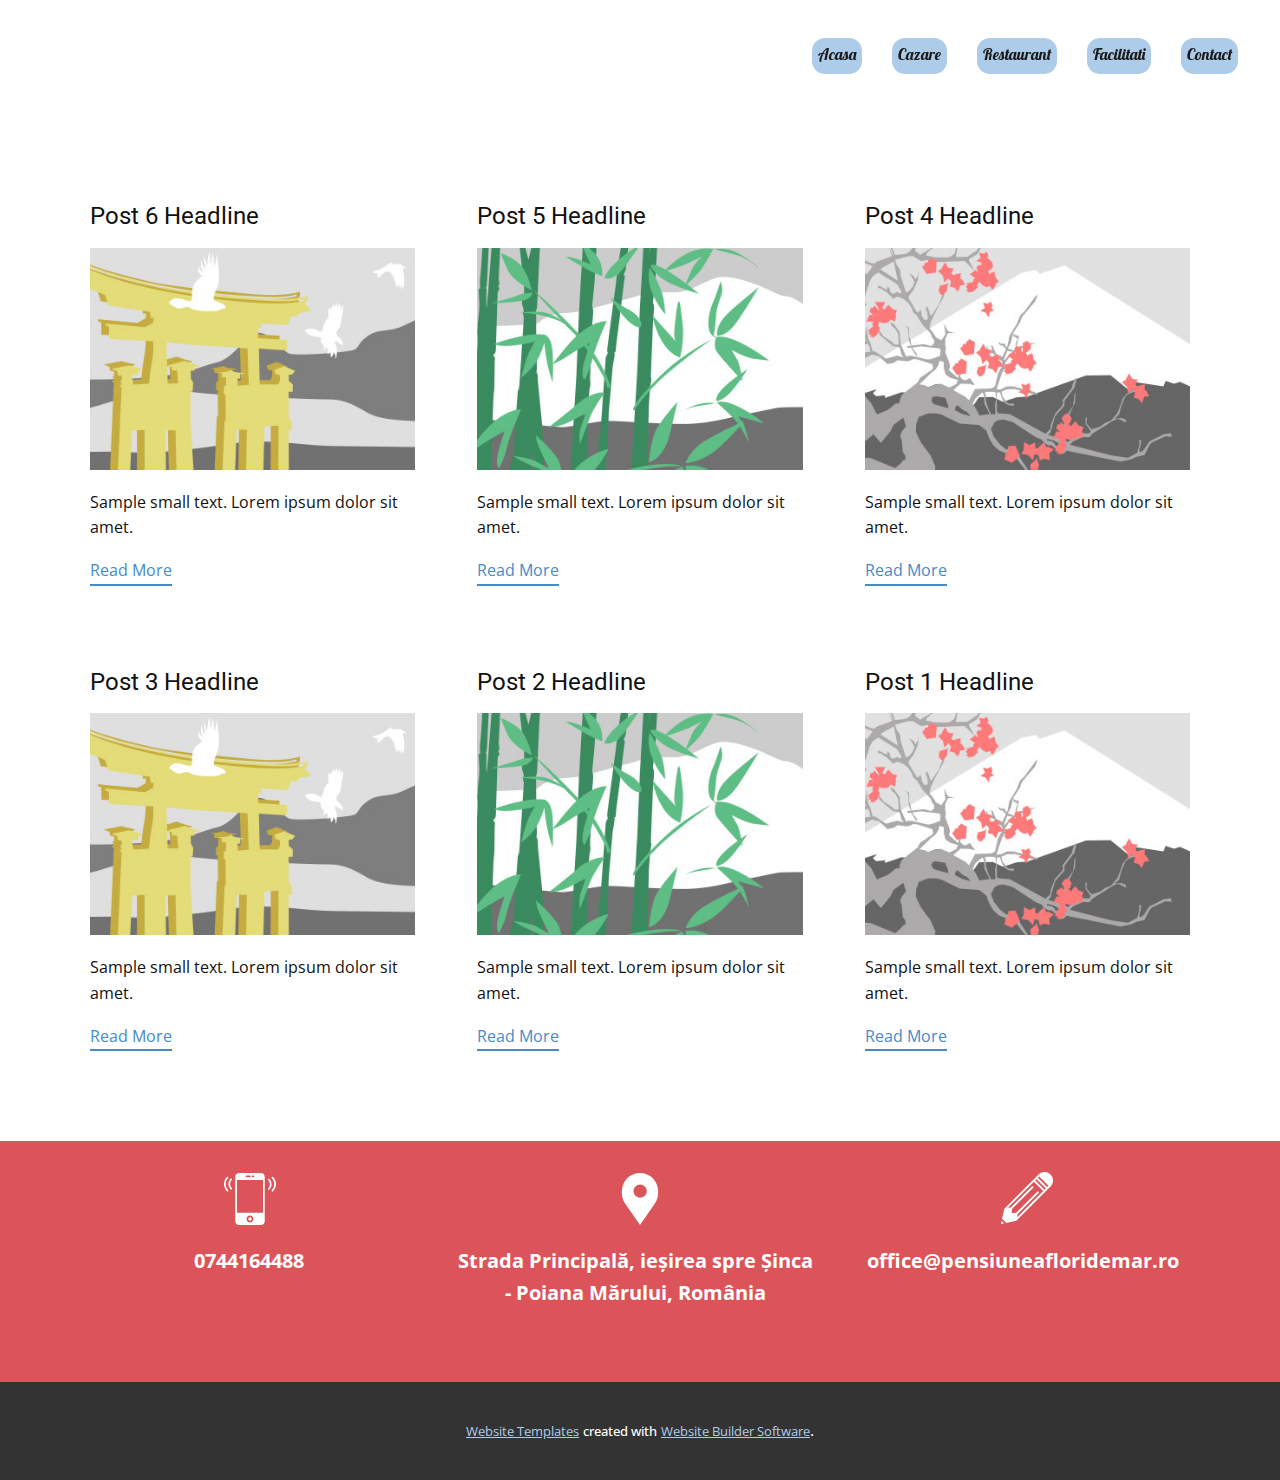
<file: blog/blog.html>
<!DOCTYPE html>
<html style="font-size: 16px;" lang="en"><head>
    <meta name="viewport" content="width=device-width, initial-scale=1.0">
    <meta charset="utf-8">
    <meta name="keywords" content="">
    <meta name="description" content="">
    <title>Blog Template</title>
    <link rel="stylesheet" href="../nicepage.css" media="screen">
<link rel="stylesheet" href="../Blog-Template.css" media="screen">
    <script class="u-script" type="text/javascript" src="../jquery.js" defer=""></script>
    <script class="u-script" type="text/javascript" src="../nicepage.js" defer=""></script>
    <meta name="generator" content="Nicepage 5.2.4, nicepage.com">
    <link id="u-theme-google-font" rel="stylesheet" href="https://fonts.googleapis.com/css?family=Roboto:100,100i,300,300i,400,400i,500,500i,700,700i,900,900i|Open+Sans:300,300i,400,400i,500,500i,600,600i,700,700i,800,800i">
    <link id="u-page-google-font" rel="stylesheet" href="https://fonts.googleapis.com/css?family=Lobster:400">
    
    
    <script type="application/ld+json">{
		"@context": "http://schema.org",
		"@type": "Organization",
		"name": "PensiunaFlorideMar"
}</script>
    <meta name="theme-color" content="#478ac9">
  </head>
  <body class="u-body u-xl-mode" data-lang="en"><header class="u-clearfix u-header u-sticky u-sticky-4a27" id="sec-2f26"><div class="u-clearfix u-sheet u-valign-middle u-sheet-1">
        <nav class="u-menu u-menu-dropdown u-offcanvas u-menu-1">
          <div class="menu-collapse u-custom-font u-font-lobster" style="font-size: 1rem; letter-spacing: 0px;">
            <a class="u-button-style u-custom-left-right-menu-spacing u-custom-padding-bottom u-custom-top-bottom-menu-spacing u-nav-link u-text-active-palette-1-base u-text-hover-palette-2-base" href="#">
              <svg class="u-svg-link" viewBox="0 0 24 24"><use xmlns:xlink="http://www.w3.org/1999/xlink" xlink:href="#menu-hamburger"></use></svg>
              <svg class="u-svg-content" version="1.1" id="menu-hamburger" viewBox="0 0 16 16" x="0px" y="0px" xmlns:xlink="http://www.w3.org/1999/xlink" xmlns="http://www.w3.org/2000/svg"><g><rect y="1" width="16" height="2"></rect><rect y="7" width="16" height="2"></rect><rect y="13" width="16" height="2"></rect>
</g></svg>
            </a>
          </div>
          <div class="u-custom-menu u-nav-container">
            <ul class="u-custom-font u-font-lobster u-nav u-spacing-30 u-unstyled u-nav-1"><li class="u-nav-item"><a class="u-border-4 u-border-active-black u-border-hover-palette-1-light-1 u-border-no-left u-border-no-right u-border-no-top u-button-style u-nav-link u-palette-1-light-2 u-radius-13 u-text-active-palette-2-light-1 u-text-grey-90 u-text-hover-palette-3-dark-2" href="../Home.html" style="padding: 8px 6px;">Acasa</a>
</li><li class="u-nav-item"><a class="u-border-4 u-border-active-black u-border-hover-palette-1-light-1 u-border-no-left u-border-no-right u-border-no-top u-button-style u-nav-link u-palette-1-light-2 u-radius-13 u-text-active-palette-2-light-1 u-text-grey-90 u-text-hover-palette-3-dark-2" href="../Cazare.html" style="padding: 8px 6px;">Cazare</a>
</li><li class="u-nav-item"><a class="u-border-4 u-border-active-black u-border-hover-palette-1-light-1 u-border-no-left u-border-no-right u-border-no-top u-button-style u-nav-link u-palette-1-light-2 u-radius-13 u-text-active-palette-2-light-1 u-text-grey-90 u-text-hover-palette-3-dark-2" href="../Restaurant.html" style="padding: 8px 6px;">Restaurant</a>
</li><li class="u-nav-item"><a class="u-border-4 u-border-active-black u-border-hover-palette-1-light-1 u-border-no-left u-border-no-right u-border-no-top u-button-style u-nav-link u-palette-1-light-2 u-radius-13 u-text-active-palette-2-light-1 u-text-grey-90 u-text-hover-palette-3-dark-2" href="../Facilitati.html" style="padding: 8px 6px;">Facilitati</a>
</li><li class="u-nav-item"><a class="u-border-4 u-border-active-black u-border-hover-palette-1-light-1 u-border-no-left u-border-no-right u-border-no-top u-button-style u-nav-link u-palette-1-light-2 u-radius-13 u-text-active-palette-2-light-1 u-text-grey-90 u-text-hover-palette-3-dark-2" href="../Contact.html" style="padding: 8px 6px;">Contact</a>
</li></ul>
          </div>
          <div class="u-custom-menu u-nav-container-collapse">
            <div class="u-container-style u-grey-80 u-inner-container-layout u-opacity u-opacity-95 u-sidenav">
              <div class="u-inner-container-layout u-sidenav-overflow">
                <div class="u-menu-close"></div>
                <ul class="u-align-center u-custom-font u-font-lobster u-nav u-popupmenu-items u-unstyled u-nav-2"><li class="u-nav-item"><a class="u-button-style u-nav-link" href="../Home.html">Acasa</a>
</li><li class="u-nav-item"><a class="u-button-style u-nav-link" href="../Cazare.html">Cazare</a>
</li><li class="u-nav-item"><a class="u-button-style u-nav-link" href="../Restaurant.html">Restaurant</a>
</li><li class="u-nav-item"><a class="u-button-style u-nav-link" href="../Facilitati.html">Facilitati</a>
</li><li class="u-nav-item"><a class="u-button-style u-nav-link" href="../Contact.html">Contact</a>
</li></ul>
              </div>
            </div>
            <div class="u-grey-60 u-menu-overlay u-opacity u-opacity-70"></div>
          </div>
        </nav>
      </div></header>
    <section class="u-clearfix u-section-1" id="sec-1194">
      <div class="u-clearfix u-sheet u-valign-middle u-sheet-1"><!--blog--><!--blog_options_json--><!--{"type":"Recent","source":"","tags":"","count":""}--><!--/blog_options_json-->
        <div class="u-blog u-expanded-width u-blog-1">
          <div class="u-repeater u-repeater-1"><!--blog_post-->
            <div class="u-blog-post u-container-style u-repeater-item u-white u-repeater-item-1">
              <div class="u-container-layout u-similar-container u-valign-top u-container-layout-1"><!--blog_post_header-->
                <h4 class="u-blog-control u-text u-text-1">
                  <a class="u-post-header-link" href="../blog/post-5.html">Post 6 Headline</a>
                </h4><!--/blog_post_header--><!--blog_post_image-->
                <a class="u-post-header-link" href="../blog/post-5.html"><img alt="" class="u-blog-control u-expanded-width u-image u-image-default u-image-1" src="../images/8ad73f3c.jpeg"></a><!--/blog_post_image--><!--blog_post_content-->
                <div class="u-blog-control u-post-content u-text u-text-2 fr-view">Sample small text. Lorem ipsum dolor sit amet.</div><!--/blog_post_content--><!--blog_post_readmore-->
                <a href="../blog/post-5.html" class="u-blog-control u-border-2 u-border-no-left u-border-no-right u-border-no-top u-border-palette-1-base u-btn u-btn-rectangle u-button-style u-none u-btn-1"><!--blog_post_readmore_content--><!--options_json--><!--{"content":"","defaultValue":"Read More"}--><!--/options_json-->Read More<!--/blog_post_readmore_content--></a><!--/blog_post_readmore-->
              </div>
            </div><div class="u-blog-post u-container-style u-repeater-item u-video-cover u-white">
              <div class="u-container-layout u-similar-container u-valign-top u-container-layout-2"><!--blog_post_header-->
                <h4 class="u-blog-control u-text u-text-3">
                  <a class="u-post-header-link" href="../blog/post-4.html">Post 5 Headline</a>
                </h4><!--/blog_post_header--><!--blog_post_image-->
                <a class="u-post-header-link" href="../blog/post-4.html"><img alt="" class="u-blog-control u-expanded-width u-image u-image-default u-image-2" src="../images/68f64b9d.jpeg"></a><!--/blog_post_image--><!--blog_post_content-->
                <div class="u-blog-control u-post-content u-text u-text-4 fr-view">Sample small text. Lorem ipsum dolor sit amet.</div><!--/blog_post_content--><!--blog_post_readmore-->
                <a href="../blog/post-4.html" class="u-blog-control u-border-2 u-border-no-left u-border-no-right u-border-no-top u-border-palette-1-base u-btn u-btn-rectangle u-button-style u-none u-btn-2"><!--blog_post_readmore_content--><!--options_json--><!--{"content":"","defaultValue":"Read More"}--><!--/options_json-->Read More<!--/blog_post_readmore_content--></a><!--/blog_post_readmore-->
              </div>
            </div><div class="u-blog-post u-container-style u-repeater-item u-video-cover u-white">
              <div class="u-container-layout u-similar-container u-valign-top u-container-layout-3"><!--blog_post_header-->
                <h4 class="u-blog-control u-text u-text-5">
                  <a class="u-post-header-link" href="../blog/post-3.html">Post 4 Headline</a>
                </h4><!--/blog_post_header--><!--blog_post_image-->
                <a class="u-post-header-link" href="../blog/post-3.html"><img alt="" class="u-blog-control u-expanded-width u-image u-image-default u-image-3" src="../images/0fd3416c.jpeg"></a><!--/blog_post_image--><!--blog_post_content-->
                <div class="u-blog-control u-post-content u-text u-text-6 fr-view">Sample small text. Lorem ipsum dolor sit amet.</div><!--/blog_post_content--><!--blog_post_readmore-->
                <a href="../blog/post-3.html" class="u-blog-control u-border-2 u-border-no-left u-border-no-right u-border-no-top u-border-palette-1-base u-btn u-btn-rectangle u-button-style u-none u-btn-3"><!--blog_post_readmore_content--><!--options_json--><!--{"content":"","defaultValue":"Read More"}--><!--/options_json-->Read More<!--/blog_post_readmore_content--></a><!--/blog_post_readmore-->
              </div>
            </div><div class="u-blog-post u-container-style u-repeater-item u-white u-repeater-item-1">
              <div class="u-container-layout u-similar-container u-valign-top u-container-layout-1"><!--blog_post_header-->
                <h4 class="u-blog-control u-text u-text-1">
                  <a class="u-post-header-link" href="../blog/post-2.html">Post 3 Headline</a>
                </h4><!--/blog_post_header--><!--blog_post_image-->
                <a class="u-post-header-link" href="../blog/post-2.html"><img alt="" class="u-blog-control u-expanded-width u-image u-image-default u-image-1" src="../images/8ad73f3c.jpeg"></a><!--/blog_post_image--><!--blog_post_content-->
                <div class="u-blog-control u-post-content u-text u-text-2 fr-view">Sample small text. Lorem ipsum dolor sit amet.</div><!--/blog_post_content--><!--blog_post_readmore-->
                <a href="../blog/post-2.html" class="u-blog-control u-border-2 u-border-no-left u-border-no-right u-border-no-top u-border-palette-1-base u-btn u-btn-rectangle u-button-style u-none u-btn-1"><!--blog_post_readmore_content--><!--options_json--><!--{"content":"","defaultValue":"Read More"}--><!--/options_json-->Read More<!--/blog_post_readmore_content--></a><!--/blog_post_readmore-->
              </div>
            </div><div class="u-blog-post u-container-style u-repeater-item u-video-cover u-white">
              <div class="u-container-layout u-similar-container u-valign-top u-container-layout-2"><!--blog_post_header-->
                <h4 class="u-blog-control u-text u-text-3">
                  <a class="u-post-header-link" href="../blog/post-1.html">Post 2 Headline</a>
                </h4><!--/blog_post_header--><!--blog_post_image-->
                <a class="u-post-header-link" href="../blog/post-1.html"><img alt="" class="u-blog-control u-expanded-width u-image u-image-default u-image-2" src="../images/68f64b9d.jpeg"></a><!--/blog_post_image--><!--blog_post_content-->
                <div class="u-blog-control u-post-content u-text u-text-4 fr-view">Sample small text. Lorem ipsum dolor sit amet.</div><!--/blog_post_content--><!--blog_post_readmore-->
                <a href="../blog/post-1.html" class="u-blog-control u-border-2 u-border-no-left u-border-no-right u-border-no-top u-border-palette-1-base u-btn u-btn-rectangle u-button-style u-none u-btn-2"><!--blog_post_readmore_content--><!--options_json--><!--{"content":"","defaultValue":"Read More"}--><!--/options_json-->Read More<!--/blog_post_readmore_content--></a><!--/blog_post_readmore-->
              </div>
            </div><div class="u-blog-post u-container-style u-repeater-item u-video-cover u-white">
              <div class="u-container-layout u-similar-container u-valign-top u-container-layout-3"><!--blog_post_header-->
                <h4 class="u-blog-control u-text u-text-5">
                  <a class="u-post-header-link" href="../blog/post.html">Post 1 Headline</a>
                </h4><!--/blog_post_header--><!--blog_post_image-->
                <a class="u-post-header-link" href="../blog/post.html"><img alt="" class="u-blog-control u-expanded-width u-image u-image-default u-image-3" src="../images/0fd3416c.jpeg"></a><!--/blog_post_image--><!--blog_post_content-->
                <div class="u-blog-control u-post-content u-text u-text-6 fr-view">Sample small text. Lorem ipsum dolor sit amet.</div><!--/blog_post_content--><!--blog_post_readmore-->
                <a href="../blog/post.html" class="u-blog-control u-border-2 u-border-no-left u-border-no-right u-border-no-top u-border-palette-1-base u-btn u-btn-rectangle u-button-style u-none u-btn-3"><!--blog_post_readmore_content--><!--options_json--><!--{"content":"","defaultValue":"Read More"}--><!--/options_json-->Read More<!--/blog_post_readmore_content--></a><!--/blog_post_readmore-->
              </div>
            </div><!--/blog_post--><!--blog_post-->
            <!--/blog_post--><!--blog_post-->
            <!--/blog_post-->
          </div>
        </div><!--/blog-->
      </div>
    </section>
    
    
    <footer class="u-align-center u-clearfix u-footer u-palette-2-base u-footer" id="sec-36e7"><div class="u-clearfix u-sheet u-sheet-1"><span class="u-icon u-icon-1"><svg class="u-svg-link" preserveAspectRatio="xMidYMin slice" viewBox="0 0 54.757 54.757" style=""><use xmlns:xlink="http://www.w3.org/1999/xlink" xlink:href="#svg-a69f"></use></svg><svg class="u-svg-content" viewBox="0 0 54.757 54.757" x="0px" y="0px" id="svg-a69f" style="enable-background:new 0 0 54.757 54.757;"><path d="M40.94,5.617C37.318,1.995,32.502,0,27.38,0c-5.123,0-9.938,1.995-13.56,5.617c-6.703,6.702-7.536,19.312-1.804,26.952
	L27.38,54.757L42.721,32.6C48.476,24.929,47.643,12.319,40.94,5.617z M27.557,26c-3.859,0-7-3.141-7-7s3.141-7,7-7s7,3.141,7,7
	S31.416,26,27.557,26z"></path></svg></span><span class="u-icon u-icon-2"><svg class="u-svg-link" preserveAspectRatio="xMidYMin slice" viewBox="0 0 60 60" style=""><use xmlns:xlink="http://www.w3.org/1999/xlink" xlink:href="#svg-5359"></use></svg><svg class="u-svg-content" viewBox="0 0 60 60" x="0px" y="0px" id="svg-5359" style="enable-background:new 0 0 60 60;"><g><path d="M56.612,4.569c-0.391-0.391-1.023-0.391-1.414,0s-0.391,1.023,0,1.414c3.736,3.736,3.736,9.815,0,13.552
		c-0.391,0.391-0.391,1.023,0,1.414c0.195,0.195,0.451,0.293,0.707,0.293s0.512-0.098,0.707-0.293
		C61.128,16.434,61.128,9.085,56.612,4.569z"></path><path d="M52.401,6.845c-0.391-0.391-1.023-0.391-1.414,0s-0.391,1.023,0,1.414c1.237,1.237,1.918,2.885,1.918,4.639
		s-0.681,3.401-1.918,4.638c-0.391,0.391-0.391,1.023,0,1.414c0.195,0.195,0.451,0.293,0.707,0.293s0.512-0.098,0.707-0.293
		c1.615-1.614,2.504-3.764,2.504-6.052S54.017,8.459,52.401,6.845z"></path><path d="M4.802,5.983c0.391-0.391,0.391-1.023,0-1.414s-1.023-0.391-1.414,0c-4.516,4.516-4.516,11.864,0,16.38
		c0.195,0.195,0.451,0.293,0.707,0.293s0.512-0.098,0.707-0.293c0.391-0.391,0.391-1.023,0-1.414
		C1.065,15.799,1.065,9.72,4.802,5.983z"></path><path d="M9.013,6.569c-0.391-0.391-1.023-0.391-1.414,0c-1.615,1.614-2.504,3.764-2.504,6.052s0.889,4.438,2.504,6.053
		c0.195,0.195,0.451,0.293,0.707,0.293s0.512-0.098,0.707-0.293c0.391-0.391,0.391-1.023,0-1.414
		c-1.237-1.237-1.918-2.885-1.918-4.639S7.775,9.22,9.013,7.983C9.403,7.593,9.403,6.96,9.013,6.569z"></path><circle cx="30" cy="53" r="2"></circle><path d="M42.595,0H17.405C14.976,0,13,1.977,13,4.405v51.189C13,58.023,14.976,60,17.405,60h25.189C45.024,60,47,58.023,47,55.595
		V4.405C47,1.977,45.024,0,42.595,0z M33,3h1c0.552,0,1,0.447,1,1s-0.448,1-1,1h-1c-0.552,0-1-0.447-1-1S32.448,3,33,3z M26,3h4
		c0.552,0,1,0.447,1,1s-0.448,1-1,1h-4c-0.552,0-1-0.447-1-1S25.448,3,26,3z M30,57c-2.206,0-4-1.794-4-4s1.794-4,4-4s4,1.794,4,4
		S32.206,57,30,57z M45,46H15V8h30V46z"></path>
</g></svg></span><span class="u-icon u-icon-3"><svg class="u-svg-link" preserveAspectRatio="xMidYMin slice" viewBox="0 0 55.25 55.25" style=""><use xmlns:xlink="http://www.w3.org/1999/xlink" xlink:href="#svg-7856"></use></svg><svg class="u-svg-content" viewBox="0 0 55.25 55.25" x="0px" y="0px" id="svg-7856" style="enable-background:new 0 0 55.25 55.25;"><g><path d="M0.523,51.933l-0.497,2.085c-0.016,0.067-0.02,0.135-0.022,0.202C0.004,54.234,0,54.246,0,54.259
		c0.001,0.114,0.026,0.225,0.065,0.332c0.009,0.025,0.019,0.047,0.03,0.071c0.049,0.107,0.11,0.21,0.196,0.296
		c0.095,0.095,0.207,0.168,0.328,0.218c0.121,0.05,0.25,0.075,0.379,0.075c0.077,0,0.155-0.009,0.231-0.027l2.086-0.497
		L0.523,51.933z"></path><path d="M52.618,2.631c-3.51-3.508-9.219-3.508-12.729,0L3.827,38.693C3.81,38.71,3.8,38.731,3.785,38.749
		c-0.021,0.024-0.039,0.05-0.058,0.076c-0.053,0.074-0.094,0.153-0.125,0.239c-0.009,0.026-0.022,0.049-0.029,0.075
		c-0.003,0.01-0.009,0.02-0.012,0.03l-2.495,10.48L5.6,54.182l10.48-2.495c0.027-0.006,0.051-0.021,0.077-0.03
		c0.034-0.011,0.066-0.024,0.099-0.039c0.072-0.033,0.139-0.074,0.201-0.123c0.024-0.019,0.049-0.033,0.072-0.054
		c0.008-0.008,0.018-0.012,0.026-0.02l36.063-36.063C56.127,11.85,56.127,6.14,52.618,2.631z M17.157,47.992l0.354-3.183
		L39.889,22.43c0.391-0.391,0.391-1.023,0-1.414s-1.023-0.391-1.414,0L16.097,43.395l-4.773,0.53l0.53-4.773l22.38-22.378
		c0.391-0.391,0.391-1.023,0-1.414s-1.023-0.391-1.414,0L10.44,37.738l-3.183,0.354L34.94,10.409l9.9,9.9L17.157,47.992z
		 M46.254,18.895l-9.9-9.9l1.414-1.414l9.9,9.9L46.254,18.895z M49.082,16.067l-9.9-9.9l1.415-1.415l9.9,9.9L49.082,16.067z"></path>
</g></svg></span>
        <div class="u-expanded-width u-list u-list-1">
          <div class="u-repeater u-repeater-1">
            <div class="u-align-center u-container-style u-list-item u-repeater-item">
              <div class="u-container-layout u-similar-container u-container-layout-1">
                <p class="u-custom-item u-text u-text-1">0744164488 </p>
              </div>
            </div>
            <div class="u-align-center u-container-style u-list-item u-repeater-item">
              <div class="u-container-layout u-similar-container u-container-layout-2">
                <p class="u-custom-item u-text u-text-2">Strada Principală, ieșirea spre Șinca<br>- Poiana Mărului, România
                </p>
              </div>
            </div>
            <div class="u-align-center u-container-style u-list-item u-repeater-item">
              <div class="u-container-layout u-similar-container u-container-layout-3">
                <p class="u-custom-item u-text u-text-3">
                  <span style="font-weight: 700;">office@pensiuneafloridemar.ro<span style="font-weight: 700;"></span>
                  </span>
                </p>
              </div>
            </div>
          </div>
        </div>
      </div></footer>
    <section class="u-backlink u-clearfix u-grey-80">
      <a class="u-link" href="https://nicepage.com/website-templates" target="_blank">
        <span>Website Templates</span>
      </a>
      <p class="u-text">
        <span>created with</span>
      </p>
      <a class="u-link" href="" target="_blank">
        <span>Website Builder Software</span>
      </a>. 
    </section>
  
</body></html>
</file>
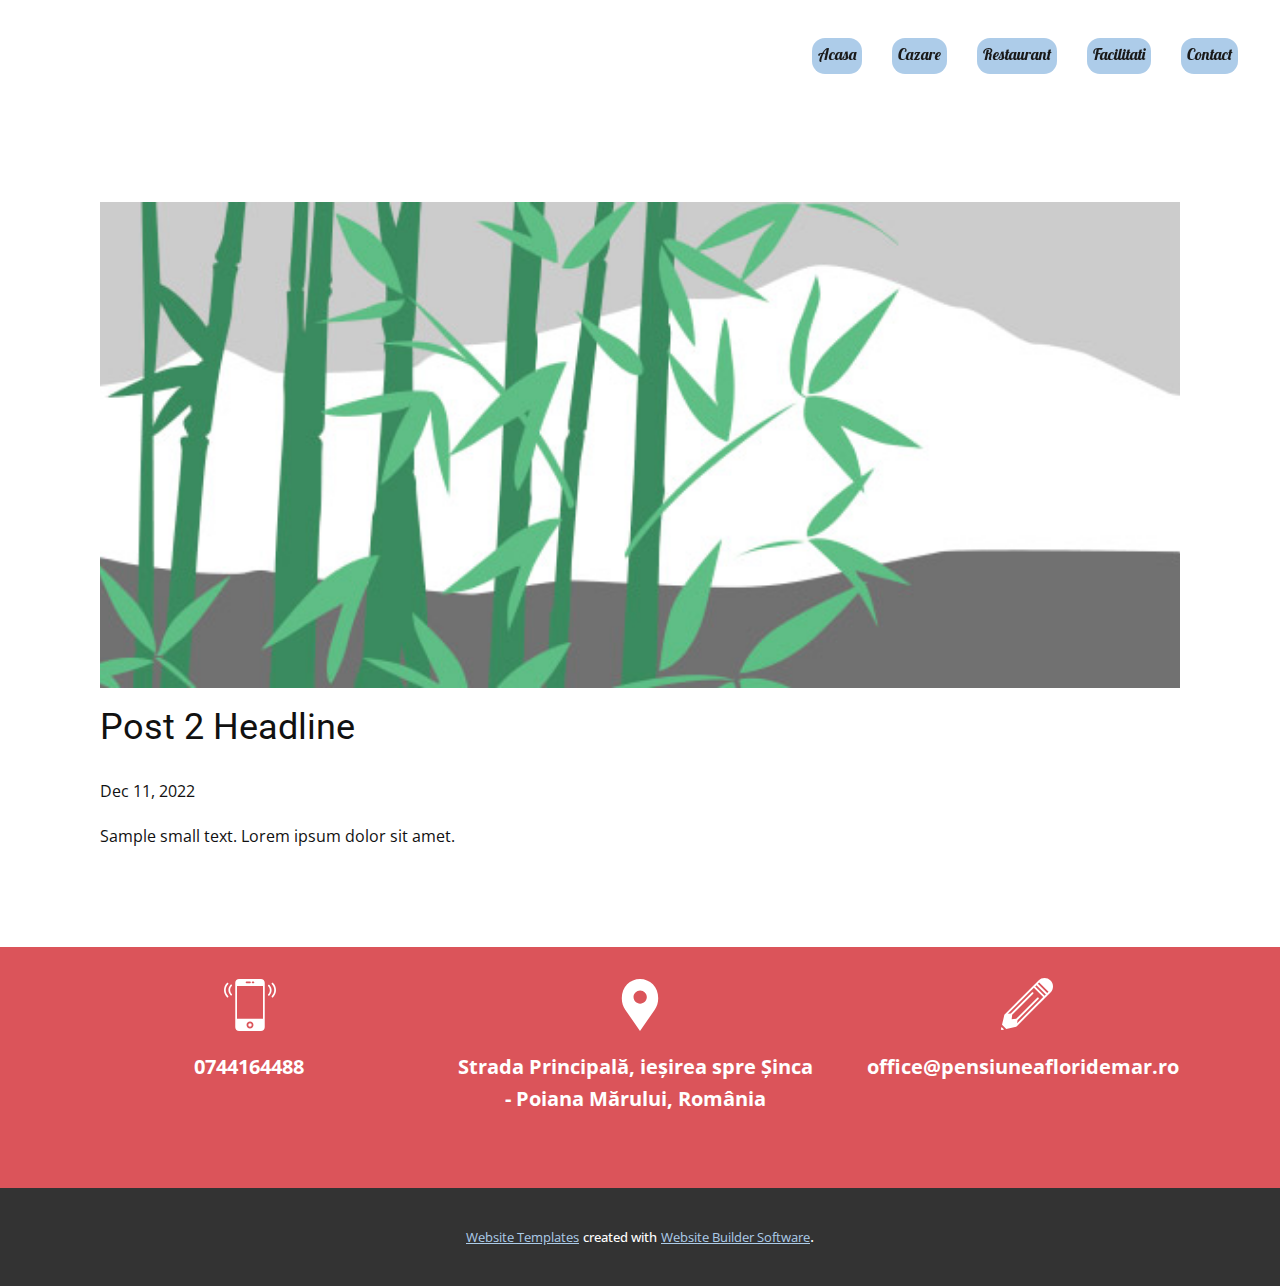
<file: blog/post-1.html>
<!DOCTYPE html>
<html style="font-size: 16px;" lang="en"><head>
    <meta name="viewport" content="width=device-width, initial-scale=1.0">
    <meta charset="utf-8">
    <meta name="keywords" content="Post 1 Headline">
    <meta name="description" content="">
    <title>Post 2 Headline</title>
    <link rel="stylesheet" href="../nicepage.css" media="screen">
<link rel="stylesheet" href="../Post-Template.css" media="screen">
    <script class="u-script" type="text/javascript" src="../jquery.js" defer=""></script>
    <script class="u-script" type="text/javascript" src="../nicepage.js" defer=""></script>
    <meta name="generator" content="Nicepage 5.2.4, nicepage.com">
    <link id="u-theme-google-font" rel="stylesheet" href="https://fonts.googleapis.com/css?family=Roboto:100,100i,300,300i,400,400i,500,500i,700,700i,900,900i|Open+Sans:300,300i,400,400i,500,500i,600,600i,700,700i,800,800i">
    <link id="u-page-google-font" rel="stylesheet" href="https://fonts.googleapis.com/css?family=Lobster:400">
    
    
    <script type="application/ld+json">{
		"@context": "http://schema.org",
		"@type": "Organization",
		"name": "PensiunaFlorideMar"
}</script>
    <meta name="theme-color" content="#478ac9">
  </head>
  <body class="u-body u-xl-mode" data-lang="en"><header class="u-clearfix u-header u-sticky u-sticky-4a27" id="sec-2f26"><div class="u-clearfix u-sheet u-valign-middle u-sheet-1">
        <nav class="u-menu u-menu-dropdown u-offcanvas u-menu-1">
          <div class="menu-collapse u-custom-font u-font-lobster" style="font-size: 1rem; letter-spacing: 0px;">
            <a class="u-button-style u-custom-left-right-menu-spacing u-custom-padding-bottom u-custom-top-bottom-menu-spacing u-nav-link u-text-active-palette-1-base u-text-hover-palette-2-base" href="#">
              <svg class="u-svg-link" viewBox="0 0 24 24"><use xmlns:xlink="http://www.w3.org/1999/xlink" xlink:href="#menu-hamburger"></use></svg>
              <svg class="u-svg-content" version="1.1" id="menu-hamburger" viewBox="0 0 16 16" x="0px" y="0px" xmlns:xlink="http://www.w3.org/1999/xlink" xmlns="http://www.w3.org/2000/svg"><g><rect y="1" width="16" height="2"></rect><rect y="7" width="16" height="2"></rect><rect y="13" width="16" height="2"></rect>
</g></svg>
            </a>
          </div>
          <div class="u-custom-menu u-nav-container">
            <ul class="u-custom-font u-font-lobster u-nav u-spacing-30 u-unstyled u-nav-1"><li class="u-nav-item"><a class="u-border-4 u-border-active-black u-border-hover-palette-1-light-1 u-border-no-left u-border-no-right u-border-no-top u-button-style u-nav-link u-palette-1-light-2 u-radius-13 u-text-active-palette-2-light-1 u-text-grey-90 u-text-hover-palette-3-dark-2" href="../Home.html" style="padding: 8px 6px;">Acasa</a>
</li><li class="u-nav-item"><a class="u-border-4 u-border-active-black u-border-hover-palette-1-light-1 u-border-no-left u-border-no-right u-border-no-top u-button-style u-nav-link u-palette-1-light-2 u-radius-13 u-text-active-palette-2-light-1 u-text-grey-90 u-text-hover-palette-3-dark-2" href="../Cazare.html" style="padding: 8px 6px;">Cazare</a>
</li><li class="u-nav-item"><a class="u-border-4 u-border-active-black u-border-hover-palette-1-light-1 u-border-no-left u-border-no-right u-border-no-top u-button-style u-nav-link u-palette-1-light-2 u-radius-13 u-text-active-palette-2-light-1 u-text-grey-90 u-text-hover-palette-3-dark-2" href="../Restaurant.html" style="padding: 8px 6px;">Restaurant</a>
</li><li class="u-nav-item"><a class="u-border-4 u-border-active-black u-border-hover-palette-1-light-1 u-border-no-left u-border-no-right u-border-no-top u-button-style u-nav-link u-palette-1-light-2 u-radius-13 u-text-active-palette-2-light-1 u-text-grey-90 u-text-hover-palette-3-dark-2" href="../Facilitati.html" style="padding: 8px 6px;">Facilitati</a>
</li><li class="u-nav-item"><a class="u-border-4 u-border-active-black u-border-hover-palette-1-light-1 u-border-no-left u-border-no-right u-border-no-top u-button-style u-nav-link u-palette-1-light-2 u-radius-13 u-text-active-palette-2-light-1 u-text-grey-90 u-text-hover-palette-3-dark-2" href="../Contact.html" style="padding: 8px 6px;">Contact</a>
</li></ul>
          </div>
          <div class="u-custom-menu u-nav-container-collapse">
            <div class="u-container-style u-grey-80 u-inner-container-layout u-opacity u-opacity-95 u-sidenav">
              <div class="u-inner-container-layout u-sidenav-overflow">
                <div class="u-menu-close"></div>
                <ul class="u-align-center u-custom-font u-font-lobster u-nav u-popupmenu-items u-unstyled u-nav-2"><li class="u-nav-item"><a class="u-button-style u-nav-link" href="../Home.html">Acasa</a>
</li><li class="u-nav-item"><a class="u-button-style u-nav-link" href="../Cazare.html">Cazare</a>
</li><li class="u-nav-item"><a class="u-button-style u-nav-link" href="../Restaurant.html">Restaurant</a>
</li><li class="u-nav-item"><a class="u-button-style u-nav-link" href="../Facilitati.html">Facilitati</a>
</li><li class="u-nav-item"><a class="u-button-style u-nav-link" href="../Contact.html">Contact</a>
</li></ul>
              </div>
            </div>
            <div class="u-grey-60 u-menu-overlay u-opacity u-opacity-70"></div>
          </div>
        </nav>
      </div></header>
    <section class="u-align-center u-clearfix u-section-1" id="sec-5e60">
      <div class="u-clearfix u-sheet u-valign-middle-md u-valign-middle-sm u-valign-middle-xs u-sheet-1"><!--post_details--><!--post_details_options_json--><!--{"source":""}--><!--/post_details_options_json--><!--blog_post-->
        <div class="u-container-style u-expanded-width u-post-details u-post-details-1">
          <div class="u-container-layout u-valign-middle u-container-layout-1"><!--blog_post_image-->
            <img alt="" class="u-blog-control u-expanded-width u-image u-image-default u-image-1" src="../images/68f64b9d.jpeg"><!--/blog_post_image--><!--blog_post_header-->
            <h2 class="u-blog-control u-text u-text-1">Post 2 Headline</h2><!--/blog_post_header--><!--blog_post_metadata-->
            <div class="u-blog-control u-metadata u-metadata-1"><!--blog_post_metadata_date-->
              <span class="u-meta-date u-meta-icon">Dec 11, 2022</span><!--/blog_post_metadata_date--><!--blog_post_metadata_category-->
              <!--/blog_post_metadata_category--><!--blog_post_metadata_comments-->
              <!--/blog_post_metadata_comments-->
            </div><!--/blog_post_metadata--><!--blog_post_content-->
            <div class="u-align-justify u-blog-control u-post-content u-text u-text-2 fr-view">
  Sample small text. Lorem ipsum dolor sit amet.
  </div><!--/blog_post_content-->
          </div>
        </div><!--/blog_post--><!--/post_details-->
      </div>
    </section>
    
    
    <footer class="u-align-center u-clearfix u-footer u-palette-2-base u-footer" id="sec-36e7"><div class="u-clearfix u-sheet u-sheet-1"><span class="u-icon u-icon-1"><svg class="u-svg-link" preserveAspectRatio="xMidYMin slice" viewBox="0 0 54.757 54.757" style=""><use xmlns:xlink="http://www.w3.org/1999/xlink" xlink:href="#svg-a69f"></use></svg><svg class="u-svg-content" viewBox="0 0 54.757 54.757" x="0px" y="0px" id="svg-a69f" style="enable-background:new 0 0 54.757 54.757;"><path d="M40.94,5.617C37.318,1.995,32.502,0,27.38,0c-5.123,0-9.938,1.995-13.56,5.617c-6.703,6.702-7.536,19.312-1.804,26.952
	L27.38,54.757L42.721,32.6C48.476,24.929,47.643,12.319,40.94,5.617z M27.557,26c-3.859,0-7-3.141-7-7s3.141-7,7-7s7,3.141,7,7
	S31.416,26,27.557,26z"></path></svg></span><span class="u-icon u-icon-2"><svg class="u-svg-link" preserveAspectRatio="xMidYMin slice" viewBox="0 0 60 60" style=""><use xmlns:xlink="http://www.w3.org/1999/xlink" xlink:href="#svg-5359"></use></svg><svg class="u-svg-content" viewBox="0 0 60 60" x="0px" y="0px" id="svg-5359" style="enable-background:new 0 0 60 60;"><g><path d="M56.612,4.569c-0.391-0.391-1.023-0.391-1.414,0s-0.391,1.023,0,1.414c3.736,3.736,3.736,9.815,0,13.552
		c-0.391,0.391-0.391,1.023,0,1.414c0.195,0.195,0.451,0.293,0.707,0.293s0.512-0.098,0.707-0.293
		C61.128,16.434,61.128,9.085,56.612,4.569z"></path><path d="M52.401,6.845c-0.391-0.391-1.023-0.391-1.414,0s-0.391,1.023,0,1.414c1.237,1.237,1.918,2.885,1.918,4.639
		s-0.681,3.401-1.918,4.638c-0.391,0.391-0.391,1.023,0,1.414c0.195,0.195,0.451,0.293,0.707,0.293s0.512-0.098,0.707-0.293
		c1.615-1.614,2.504-3.764,2.504-6.052S54.017,8.459,52.401,6.845z"></path><path d="M4.802,5.983c0.391-0.391,0.391-1.023,0-1.414s-1.023-0.391-1.414,0c-4.516,4.516-4.516,11.864,0,16.38
		c0.195,0.195,0.451,0.293,0.707,0.293s0.512-0.098,0.707-0.293c0.391-0.391,0.391-1.023,0-1.414
		C1.065,15.799,1.065,9.72,4.802,5.983z"></path><path d="M9.013,6.569c-0.391-0.391-1.023-0.391-1.414,0c-1.615,1.614-2.504,3.764-2.504,6.052s0.889,4.438,2.504,6.053
		c0.195,0.195,0.451,0.293,0.707,0.293s0.512-0.098,0.707-0.293c0.391-0.391,0.391-1.023,0-1.414
		c-1.237-1.237-1.918-2.885-1.918-4.639S7.775,9.22,9.013,7.983C9.403,7.593,9.403,6.96,9.013,6.569z"></path><circle cx="30" cy="53" r="2"></circle><path d="M42.595,0H17.405C14.976,0,13,1.977,13,4.405v51.189C13,58.023,14.976,60,17.405,60h25.189C45.024,60,47,58.023,47,55.595
		V4.405C47,1.977,45.024,0,42.595,0z M33,3h1c0.552,0,1,0.447,1,1s-0.448,1-1,1h-1c-0.552,0-1-0.447-1-1S32.448,3,33,3z M26,3h4
		c0.552,0,1,0.447,1,1s-0.448,1-1,1h-4c-0.552,0-1-0.447-1-1S25.448,3,26,3z M30,57c-2.206,0-4-1.794-4-4s1.794-4,4-4s4,1.794,4,4
		S32.206,57,30,57z M45,46H15V8h30V46z"></path>
</g></svg></span><span class="u-icon u-icon-3"><svg class="u-svg-link" preserveAspectRatio="xMidYMin slice" viewBox="0 0 55.25 55.25" style=""><use xmlns:xlink="http://www.w3.org/1999/xlink" xlink:href="#svg-7856"></use></svg><svg class="u-svg-content" viewBox="0 0 55.25 55.25" x="0px" y="0px" id="svg-7856" style="enable-background:new 0 0 55.25 55.25;"><g><path d="M0.523,51.933l-0.497,2.085c-0.016,0.067-0.02,0.135-0.022,0.202C0.004,54.234,0,54.246,0,54.259
		c0.001,0.114,0.026,0.225,0.065,0.332c0.009,0.025,0.019,0.047,0.03,0.071c0.049,0.107,0.11,0.21,0.196,0.296
		c0.095,0.095,0.207,0.168,0.328,0.218c0.121,0.05,0.25,0.075,0.379,0.075c0.077,0,0.155-0.009,0.231-0.027l2.086-0.497
		L0.523,51.933z"></path><path d="M52.618,2.631c-3.51-3.508-9.219-3.508-12.729,0L3.827,38.693C3.81,38.71,3.8,38.731,3.785,38.749
		c-0.021,0.024-0.039,0.05-0.058,0.076c-0.053,0.074-0.094,0.153-0.125,0.239c-0.009,0.026-0.022,0.049-0.029,0.075
		c-0.003,0.01-0.009,0.02-0.012,0.03l-2.495,10.48L5.6,54.182l10.48-2.495c0.027-0.006,0.051-0.021,0.077-0.03
		c0.034-0.011,0.066-0.024,0.099-0.039c0.072-0.033,0.139-0.074,0.201-0.123c0.024-0.019,0.049-0.033,0.072-0.054
		c0.008-0.008,0.018-0.012,0.026-0.02l36.063-36.063C56.127,11.85,56.127,6.14,52.618,2.631z M17.157,47.992l0.354-3.183
		L39.889,22.43c0.391-0.391,0.391-1.023,0-1.414s-1.023-0.391-1.414,0L16.097,43.395l-4.773,0.53l0.53-4.773l22.38-22.378
		c0.391-0.391,0.391-1.023,0-1.414s-1.023-0.391-1.414,0L10.44,37.738l-3.183,0.354L34.94,10.409l9.9,9.9L17.157,47.992z
		 M46.254,18.895l-9.9-9.9l1.414-1.414l9.9,9.9L46.254,18.895z M49.082,16.067l-9.9-9.9l1.415-1.415l9.9,9.9L49.082,16.067z"></path>
</g></svg></span>
        <div class="u-expanded-width u-list u-list-1">
          <div class="u-repeater u-repeater-1">
            <div class="u-align-center u-container-style u-list-item u-repeater-item">
              <div class="u-container-layout u-similar-container u-container-layout-1">
                <p class="u-custom-item u-text u-text-1">0744164488 </p>
              </div>
            </div>
            <div class="u-align-center u-container-style u-list-item u-repeater-item">
              <div class="u-container-layout u-similar-container u-container-layout-2">
                <p class="u-custom-item u-text u-text-2">Strada Principală, ieșirea spre Șinca<br>- Poiana Mărului, România
                </p>
              </div>
            </div>
            <div class="u-align-center u-container-style u-list-item u-repeater-item">
              <div class="u-container-layout u-similar-container u-container-layout-3">
                <p class="u-custom-item u-text u-text-3">
                  <span style="font-weight: 700;">office@pensiuneafloridemar.ro<span style="font-weight: 700;"></span>
                  </span>
                </p>
              </div>
            </div>
          </div>
        </div>
      </div></footer>
    <section class="u-backlink u-clearfix u-grey-80">
      <a class="u-link" href="https://nicepage.com/website-templates" target="_blank">
        <span>Website Templates</span>
      </a>
      <p class="u-text">
        <span>created with</span>
      </p>
      <a class="u-link" href="" target="_blank">
        <span>Website Builder Software</span>
      </a>. 
    </section>
  
</body></html>
</file>
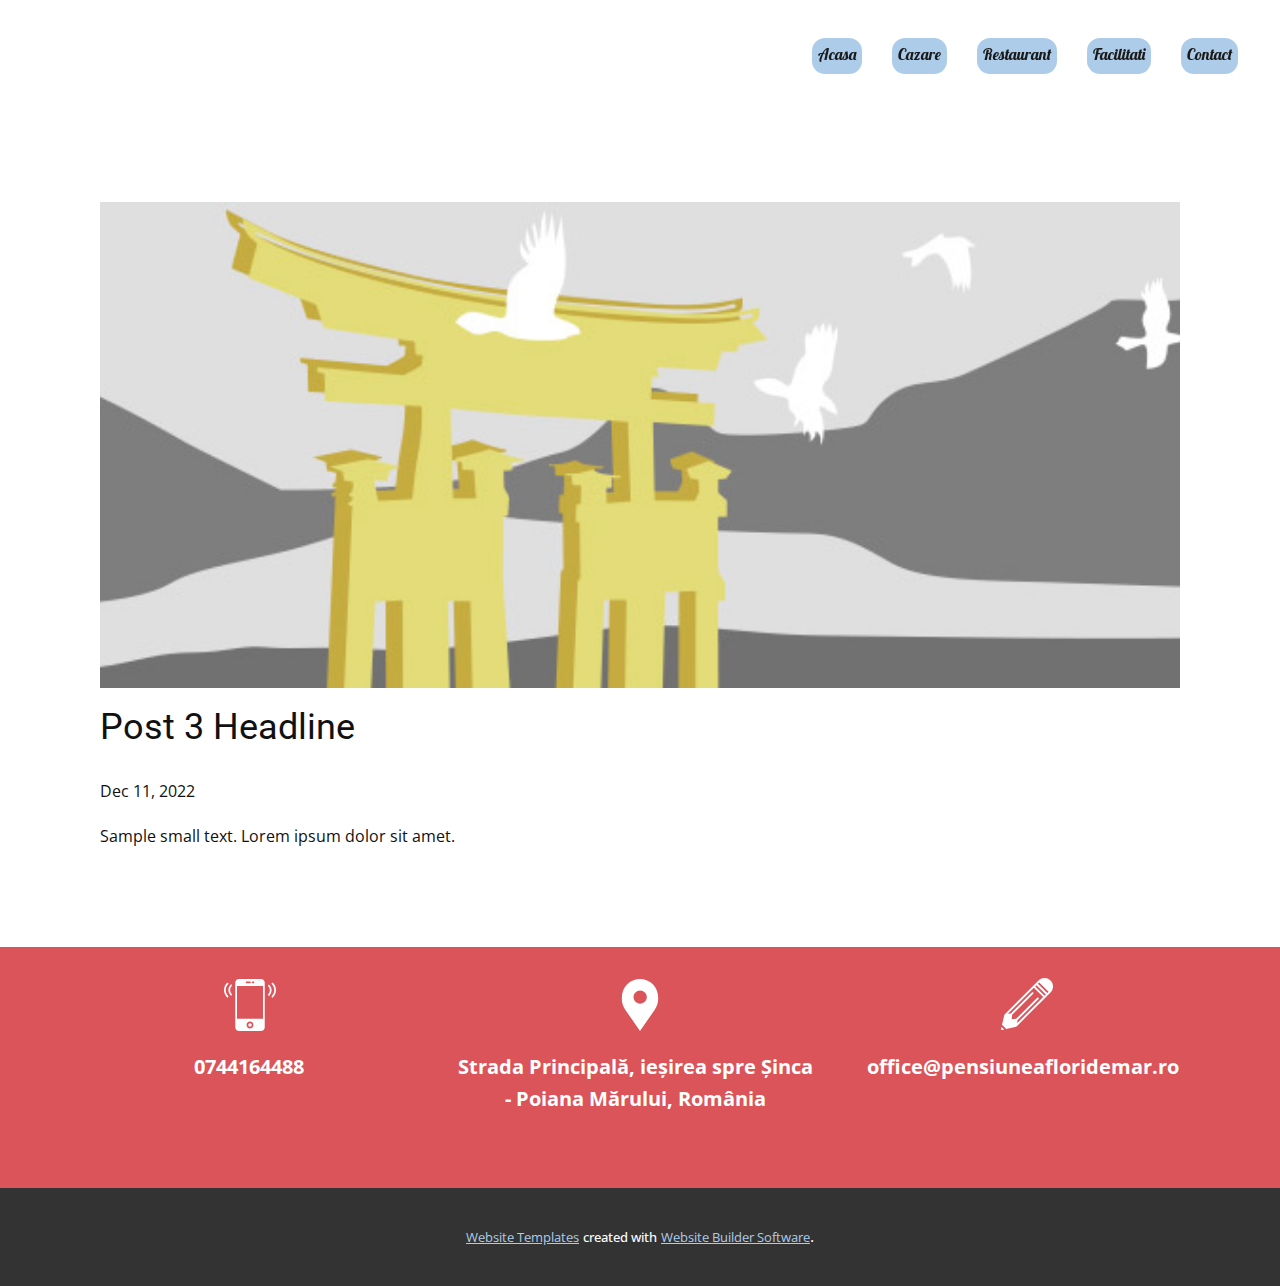
<file: blog/post-2.html>
<!DOCTYPE html>
<html style="font-size: 16px;" lang="en"><head>
    <meta name="viewport" content="width=device-width, initial-scale=1.0">
    <meta charset="utf-8">
    <meta name="keywords" content="Post 1 Headline">
    <meta name="description" content="">
    <title>Post 3 Headline</title>
    <link rel="stylesheet" href="../nicepage.css" media="screen">
<link rel="stylesheet" href="../Post-Template.css" media="screen">
    <script class="u-script" type="text/javascript" src="../jquery.js" defer=""></script>
    <script class="u-script" type="text/javascript" src="../nicepage.js" defer=""></script>
    <meta name="generator" content="Nicepage 5.2.4, nicepage.com">
    <link id="u-theme-google-font" rel="stylesheet" href="https://fonts.googleapis.com/css?family=Roboto:100,100i,300,300i,400,400i,500,500i,700,700i,900,900i|Open+Sans:300,300i,400,400i,500,500i,600,600i,700,700i,800,800i">
    <link id="u-page-google-font" rel="stylesheet" href="https://fonts.googleapis.com/css?family=Lobster:400">
    
    
    <script type="application/ld+json">{
		"@context": "http://schema.org",
		"@type": "Organization",
		"name": "PensiunaFlorideMar"
}</script>
    <meta name="theme-color" content="#478ac9">
  </head>
  <body class="u-body u-xl-mode" data-lang="en"><header class="u-clearfix u-header u-sticky u-sticky-4a27" id="sec-2f26"><div class="u-clearfix u-sheet u-valign-middle u-sheet-1">
        <nav class="u-menu u-menu-dropdown u-offcanvas u-menu-1">
          <div class="menu-collapse u-custom-font u-font-lobster" style="font-size: 1rem; letter-spacing: 0px;">
            <a class="u-button-style u-custom-left-right-menu-spacing u-custom-padding-bottom u-custom-top-bottom-menu-spacing u-nav-link u-text-active-palette-1-base u-text-hover-palette-2-base" href="#">
              <svg class="u-svg-link" viewBox="0 0 24 24"><use xmlns:xlink="http://www.w3.org/1999/xlink" xlink:href="#menu-hamburger"></use></svg>
              <svg class="u-svg-content" version="1.1" id="menu-hamburger" viewBox="0 0 16 16" x="0px" y="0px" xmlns:xlink="http://www.w3.org/1999/xlink" xmlns="http://www.w3.org/2000/svg"><g><rect y="1" width="16" height="2"></rect><rect y="7" width="16" height="2"></rect><rect y="13" width="16" height="2"></rect>
</g></svg>
            </a>
          </div>
          <div class="u-custom-menu u-nav-container">
            <ul class="u-custom-font u-font-lobster u-nav u-spacing-30 u-unstyled u-nav-1"><li class="u-nav-item"><a class="u-border-4 u-border-active-black u-border-hover-palette-1-light-1 u-border-no-left u-border-no-right u-border-no-top u-button-style u-nav-link u-palette-1-light-2 u-radius-13 u-text-active-palette-2-light-1 u-text-grey-90 u-text-hover-palette-3-dark-2" href="../Home.html" style="padding: 8px 6px;">Acasa</a>
</li><li class="u-nav-item"><a class="u-border-4 u-border-active-black u-border-hover-palette-1-light-1 u-border-no-left u-border-no-right u-border-no-top u-button-style u-nav-link u-palette-1-light-2 u-radius-13 u-text-active-palette-2-light-1 u-text-grey-90 u-text-hover-palette-3-dark-2" href="../Cazare.html" style="padding: 8px 6px;">Cazare</a>
</li><li class="u-nav-item"><a class="u-border-4 u-border-active-black u-border-hover-palette-1-light-1 u-border-no-left u-border-no-right u-border-no-top u-button-style u-nav-link u-palette-1-light-2 u-radius-13 u-text-active-palette-2-light-1 u-text-grey-90 u-text-hover-palette-3-dark-2" href="../Restaurant.html" style="padding: 8px 6px;">Restaurant</a>
</li><li class="u-nav-item"><a class="u-border-4 u-border-active-black u-border-hover-palette-1-light-1 u-border-no-left u-border-no-right u-border-no-top u-button-style u-nav-link u-palette-1-light-2 u-radius-13 u-text-active-palette-2-light-1 u-text-grey-90 u-text-hover-palette-3-dark-2" href="../Facilitati.html" style="padding: 8px 6px;">Facilitati</a>
</li><li class="u-nav-item"><a class="u-border-4 u-border-active-black u-border-hover-palette-1-light-1 u-border-no-left u-border-no-right u-border-no-top u-button-style u-nav-link u-palette-1-light-2 u-radius-13 u-text-active-palette-2-light-1 u-text-grey-90 u-text-hover-palette-3-dark-2" href="../Contact.html" style="padding: 8px 6px;">Contact</a>
</li></ul>
          </div>
          <div class="u-custom-menu u-nav-container-collapse">
            <div class="u-container-style u-grey-80 u-inner-container-layout u-opacity u-opacity-95 u-sidenav">
              <div class="u-inner-container-layout u-sidenav-overflow">
                <div class="u-menu-close"></div>
                <ul class="u-align-center u-custom-font u-font-lobster u-nav u-popupmenu-items u-unstyled u-nav-2"><li class="u-nav-item"><a class="u-button-style u-nav-link" href="../Home.html">Acasa</a>
</li><li class="u-nav-item"><a class="u-button-style u-nav-link" href="../Cazare.html">Cazare</a>
</li><li class="u-nav-item"><a class="u-button-style u-nav-link" href="../Restaurant.html">Restaurant</a>
</li><li class="u-nav-item"><a class="u-button-style u-nav-link" href="../Facilitati.html">Facilitati</a>
</li><li class="u-nav-item"><a class="u-button-style u-nav-link" href="../Contact.html">Contact</a>
</li></ul>
              </div>
            </div>
            <div class="u-grey-60 u-menu-overlay u-opacity u-opacity-70"></div>
          </div>
        </nav>
      </div></header>
    <section class="u-align-center u-clearfix u-section-1" id="sec-5e60">
      <div class="u-clearfix u-sheet u-valign-middle-md u-valign-middle-sm u-valign-middle-xs u-sheet-1"><!--post_details--><!--post_details_options_json--><!--{"source":""}--><!--/post_details_options_json--><!--blog_post-->
        <div class="u-container-style u-expanded-width u-post-details u-post-details-1">
          <div class="u-container-layout u-valign-middle u-container-layout-1"><!--blog_post_image-->
            <img alt="" class="u-blog-control u-expanded-width u-image u-image-default u-image-1" src="../images/8ad73f3c.jpeg"><!--/blog_post_image--><!--blog_post_header-->
            <h2 class="u-blog-control u-text u-text-1">Post 3 Headline</h2><!--/blog_post_header--><!--blog_post_metadata-->
            <div class="u-blog-control u-metadata u-metadata-1"><!--blog_post_metadata_date-->
              <span class="u-meta-date u-meta-icon">Dec 11, 2022</span><!--/blog_post_metadata_date--><!--blog_post_metadata_category-->
              <!--/blog_post_metadata_category--><!--blog_post_metadata_comments-->
              <!--/blog_post_metadata_comments-->
            </div><!--/blog_post_metadata--><!--blog_post_content-->
            <div class="u-align-justify u-blog-control u-post-content u-text u-text-2 fr-view">
  Sample small text. Lorem ipsum dolor sit amet.
  </div><!--/blog_post_content-->
          </div>
        </div><!--/blog_post--><!--/post_details-->
      </div>
    </section>
    
    
    <footer class="u-align-center u-clearfix u-footer u-palette-2-base u-footer" id="sec-36e7"><div class="u-clearfix u-sheet u-sheet-1"><span class="u-icon u-icon-1"><svg class="u-svg-link" preserveAspectRatio="xMidYMin slice" viewBox="0 0 54.757 54.757" style=""><use xmlns:xlink="http://www.w3.org/1999/xlink" xlink:href="#svg-a69f"></use></svg><svg class="u-svg-content" viewBox="0 0 54.757 54.757" x="0px" y="0px" id="svg-a69f" style="enable-background:new 0 0 54.757 54.757;"><path d="M40.94,5.617C37.318,1.995,32.502,0,27.38,0c-5.123,0-9.938,1.995-13.56,5.617c-6.703,6.702-7.536,19.312-1.804,26.952
	L27.38,54.757L42.721,32.6C48.476,24.929,47.643,12.319,40.94,5.617z M27.557,26c-3.859,0-7-3.141-7-7s3.141-7,7-7s7,3.141,7,7
	S31.416,26,27.557,26z"></path></svg></span><span class="u-icon u-icon-2"><svg class="u-svg-link" preserveAspectRatio="xMidYMin slice" viewBox="0 0 60 60" style=""><use xmlns:xlink="http://www.w3.org/1999/xlink" xlink:href="#svg-5359"></use></svg><svg class="u-svg-content" viewBox="0 0 60 60" x="0px" y="0px" id="svg-5359" style="enable-background:new 0 0 60 60;"><g><path d="M56.612,4.569c-0.391-0.391-1.023-0.391-1.414,0s-0.391,1.023,0,1.414c3.736,3.736,3.736,9.815,0,13.552
		c-0.391,0.391-0.391,1.023,0,1.414c0.195,0.195,0.451,0.293,0.707,0.293s0.512-0.098,0.707-0.293
		C61.128,16.434,61.128,9.085,56.612,4.569z"></path><path d="M52.401,6.845c-0.391-0.391-1.023-0.391-1.414,0s-0.391,1.023,0,1.414c1.237,1.237,1.918,2.885,1.918,4.639
		s-0.681,3.401-1.918,4.638c-0.391,0.391-0.391,1.023,0,1.414c0.195,0.195,0.451,0.293,0.707,0.293s0.512-0.098,0.707-0.293
		c1.615-1.614,2.504-3.764,2.504-6.052S54.017,8.459,52.401,6.845z"></path><path d="M4.802,5.983c0.391-0.391,0.391-1.023,0-1.414s-1.023-0.391-1.414,0c-4.516,4.516-4.516,11.864,0,16.38
		c0.195,0.195,0.451,0.293,0.707,0.293s0.512-0.098,0.707-0.293c0.391-0.391,0.391-1.023,0-1.414
		C1.065,15.799,1.065,9.72,4.802,5.983z"></path><path d="M9.013,6.569c-0.391-0.391-1.023-0.391-1.414,0c-1.615,1.614-2.504,3.764-2.504,6.052s0.889,4.438,2.504,6.053
		c0.195,0.195,0.451,0.293,0.707,0.293s0.512-0.098,0.707-0.293c0.391-0.391,0.391-1.023,0-1.414
		c-1.237-1.237-1.918-2.885-1.918-4.639S7.775,9.22,9.013,7.983C9.403,7.593,9.403,6.96,9.013,6.569z"></path><circle cx="30" cy="53" r="2"></circle><path d="M42.595,0H17.405C14.976,0,13,1.977,13,4.405v51.189C13,58.023,14.976,60,17.405,60h25.189C45.024,60,47,58.023,47,55.595
		V4.405C47,1.977,45.024,0,42.595,0z M33,3h1c0.552,0,1,0.447,1,1s-0.448,1-1,1h-1c-0.552,0-1-0.447-1-1S32.448,3,33,3z M26,3h4
		c0.552,0,1,0.447,1,1s-0.448,1-1,1h-4c-0.552,0-1-0.447-1-1S25.448,3,26,3z M30,57c-2.206,0-4-1.794-4-4s1.794-4,4-4s4,1.794,4,4
		S32.206,57,30,57z M45,46H15V8h30V46z"></path>
</g></svg></span><span class="u-icon u-icon-3"><svg class="u-svg-link" preserveAspectRatio="xMidYMin slice" viewBox="0 0 55.25 55.25" style=""><use xmlns:xlink="http://www.w3.org/1999/xlink" xlink:href="#svg-7856"></use></svg><svg class="u-svg-content" viewBox="0 0 55.25 55.25" x="0px" y="0px" id="svg-7856" style="enable-background:new 0 0 55.25 55.25;"><g><path d="M0.523,51.933l-0.497,2.085c-0.016,0.067-0.02,0.135-0.022,0.202C0.004,54.234,0,54.246,0,54.259
		c0.001,0.114,0.026,0.225,0.065,0.332c0.009,0.025,0.019,0.047,0.03,0.071c0.049,0.107,0.11,0.21,0.196,0.296
		c0.095,0.095,0.207,0.168,0.328,0.218c0.121,0.05,0.25,0.075,0.379,0.075c0.077,0,0.155-0.009,0.231-0.027l2.086-0.497
		L0.523,51.933z"></path><path d="M52.618,2.631c-3.51-3.508-9.219-3.508-12.729,0L3.827,38.693C3.81,38.71,3.8,38.731,3.785,38.749
		c-0.021,0.024-0.039,0.05-0.058,0.076c-0.053,0.074-0.094,0.153-0.125,0.239c-0.009,0.026-0.022,0.049-0.029,0.075
		c-0.003,0.01-0.009,0.02-0.012,0.03l-2.495,10.48L5.6,54.182l10.48-2.495c0.027-0.006,0.051-0.021,0.077-0.03
		c0.034-0.011,0.066-0.024,0.099-0.039c0.072-0.033,0.139-0.074,0.201-0.123c0.024-0.019,0.049-0.033,0.072-0.054
		c0.008-0.008,0.018-0.012,0.026-0.02l36.063-36.063C56.127,11.85,56.127,6.14,52.618,2.631z M17.157,47.992l0.354-3.183
		L39.889,22.43c0.391-0.391,0.391-1.023,0-1.414s-1.023-0.391-1.414,0L16.097,43.395l-4.773,0.53l0.53-4.773l22.38-22.378
		c0.391-0.391,0.391-1.023,0-1.414s-1.023-0.391-1.414,0L10.44,37.738l-3.183,0.354L34.94,10.409l9.9,9.9L17.157,47.992z
		 M46.254,18.895l-9.9-9.9l1.414-1.414l9.9,9.9L46.254,18.895z M49.082,16.067l-9.9-9.9l1.415-1.415l9.9,9.9L49.082,16.067z"></path>
</g></svg></span>
        <div class="u-expanded-width u-list u-list-1">
          <div class="u-repeater u-repeater-1">
            <div class="u-align-center u-container-style u-list-item u-repeater-item">
              <div class="u-container-layout u-similar-container u-container-layout-1">
                <p class="u-custom-item u-text u-text-1">0744164488 </p>
              </div>
            </div>
            <div class="u-align-center u-container-style u-list-item u-repeater-item">
              <div class="u-container-layout u-similar-container u-container-layout-2">
                <p class="u-custom-item u-text u-text-2">Strada Principală, ieșirea spre Șinca<br>- Poiana Mărului, România
                </p>
              </div>
            </div>
            <div class="u-align-center u-container-style u-list-item u-repeater-item">
              <div class="u-container-layout u-similar-container u-container-layout-3">
                <p class="u-custom-item u-text u-text-3">
                  <span style="font-weight: 700;">office@pensiuneafloridemar.ro<span style="font-weight: 700;"></span>
                  </span>
                </p>
              </div>
            </div>
          </div>
        </div>
      </div></footer>
    <section class="u-backlink u-clearfix u-grey-80">
      <a class="u-link" href="https://nicepage.com/website-templates" target="_blank">
        <span>Website Templates</span>
      </a>
      <p class="u-text">
        <span>created with</span>
      </p>
      <a class="u-link" href="" target="_blank">
        <span>Website Builder Software</span>
      </a>. 
    </section>
  
</body></html>
</file>
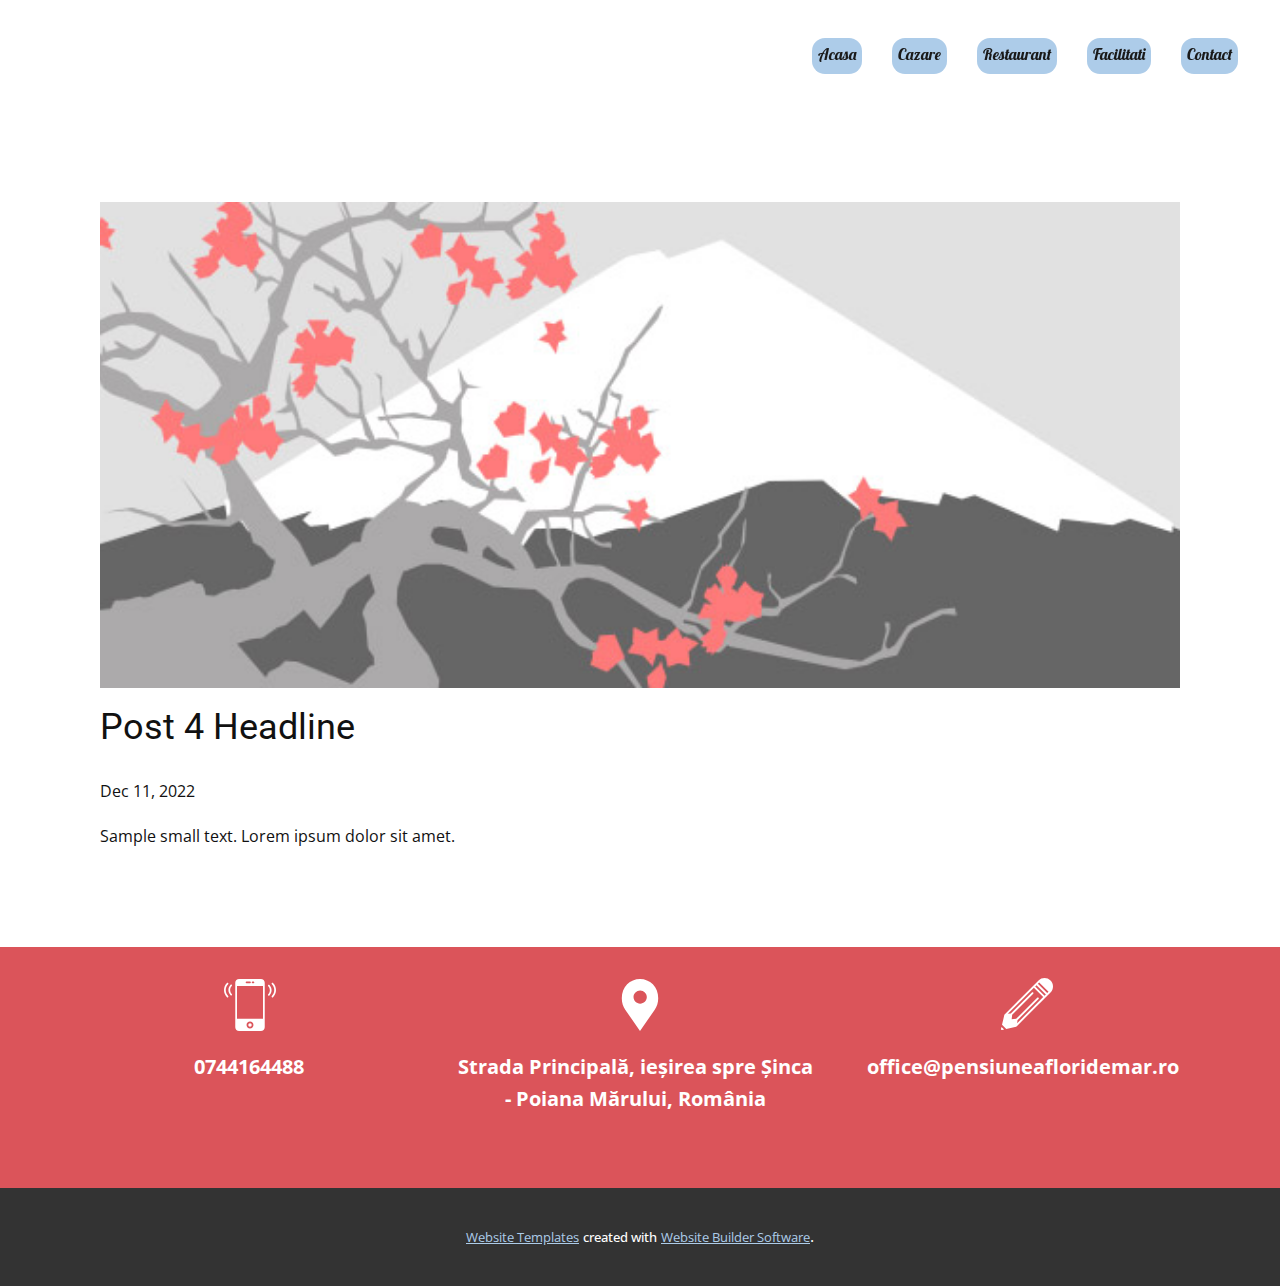
<file: blog/post-3.html>
<!DOCTYPE html>
<html style="font-size: 16px;" lang="en"><head>
    <meta name="viewport" content="width=device-width, initial-scale=1.0">
    <meta charset="utf-8">
    <meta name="keywords" content="Post 1 Headline">
    <meta name="description" content="">
    <title>Post 4 Headline</title>
    <link rel="stylesheet" href="../nicepage.css" media="screen">
<link rel="stylesheet" href="../Post-Template.css" media="screen">
    <script class="u-script" type="text/javascript" src="../jquery.js" defer=""></script>
    <script class="u-script" type="text/javascript" src="../nicepage.js" defer=""></script>
    <meta name="generator" content="Nicepage 5.2.4, nicepage.com">
    <link id="u-theme-google-font" rel="stylesheet" href="https://fonts.googleapis.com/css?family=Roboto:100,100i,300,300i,400,400i,500,500i,700,700i,900,900i|Open+Sans:300,300i,400,400i,500,500i,600,600i,700,700i,800,800i">
    <link id="u-page-google-font" rel="stylesheet" href="https://fonts.googleapis.com/css?family=Lobster:400">
    
    
    <script type="application/ld+json">{
		"@context": "http://schema.org",
		"@type": "Organization",
		"name": "PensiunaFlorideMar"
}</script>
    <meta name="theme-color" content="#478ac9">
  </head>
  <body class="u-body u-xl-mode" data-lang="en"><header class="u-clearfix u-header u-sticky u-sticky-4a27" id="sec-2f26"><div class="u-clearfix u-sheet u-valign-middle u-sheet-1">
        <nav class="u-menu u-menu-dropdown u-offcanvas u-menu-1">
          <div class="menu-collapse u-custom-font u-font-lobster" style="font-size: 1rem; letter-spacing: 0px;">
            <a class="u-button-style u-custom-left-right-menu-spacing u-custom-padding-bottom u-custom-top-bottom-menu-spacing u-nav-link u-text-active-palette-1-base u-text-hover-palette-2-base" href="#">
              <svg class="u-svg-link" viewBox="0 0 24 24"><use xmlns:xlink="http://www.w3.org/1999/xlink" xlink:href="#menu-hamburger"></use></svg>
              <svg class="u-svg-content" version="1.1" id="menu-hamburger" viewBox="0 0 16 16" x="0px" y="0px" xmlns:xlink="http://www.w3.org/1999/xlink" xmlns="http://www.w3.org/2000/svg"><g><rect y="1" width="16" height="2"></rect><rect y="7" width="16" height="2"></rect><rect y="13" width="16" height="2"></rect>
</g></svg>
            </a>
          </div>
          <div class="u-custom-menu u-nav-container">
            <ul class="u-custom-font u-font-lobster u-nav u-spacing-30 u-unstyled u-nav-1"><li class="u-nav-item"><a class="u-border-4 u-border-active-black u-border-hover-palette-1-light-1 u-border-no-left u-border-no-right u-border-no-top u-button-style u-nav-link u-palette-1-light-2 u-radius-13 u-text-active-palette-2-light-1 u-text-grey-90 u-text-hover-palette-3-dark-2" href="../Home.html" style="padding: 8px 6px;">Acasa</a>
</li><li class="u-nav-item"><a class="u-border-4 u-border-active-black u-border-hover-palette-1-light-1 u-border-no-left u-border-no-right u-border-no-top u-button-style u-nav-link u-palette-1-light-2 u-radius-13 u-text-active-palette-2-light-1 u-text-grey-90 u-text-hover-palette-3-dark-2" href="../Cazare.html" style="padding: 8px 6px;">Cazare</a>
</li><li class="u-nav-item"><a class="u-border-4 u-border-active-black u-border-hover-palette-1-light-1 u-border-no-left u-border-no-right u-border-no-top u-button-style u-nav-link u-palette-1-light-2 u-radius-13 u-text-active-palette-2-light-1 u-text-grey-90 u-text-hover-palette-3-dark-2" href="../Restaurant.html" style="padding: 8px 6px;">Restaurant</a>
</li><li class="u-nav-item"><a class="u-border-4 u-border-active-black u-border-hover-palette-1-light-1 u-border-no-left u-border-no-right u-border-no-top u-button-style u-nav-link u-palette-1-light-2 u-radius-13 u-text-active-palette-2-light-1 u-text-grey-90 u-text-hover-palette-3-dark-2" href="../Facilitati.html" style="padding: 8px 6px;">Facilitati</a>
</li><li class="u-nav-item"><a class="u-border-4 u-border-active-black u-border-hover-palette-1-light-1 u-border-no-left u-border-no-right u-border-no-top u-button-style u-nav-link u-palette-1-light-2 u-radius-13 u-text-active-palette-2-light-1 u-text-grey-90 u-text-hover-palette-3-dark-2" href="../Contact.html" style="padding: 8px 6px;">Contact</a>
</li></ul>
          </div>
          <div class="u-custom-menu u-nav-container-collapse">
            <div class="u-container-style u-grey-80 u-inner-container-layout u-opacity u-opacity-95 u-sidenav">
              <div class="u-inner-container-layout u-sidenav-overflow">
                <div class="u-menu-close"></div>
                <ul class="u-align-center u-custom-font u-font-lobster u-nav u-popupmenu-items u-unstyled u-nav-2"><li class="u-nav-item"><a class="u-button-style u-nav-link" href="../Home.html">Acasa</a>
</li><li class="u-nav-item"><a class="u-button-style u-nav-link" href="../Cazare.html">Cazare</a>
</li><li class="u-nav-item"><a class="u-button-style u-nav-link" href="../Restaurant.html">Restaurant</a>
</li><li class="u-nav-item"><a class="u-button-style u-nav-link" href="../Facilitati.html">Facilitati</a>
</li><li class="u-nav-item"><a class="u-button-style u-nav-link" href="../Contact.html">Contact</a>
</li></ul>
              </div>
            </div>
            <div class="u-grey-60 u-menu-overlay u-opacity u-opacity-70"></div>
          </div>
        </nav>
      </div></header>
    <section class="u-align-center u-clearfix u-section-1" id="sec-5e60">
      <div class="u-clearfix u-sheet u-valign-middle-md u-valign-middle-sm u-valign-middle-xs u-sheet-1"><!--post_details--><!--post_details_options_json--><!--{"source":""}--><!--/post_details_options_json--><!--blog_post-->
        <div class="u-container-style u-expanded-width u-post-details u-post-details-1">
          <div class="u-container-layout u-valign-middle u-container-layout-1"><!--blog_post_image-->
            <img alt="" class="u-blog-control u-expanded-width u-image u-image-default u-image-1" src="../images/0fd3416c.jpeg"><!--/blog_post_image--><!--blog_post_header-->
            <h2 class="u-blog-control u-text u-text-1">Post 4 Headline</h2><!--/blog_post_header--><!--blog_post_metadata-->
            <div class="u-blog-control u-metadata u-metadata-1"><!--blog_post_metadata_date-->
              <span class="u-meta-date u-meta-icon">Dec 11, 2022</span><!--/blog_post_metadata_date--><!--blog_post_metadata_category-->
              <!--/blog_post_metadata_category--><!--blog_post_metadata_comments-->
              <!--/blog_post_metadata_comments-->
            </div><!--/blog_post_metadata--><!--blog_post_content-->
            <div class="u-align-justify u-blog-control u-post-content u-text u-text-2 fr-view">
  Sample small text. Lorem ipsum dolor sit amet.
  </div><!--/blog_post_content-->
          </div>
        </div><!--/blog_post--><!--/post_details-->
      </div>
    </section>
    
    
    <footer class="u-align-center u-clearfix u-footer u-palette-2-base u-footer" id="sec-36e7"><div class="u-clearfix u-sheet u-sheet-1"><span class="u-icon u-icon-1"><svg class="u-svg-link" preserveAspectRatio="xMidYMin slice" viewBox="0 0 54.757 54.757" style=""><use xmlns:xlink="http://www.w3.org/1999/xlink" xlink:href="#svg-a69f"></use></svg><svg class="u-svg-content" viewBox="0 0 54.757 54.757" x="0px" y="0px" id="svg-a69f" style="enable-background:new 0 0 54.757 54.757;"><path d="M40.94,5.617C37.318,1.995,32.502,0,27.38,0c-5.123,0-9.938,1.995-13.56,5.617c-6.703,6.702-7.536,19.312-1.804,26.952
	L27.38,54.757L42.721,32.6C48.476,24.929,47.643,12.319,40.94,5.617z M27.557,26c-3.859,0-7-3.141-7-7s3.141-7,7-7s7,3.141,7,7
	S31.416,26,27.557,26z"></path></svg></span><span class="u-icon u-icon-2"><svg class="u-svg-link" preserveAspectRatio="xMidYMin slice" viewBox="0 0 60 60" style=""><use xmlns:xlink="http://www.w3.org/1999/xlink" xlink:href="#svg-5359"></use></svg><svg class="u-svg-content" viewBox="0 0 60 60" x="0px" y="0px" id="svg-5359" style="enable-background:new 0 0 60 60;"><g><path d="M56.612,4.569c-0.391-0.391-1.023-0.391-1.414,0s-0.391,1.023,0,1.414c3.736,3.736,3.736,9.815,0,13.552
		c-0.391,0.391-0.391,1.023,0,1.414c0.195,0.195,0.451,0.293,0.707,0.293s0.512-0.098,0.707-0.293
		C61.128,16.434,61.128,9.085,56.612,4.569z"></path><path d="M52.401,6.845c-0.391-0.391-1.023-0.391-1.414,0s-0.391,1.023,0,1.414c1.237,1.237,1.918,2.885,1.918,4.639
		s-0.681,3.401-1.918,4.638c-0.391,0.391-0.391,1.023,0,1.414c0.195,0.195,0.451,0.293,0.707,0.293s0.512-0.098,0.707-0.293
		c1.615-1.614,2.504-3.764,2.504-6.052S54.017,8.459,52.401,6.845z"></path><path d="M4.802,5.983c0.391-0.391,0.391-1.023,0-1.414s-1.023-0.391-1.414,0c-4.516,4.516-4.516,11.864,0,16.38
		c0.195,0.195,0.451,0.293,0.707,0.293s0.512-0.098,0.707-0.293c0.391-0.391,0.391-1.023,0-1.414
		C1.065,15.799,1.065,9.72,4.802,5.983z"></path><path d="M9.013,6.569c-0.391-0.391-1.023-0.391-1.414,0c-1.615,1.614-2.504,3.764-2.504,6.052s0.889,4.438,2.504,6.053
		c0.195,0.195,0.451,0.293,0.707,0.293s0.512-0.098,0.707-0.293c0.391-0.391,0.391-1.023,0-1.414
		c-1.237-1.237-1.918-2.885-1.918-4.639S7.775,9.22,9.013,7.983C9.403,7.593,9.403,6.96,9.013,6.569z"></path><circle cx="30" cy="53" r="2"></circle><path d="M42.595,0H17.405C14.976,0,13,1.977,13,4.405v51.189C13,58.023,14.976,60,17.405,60h25.189C45.024,60,47,58.023,47,55.595
		V4.405C47,1.977,45.024,0,42.595,0z M33,3h1c0.552,0,1,0.447,1,1s-0.448,1-1,1h-1c-0.552,0-1-0.447-1-1S32.448,3,33,3z M26,3h4
		c0.552,0,1,0.447,1,1s-0.448,1-1,1h-4c-0.552,0-1-0.447-1-1S25.448,3,26,3z M30,57c-2.206,0-4-1.794-4-4s1.794-4,4-4s4,1.794,4,4
		S32.206,57,30,57z M45,46H15V8h30V46z"></path>
</g></svg></span><span class="u-icon u-icon-3"><svg class="u-svg-link" preserveAspectRatio="xMidYMin slice" viewBox="0 0 55.25 55.25" style=""><use xmlns:xlink="http://www.w3.org/1999/xlink" xlink:href="#svg-7856"></use></svg><svg class="u-svg-content" viewBox="0 0 55.25 55.25" x="0px" y="0px" id="svg-7856" style="enable-background:new 0 0 55.25 55.25;"><g><path d="M0.523,51.933l-0.497,2.085c-0.016,0.067-0.02,0.135-0.022,0.202C0.004,54.234,0,54.246,0,54.259
		c0.001,0.114,0.026,0.225,0.065,0.332c0.009,0.025,0.019,0.047,0.03,0.071c0.049,0.107,0.11,0.21,0.196,0.296
		c0.095,0.095,0.207,0.168,0.328,0.218c0.121,0.05,0.25,0.075,0.379,0.075c0.077,0,0.155-0.009,0.231-0.027l2.086-0.497
		L0.523,51.933z"></path><path d="M52.618,2.631c-3.51-3.508-9.219-3.508-12.729,0L3.827,38.693C3.81,38.71,3.8,38.731,3.785,38.749
		c-0.021,0.024-0.039,0.05-0.058,0.076c-0.053,0.074-0.094,0.153-0.125,0.239c-0.009,0.026-0.022,0.049-0.029,0.075
		c-0.003,0.01-0.009,0.02-0.012,0.03l-2.495,10.48L5.6,54.182l10.48-2.495c0.027-0.006,0.051-0.021,0.077-0.03
		c0.034-0.011,0.066-0.024,0.099-0.039c0.072-0.033,0.139-0.074,0.201-0.123c0.024-0.019,0.049-0.033,0.072-0.054
		c0.008-0.008,0.018-0.012,0.026-0.02l36.063-36.063C56.127,11.85,56.127,6.14,52.618,2.631z M17.157,47.992l0.354-3.183
		L39.889,22.43c0.391-0.391,0.391-1.023,0-1.414s-1.023-0.391-1.414,0L16.097,43.395l-4.773,0.53l0.53-4.773l22.38-22.378
		c0.391-0.391,0.391-1.023,0-1.414s-1.023-0.391-1.414,0L10.44,37.738l-3.183,0.354L34.94,10.409l9.9,9.9L17.157,47.992z
		 M46.254,18.895l-9.9-9.9l1.414-1.414l9.9,9.9L46.254,18.895z M49.082,16.067l-9.9-9.9l1.415-1.415l9.9,9.9L49.082,16.067z"></path>
</g></svg></span>
        <div class="u-expanded-width u-list u-list-1">
          <div class="u-repeater u-repeater-1">
            <div class="u-align-center u-container-style u-list-item u-repeater-item">
              <div class="u-container-layout u-similar-container u-container-layout-1">
                <p class="u-custom-item u-text u-text-1">0744164488 </p>
              </div>
            </div>
            <div class="u-align-center u-container-style u-list-item u-repeater-item">
              <div class="u-container-layout u-similar-container u-container-layout-2">
                <p class="u-custom-item u-text u-text-2">Strada Principală, ieșirea spre Șinca<br>- Poiana Mărului, România
                </p>
              </div>
            </div>
            <div class="u-align-center u-container-style u-list-item u-repeater-item">
              <div class="u-container-layout u-similar-container u-container-layout-3">
                <p class="u-custom-item u-text u-text-3">
                  <span style="font-weight: 700;">office@pensiuneafloridemar.ro<span style="font-weight: 700;"></span>
                  </span>
                </p>
              </div>
            </div>
          </div>
        </div>
      </div></footer>
    <section class="u-backlink u-clearfix u-grey-80">
      <a class="u-link" href="https://nicepage.com/website-templates" target="_blank">
        <span>Website Templates</span>
      </a>
      <p class="u-text">
        <span>created with</span>
      </p>
      <a class="u-link" href="" target="_blank">
        <span>Website Builder Software</span>
      </a>. 
    </section>
  
</body></html>
</file>
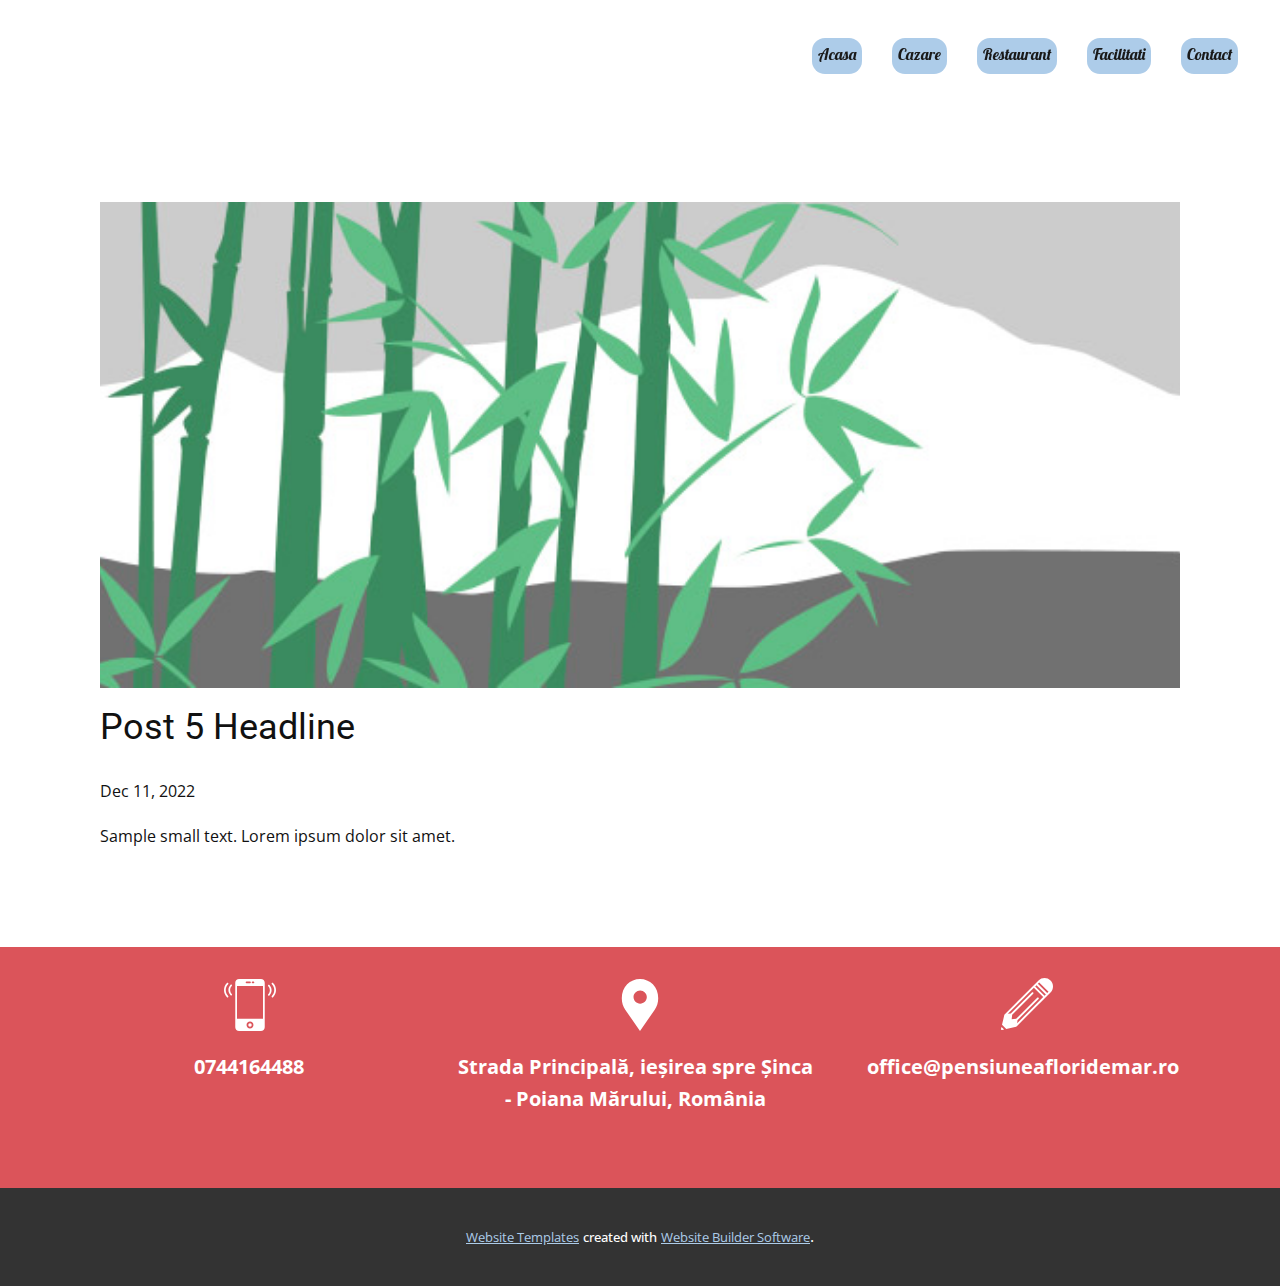
<file: blog/post-4.html>
<!DOCTYPE html>
<html style="font-size: 16px;" lang="en"><head>
    <meta name="viewport" content="width=device-width, initial-scale=1.0">
    <meta charset="utf-8">
    <meta name="keywords" content="Post 1 Headline">
    <meta name="description" content="">
    <title>Post 5 Headline</title>
    <link rel="stylesheet" href="../nicepage.css" media="screen">
<link rel="stylesheet" href="../Post-Template.css" media="screen">
    <script class="u-script" type="text/javascript" src="../jquery.js" defer=""></script>
    <script class="u-script" type="text/javascript" src="../nicepage.js" defer=""></script>
    <meta name="generator" content="Nicepage 5.2.4, nicepage.com">
    <link id="u-theme-google-font" rel="stylesheet" href="https://fonts.googleapis.com/css?family=Roboto:100,100i,300,300i,400,400i,500,500i,700,700i,900,900i|Open+Sans:300,300i,400,400i,500,500i,600,600i,700,700i,800,800i">
    <link id="u-page-google-font" rel="stylesheet" href="https://fonts.googleapis.com/css?family=Lobster:400">
    
    
    <script type="application/ld+json">{
		"@context": "http://schema.org",
		"@type": "Organization",
		"name": "PensiunaFlorideMar"
}</script>
    <meta name="theme-color" content="#478ac9">
  </head>
  <body class="u-body u-xl-mode" data-lang="en"><header class="u-clearfix u-header u-sticky u-sticky-4a27" id="sec-2f26"><div class="u-clearfix u-sheet u-valign-middle u-sheet-1">
        <nav class="u-menu u-menu-dropdown u-offcanvas u-menu-1">
          <div class="menu-collapse u-custom-font u-font-lobster" style="font-size: 1rem; letter-spacing: 0px;">
            <a class="u-button-style u-custom-left-right-menu-spacing u-custom-padding-bottom u-custom-top-bottom-menu-spacing u-nav-link u-text-active-palette-1-base u-text-hover-palette-2-base" href="#">
              <svg class="u-svg-link" viewBox="0 0 24 24"><use xmlns:xlink="http://www.w3.org/1999/xlink" xlink:href="#menu-hamburger"></use></svg>
              <svg class="u-svg-content" version="1.1" id="menu-hamburger" viewBox="0 0 16 16" x="0px" y="0px" xmlns:xlink="http://www.w3.org/1999/xlink" xmlns="http://www.w3.org/2000/svg"><g><rect y="1" width="16" height="2"></rect><rect y="7" width="16" height="2"></rect><rect y="13" width="16" height="2"></rect>
</g></svg>
            </a>
          </div>
          <div class="u-custom-menu u-nav-container">
            <ul class="u-custom-font u-font-lobster u-nav u-spacing-30 u-unstyled u-nav-1"><li class="u-nav-item"><a class="u-border-4 u-border-active-black u-border-hover-palette-1-light-1 u-border-no-left u-border-no-right u-border-no-top u-button-style u-nav-link u-palette-1-light-2 u-radius-13 u-text-active-palette-2-light-1 u-text-grey-90 u-text-hover-palette-3-dark-2" href="../Home.html" style="padding: 8px 6px;">Acasa</a>
</li><li class="u-nav-item"><a class="u-border-4 u-border-active-black u-border-hover-palette-1-light-1 u-border-no-left u-border-no-right u-border-no-top u-button-style u-nav-link u-palette-1-light-2 u-radius-13 u-text-active-palette-2-light-1 u-text-grey-90 u-text-hover-palette-3-dark-2" href="../Cazare.html" style="padding: 8px 6px;">Cazare</a>
</li><li class="u-nav-item"><a class="u-border-4 u-border-active-black u-border-hover-palette-1-light-1 u-border-no-left u-border-no-right u-border-no-top u-button-style u-nav-link u-palette-1-light-2 u-radius-13 u-text-active-palette-2-light-1 u-text-grey-90 u-text-hover-palette-3-dark-2" href="../Restaurant.html" style="padding: 8px 6px;">Restaurant</a>
</li><li class="u-nav-item"><a class="u-border-4 u-border-active-black u-border-hover-palette-1-light-1 u-border-no-left u-border-no-right u-border-no-top u-button-style u-nav-link u-palette-1-light-2 u-radius-13 u-text-active-palette-2-light-1 u-text-grey-90 u-text-hover-palette-3-dark-2" href="../Facilitati.html" style="padding: 8px 6px;">Facilitati</a>
</li><li class="u-nav-item"><a class="u-border-4 u-border-active-black u-border-hover-palette-1-light-1 u-border-no-left u-border-no-right u-border-no-top u-button-style u-nav-link u-palette-1-light-2 u-radius-13 u-text-active-palette-2-light-1 u-text-grey-90 u-text-hover-palette-3-dark-2" href="../Contact.html" style="padding: 8px 6px;">Contact</a>
</li></ul>
          </div>
          <div class="u-custom-menu u-nav-container-collapse">
            <div class="u-container-style u-grey-80 u-inner-container-layout u-opacity u-opacity-95 u-sidenav">
              <div class="u-inner-container-layout u-sidenav-overflow">
                <div class="u-menu-close"></div>
                <ul class="u-align-center u-custom-font u-font-lobster u-nav u-popupmenu-items u-unstyled u-nav-2"><li class="u-nav-item"><a class="u-button-style u-nav-link" href="../Home.html">Acasa</a>
</li><li class="u-nav-item"><a class="u-button-style u-nav-link" href="../Cazare.html">Cazare</a>
</li><li class="u-nav-item"><a class="u-button-style u-nav-link" href="../Restaurant.html">Restaurant</a>
</li><li class="u-nav-item"><a class="u-button-style u-nav-link" href="../Facilitati.html">Facilitati</a>
</li><li class="u-nav-item"><a class="u-button-style u-nav-link" href="../Contact.html">Contact</a>
</li></ul>
              </div>
            </div>
            <div class="u-grey-60 u-menu-overlay u-opacity u-opacity-70"></div>
          </div>
        </nav>
      </div></header>
    <section class="u-align-center u-clearfix u-section-1" id="sec-5e60">
      <div class="u-clearfix u-sheet u-valign-middle-md u-valign-middle-sm u-valign-middle-xs u-sheet-1"><!--post_details--><!--post_details_options_json--><!--{"source":""}--><!--/post_details_options_json--><!--blog_post-->
        <div class="u-container-style u-expanded-width u-post-details u-post-details-1">
          <div class="u-container-layout u-valign-middle u-container-layout-1"><!--blog_post_image-->
            <img alt="" class="u-blog-control u-expanded-width u-image u-image-default u-image-1" src="../images/68f64b9d.jpeg"><!--/blog_post_image--><!--blog_post_header-->
            <h2 class="u-blog-control u-text u-text-1">Post 5 Headline</h2><!--/blog_post_header--><!--blog_post_metadata-->
            <div class="u-blog-control u-metadata u-metadata-1"><!--blog_post_metadata_date-->
              <span class="u-meta-date u-meta-icon">Dec 11, 2022</span><!--/blog_post_metadata_date--><!--blog_post_metadata_category-->
              <!--/blog_post_metadata_category--><!--blog_post_metadata_comments-->
              <!--/blog_post_metadata_comments-->
            </div><!--/blog_post_metadata--><!--blog_post_content-->
            <div class="u-align-justify u-blog-control u-post-content u-text u-text-2 fr-view">
  Sample small text. Lorem ipsum dolor sit amet.
  </div><!--/blog_post_content-->
          </div>
        </div><!--/blog_post--><!--/post_details-->
      </div>
    </section>
    
    
    <footer class="u-align-center u-clearfix u-footer u-palette-2-base u-footer" id="sec-36e7"><div class="u-clearfix u-sheet u-sheet-1"><span class="u-icon u-icon-1"><svg class="u-svg-link" preserveAspectRatio="xMidYMin slice" viewBox="0 0 54.757 54.757" style=""><use xmlns:xlink="http://www.w3.org/1999/xlink" xlink:href="#svg-a69f"></use></svg><svg class="u-svg-content" viewBox="0 0 54.757 54.757" x="0px" y="0px" id="svg-a69f" style="enable-background:new 0 0 54.757 54.757;"><path d="M40.94,5.617C37.318,1.995,32.502,0,27.38,0c-5.123,0-9.938,1.995-13.56,5.617c-6.703,6.702-7.536,19.312-1.804,26.952
	L27.38,54.757L42.721,32.6C48.476,24.929,47.643,12.319,40.94,5.617z M27.557,26c-3.859,0-7-3.141-7-7s3.141-7,7-7s7,3.141,7,7
	S31.416,26,27.557,26z"></path></svg></span><span class="u-icon u-icon-2"><svg class="u-svg-link" preserveAspectRatio="xMidYMin slice" viewBox="0 0 60 60" style=""><use xmlns:xlink="http://www.w3.org/1999/xlink" xlink:href="#svg-5359"></use></svg><svg class="u-svg-content" viewBox="0 0 60 60" x="0px" y="0px" id="svg-5359" style="enable-background:new 0 0 60 60;"><g><path d="M56.612,4.569c-0.391-0.391-1.023-0.391-1.414,0s-0.391,1.023,0,1.414c3.736,3.736,3.736,9.815,0,13.552
		c-0.391,0.391-0.391,1.023,0,1.414c0.195,0.195,0.451,0.293,0.707,0.293s0.512-0.098,0.707-0.293
		C61.128,16.434,61.128,9.085,56.612,4.569z"></path><path d="M52.401,6.845c-0.391-0.391-1.023-0.391-1.414,0s-0.391,1.023,0,1.414c1.237,1.237,1.918,2.885,1.918,4.639
		s-0.681,3.401-1.918,4.638c-0.391,0.391-0.391,1.023,0,1.414c0.195,0.195,0.451,0.293,0.707,0.293s0.512-0.098,0.707-0.293
		c1.615-1.614,2.504-3.764,2.504-6.052S54.017,8.459,52.401,6.845z"></path><path d="M4.802,5.983c0.391-0.391,0.391-1.023,0-1.414s-1.023-0.391-1.414,0c-4.516,4.516-4.516,11.864,0,16.38
		c0.195,0.195,0.451,0.293,0.707,0.293s0.512-0.098,0.707-0.293c0.391-0.391,0.391-1.023,0-1.414
		C1.065,15.799,1.065,9.72,4.802,5.983z"></path><path d="M9.013,6.569c-0.391-0.391-1.023-0.391-1.414,0c-1.615,1.614-2.504,3.764-2.504,6.052s0.889,4.438,2.504,6.053
		c0.195,0.195,0.451,0.293,0.707,0.293s0.512-0.098,0.707-0.293c0.391-0.391,0.391-1.023,0-1.414
		c-1.237-1.237-1.918-2.885-1.918-4.639S7.775,9.22,9.013,7.983C9.403,7.593,9.403,6.96,9.013,6.569z"></path><circle cx="30" cy="53" r="2"></circle><path d="M42.595,0H17.405C14.976,0,13,1.977,13,4.405v51.189C13,58.023,14.976,60,17.405,60h25.189C45.024,60,47,58.023,47,55.595
		V4.405C47,1.977,45.024,0,42.595,0z M33,3h1c0.552,0,1,0.447,1,1s-0.448,1-1,1h-1c-0.552,0-1-0.447-1-1S32.448,3,33,3z M26,3h4
		c0.552,0,1,0.447,1,1s-0.448,1-1,1h-4c-0.552,0-1-0.447-1-1S25.448,3,26,3z M30,57c-2.206,0-4-1.794-4-4s1.794-4,4-4s4,1.794,4,4
		S32.206,57,30,57z M45,46H15V8h30V46z"></path>
</g></svg></span><span class="u-icon u-icon-3"><svg class="u-svg-link" preserveAspectRatio="xMidYMin slice" viewBox="0 0 55.25 55.25" style=""><use xmlns:xlink="http://www.w3.org/1999/xlink" xlink:href="#svg-7856"></use></svg><svg class="u-svg-content" viewBox="0 0 55.25 55.25" x="0px" y="0px" id="svg-7856" style="enable-background:new 0 0 55.25 55.25;"><g><path d="M0.523,51.933l-0.497,2.085c-0.016,0.067-0.02,0.135-0.022,0.202C0.004,54.234,0,54.246,0,54.259
		c0.001,0.114,0.026,0.225,0.065,0.332c0.009,0.025,0.019,0.047,0.03,0.071c0.049,0.107,0.11,0.21,0.196,0.296
		c0.095,0.095,0.207,0.168,0.328,0.218c0.121,0.05,0.25,0.075,0.379,0.075c0.077,0,0.155-0.009,0.231-0.027l2.086-0.497
		L0.523,51.933z"></path><path d="M52.618,2.631c-3.51-3.508-9.219-3.508-12.729,0L3.827,38.693C3.81,38.71,3.8,38.731,3.785,38.749
		c-0.021,0.024-0.039,0.05-0.058,0.076c-0.053,0.074-0.094,0.153-0.125,0.239c-0.009,0.026-0.022,0.049-0.029,0.075
		c-0.003,0.01-0.009,0.02-0.012,0.03l-2.495,10.48L5.6,54.182l10.48-2.495c0.027-0.006,0.051-0.021,0.077-0.03
		c0.034-0.011,0.066-0.024,0.099-0.039c0.072-0.033,0.139-0.074,0.201-0.123c0.024-0.019,0.049-0.033,0.072-0.054
		c0.008-0.008,0.018-0.012,0.026-0.02l36.063-36.063C56.127,11.85,56.127,6.14,52.618,2.631z M17.157,47.992l0.354-3.183
		L39.889,22.43c0.391-0.391,0.391-1.023,0-1.414s-1.023-0.391-1.414,0L16.097,43.395l-4.773,0.53l0.53-4.773l22.38-22.378
		c0.391-0.391,0.391-1.023,0-1.414s-1.023-0.391-1.414,0L10.44,37.738l-3.183,0.354L34.94,10.409l9.9,9.9L17.157,47.992z
		 M46.254,18.895l-9.9-9.9l1.414-1.414l9.9,9.9L46.254,18.895z M49.082,16.067l-9.9-9.9l1.415-1.415l9.9,9.9L49.082,16.067z"></path>
</g></svg></span>
        <div class="u-expanded-width u-list u-list-1">
          <div class="u-repeater u-repeater-1">
            <div class="u-align-center u-container-style u-list-item u-repeater-item">
              <div class="u-container-layout u-similar-container u-container-layout-1">
                <p class="u-custom-item u-text u-text-1">0744164488 </p>
              </div>
            </div>
            <div class="u-align-center u-container-style u-list-item u-repeater-item">
              <div class="u-container-layout u-similar-container u-container-layout-2">
                <p class="u-custom-item u-text u-text-2">Strada Principală, ieșirea spre Șinca<br>- Poiana Mărului, România
                </p>
              </div>
            </div>
            <div class="u-align-center u-container-style u-list-item u-repeater-item">
              <div class="u-container-layout u-similar-container u-container-layout-3">
                <p class="u-custom-item u-text u-text-3">
                  <span style="font-weight: 700;">office@pensiuneafloridemar.ro<span style="font-weight: 700;"></span>
                  </span>
                </p>
              </div>
            </div>
          </div>
        </div>
      </div></footer>
    <section class="u-backlink u-clearfix u-grey-80">
      <a class="u-link" href="https://nicepage.com/website-templates" target="_blank">
        <span>Website Templates</span>
      </a>
      <p class="u-text">
        <span>created with</span>
      </p>
      <a class="u-link" href="" target="_blank">
        <span>Website Builder Software</span>
      </a>. 
    </section>
  
</body></html>
</file>
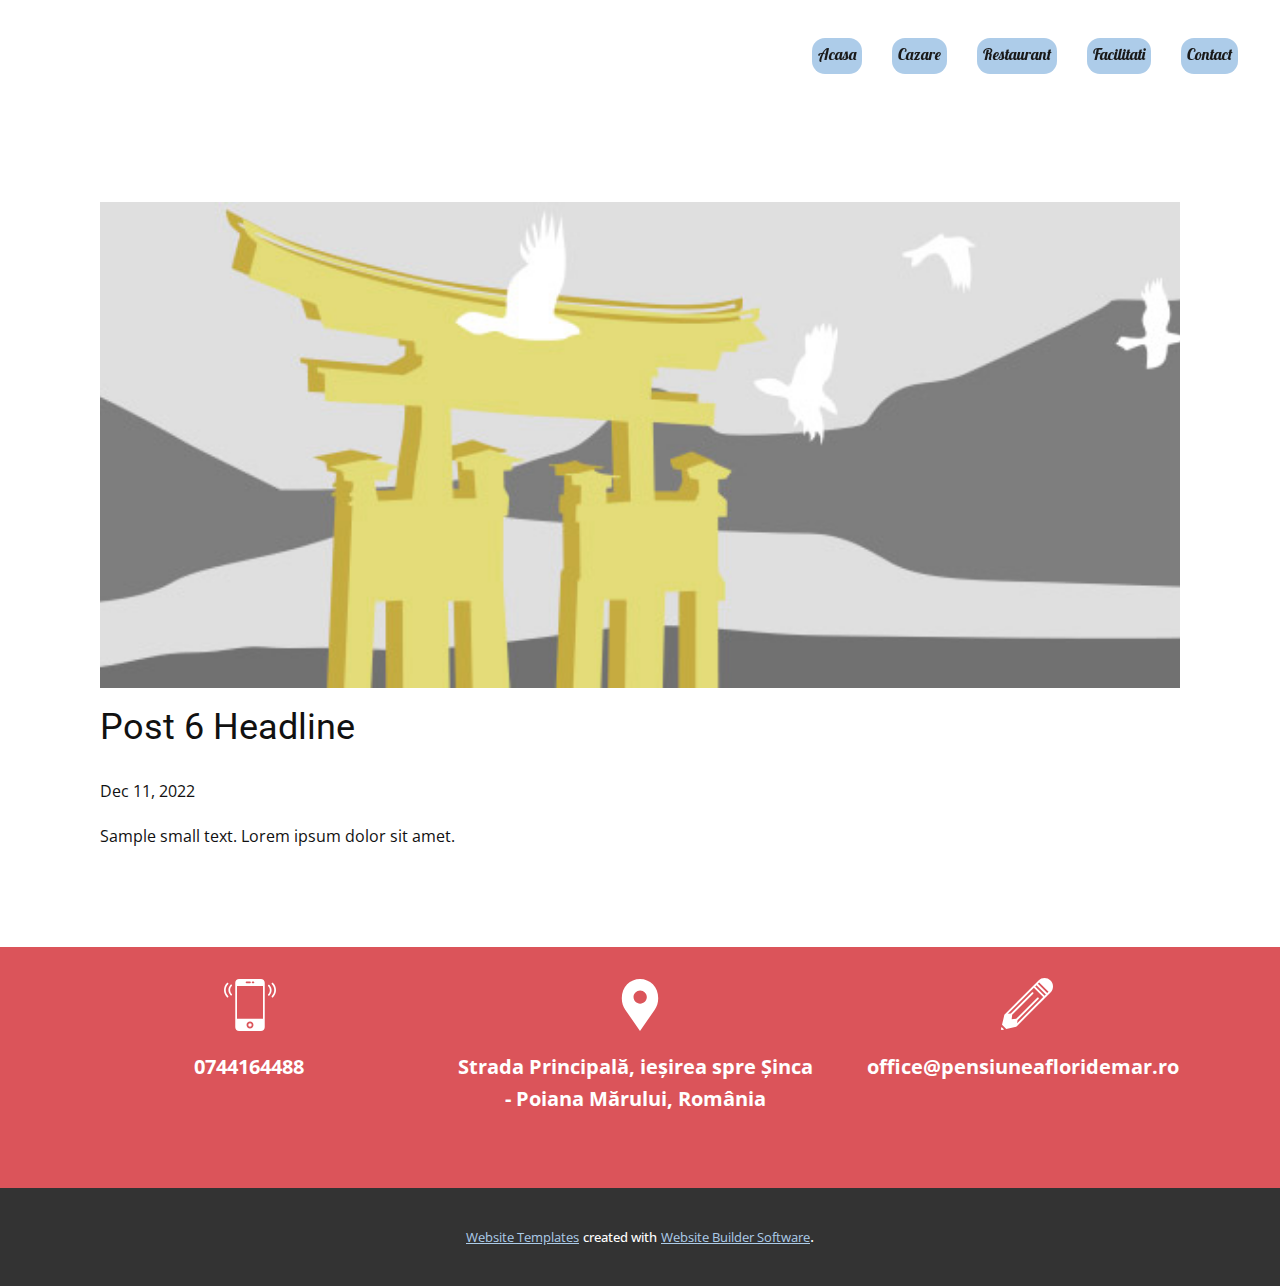
<file: blog/post-5.html>
<!DOCTYPE html>
<html style="font-size: 16px;" lang="en"><head>
    <meta name="viewport" content="width=device-width, initial-scale=1.0">
    <meta charset="utf-8">
    <meta name="keywords" content="Post 1 Headline">
    <meta name="description" content="">
    <title>Post 6 Headline</title>
    <link rel="stylesheet" href="../nicepage.css" media="screen">
<link rel="stylesheet" href="../Post-Template.css" media="screen">
    <script class="u-script" type="text/javascript" src="../jquery.js" defer=""></script>
    <script class="u-script" type="text/javascript" src="../nicepage.js" defer=""></script>
    <meta name="generator" content="Nicepage 5.2.4, nicepage.com">
    <link id="u-theme-google-font" rel="stylesheet" href="https://fonts.googleapis.com/css?family=Roboto:100,100i,300,300i,400,400i,500,500i,700,700i,900,900i|Open+Sans:300,300i,400,400i,500,500i,600,600i,700,700i,800,800i">
    <link id="u-page-google-font" rel="stylesheet" href="https://fonts.googleapis.com/css?family=Lobster:400">
    
    
    <script type="application/ld+json">{
		"@context": "http://schema.org",
		"@type": "Organization",
		"name": "PensiunaFlorideMar"
}</script>
    <meta name="theme-color" content="#478ac9">
  </head>
  <body class="u-body u-xl-mode" data-lang="en"><header class="u-clearfix u-header u-sticky u-sticky-4a27" id="sec-2f26"><div class="u-clearfix u-sheet u-valign-middle u-sheet-1">
        <nav class="u-menu u-menu-dropdown u-offcanvas u-menu-1">
          <div class="menu-collapse u-custom-font u-font-lobster" style="font-size: 1rem; letter-spacing: 0px;">
            <a class="u-button-style u-custom-left-right-menu-spacing u-custom-padding-bottom u-custom-top-bottom-menu-spacing u-nav-link u-text-active-palette-1-base u-text-hover-palette-2-base" href="#">
              <svg class="u-svg-link" viewBox="0 0 24 24"><use xmlns:xlink="http://www.w3.org/1999/xlink" xlink:href="#menu-hamburger"></use></svg>
              <svg class="u-svg-content" version="1.1" id="menu-hamburger" viewBox="0 0 16 16" x="0px" y="0px" xmlns:xlink="http://www.w3.org/1999/xlink" xmlns="http://www.w3.org/2000/svg"><g><rect y="1" width="16" height="2"></rect><rect y="7" width="16" height="2"></rect><rect y="13" width="16" height="2"></rect>
</g></svg>
            </a>
          </div>
          <div class="u-custom-menu u-nav-container">
            <ul class="u-custom-font u-font-lobster u-nav u-spacing-30 u-unstyled u-nav-1"><li class="u-nav-item"><a class="u-border-4 u-border-active-black u-border-hover-palette-1-light-1 u-border-no-left u-border-no-right u-border-no-top u-button-style u-nav-link u-palette-1-light-2 u-radius-13 u-text-active-palette-2-light-1 u-text-grey-90 u-text-hover-palette-3-dark-2" href="../Home.html" style="padding: 8px 6px;">Acasa</a>
</li><li class="u-nav-item"><a class="u-border-4 u-border-active-black u-border-hover-palette-1-light-1 u-border-no-left u-border-no-right u-border-no-top u-button-style u-nav-link u-palette-1-light-2 u-radius-13 u-text-active-palette-2-light-1 u-text-grey-90 u-text-hover-palette-3-dark-2" href="../Cazare.html" style="padding: 8px 6px;">Cazare</a>
</li><li class="u-nav-item"><a class="u-border-4 u-border-active-black u-border-hover-palette-1-light-1 u-border-no-left u-border-no-right u-border-no-top u-button-style u-nav-link u-palette-1-light-2 u-radius-13 u-text-active-palette-2-light-1 u-text-grey-90 u-text-hover-palette-3-dark-2" href="../Restaurant.html" style="padding: 8px 6px;">Restaurant</a>
</li><li class="u-nav-item"><a class="u-border-4 u-border-active-black u-border-hover-palette-1-light-1 u-border-no-left u-border-no-right u-border-no-top u-button-style u-nav-link u-palette-1-light-2 u-radius-13 u-text-active-palette-2-light-1 u-text-grey-90 u-text-hover-palette-3-dark-2" href="../Facilitati.html" style="padding: 8px 6px;">Facilitati</a>
</li><li class="u-nav-item"><a class="u-border-4 u-border-active-black u-border-hover-palette-1-light-1 u-border-no-left u-border-no-right u-border-no-top u-button-style u-nav-link u-palette-1-light-2 u-radius-13 u-text-active-palette-2-light-1 u-text-grey-90 u-text-hover-palette-3-dark-2" href="../Contact.html" style="padding: 8px 6px;">Contact</a>
</li></ul>
          </div>
          <div class="u-custom-menu u-nav-container-collapse">
            <div class="u-container-style u-grey-80 u-inner-container-layout u-opacity u-opacity-95 u-sidenav">
              <div class="u-inner-container-layout u-sidenav-overflow">
                <div class="u-menu-close"></div>
                <ul class="u-align-center u-custom-font u-font-lobster u-nav u-popupmenu-items u-unstyled u-nav-2"><li class="u-nav-item"><a class="u-button-style u-nav-link" href="../Home.html">Acasa</a>
</li><li class="u-nav-item"><a class="u-button-style u-nav-link" href="../Cazare.html">Cazare</a>
</li><li class="u-nav-item"><a class="u-button-style u-nav-link" href="../Restaurant.html">Restaurant</a>
</li><li class="u-nav-item"><a class="u-button-style u-nav-link" href="../Facilitati.html">Facilitati</a>
</li><li class="u-nav-item"><a class="u-button-style u-nav-link" href="../Contact.html">Contact</a>
</li></ul>
              </div>
            </div>
            <div class="u-grey-60 u-menu-overlay u-opacity u-opacity-70"></div>
          </div>
        </nav>
      </div></header>
    <section class="u-align-center u-clearfix u-section-1" id="sec-5e60">
      <div class="u-clearfix u-sheet u-valign-middle-md u-valign-middle-sm u-valign-middle-xs u-sheet-1"><!--post_details--><!--post_details_options_json--><!--{"source":""}--><!--/post_details_options_json--><!--blog_post-->
        <div class="u-container-style u-expanded-width u-post-details u-post-details-1">
          <div class="u-container-layout u-valign-middle u-container-layout-1"><!--blog_post_image-->
            <img alt="" class="u-blog-control u-expanded-width u-image u-image-default u-image-1" src="../images/8ad73f3c.jpeg"><!--/blog_post_image--><!--blog_post_header-->
            <h2 class="u-blog-control u-text u-text-1">Post 6 Headline</h2><!--/blog_post_header--><!--blog_post_metadata-->
            <div class="u-blog-control u-metadata u-metadata-1"><!--blog_post_metadata_date-->
              <span class="u-meta-date u-meta-icon">Dec 11, 2022</span><!--/blog_post_metadata_date--><!--blog_post_metadata_category-->
              <!--/blog_post_metadata_category--><!--blog_post_metadata_comments-->
              <!--/blog_post_metadata_comments-->
            </div><!--/blog_post_metadata--><!--blog_post_content-->
            <div class="u-align-justify u-blog-control u-post-content u-text u-text-2 fr-view">
  Sample small text. Lorem ipsum dolor sit amet.
  </div><!--/blog_post_content-->
          </div>
        </div><!--/blog_post--><!--/post_details-->
      </div>
    </section>
    
    
    <footer class="u-align-center u-clearfix u-footer u-palette-2-base u-footer" id="sec-36e7"><div class="u-clearfix u-sheet u-sheet-1"><span class="u-icon u-icon-1"><svg class="u-svg-link" preserveAspectRatio="xMidYMin slice" viewBox="0 0 54.757 54.757" style=""><use xmlns:xlink="http://www.w3.org/1999/xlink" xlink:href="#svg-a69f"></use></svg><svg class="u-svg-content" viewBox="0 0 54.757 54.757" x="0px" y="0px" id="svg-a69f" style="enable-background:new 0 0 54.757 54.757;"><path d="M40.94,5.617C37.318,1.995,32.502,0,27.38,0c-5.123,0-9.938,1.995-13.56,5.617c-6.703,6.702-7.536,19.312-1.804,26.952
	L27.38,54.757L42.721,32.6C48.476,24.929,47.643,12.319,40.94,5.617z M27.557,26c-3.859,0-7-3.141-7-7s3.141-7,7-7s7,3.141,7,7
	S31.416,26,27.557,26z"></path></svg></span><span class="u-icon u-icon-2"><svg class="u-svg-link" preserveAspectRatio="xMidYMin slice" viewBox="0 0 60 60" style=""><use xmlns:xlink="http://www.w3.org/1999/xlink" xlink:href="#svg-5359"></use></svg><svg class="u-svg-content" viewBox="0 0 60 60" x="0px" y="0px" id="svg-5359" style="enable-background:new 0 0 60 60;"><g><path d="M56.612,4.569c-0.391-0.391-1.023-0.391-1.414,0s-0.391,1.023,0,1.414c3.736,3.736,3.736,9.815,0,13.552
		c-0.391,0.391-0.391,1.023,0,1.414c0.195,0.195,0.451,0.293,0.707,0.293s0.512-0.098,0.707-0.293
		C61.128,16.434,61.128,9.085,56.612,4.569z"></path><path d="M52.401,6.845c-0.391-0.391-1.023-0.391-1.414,0s-0.391,1.023,0,1.414c1.237,1.237,1.918,2.885,1.918,4.639
		s-0.681,3.401-1.918,4.638c-0.391,0.391-0.391,1.023,0,1.414c0.195,0.195,0.451,0.293,0.707,0.293s0.512-0.098,0.707-0.293
		c1.615-1.614,2.504-3.764,2.504-6.052S54.017,8.459,52.401,6.845z"></path><path d="M4.802,5.983c0.391-0.391,0.391-1.023,0-1.414s-1.023-0.391-1.414,0c-4.516,4.516-4.516,11.864,0,16.38
		c0.195,0.195,0.451,0.293,0.707,0.293s0.512-0.098,0.707-0.293c0.391-0.391,0.391-1.023,0-1.414
		C1.065,15.799,1.065,9.72,4.802,5.983z"></path><path d="M9.013,6.569c-0.391-0.391-1.023-0.391-1.414,0c-1.615,1.614-2.504,3.764-2.504,6.052s0.889,4.438,2.504,6.053
		c0.195,0.195,0.451,0.293,0.707,0.293s0.512-0.098,0.707-0.293c0.391-0.391,0.391-1.023,0-1.414
		c-1.237-1.237-1.918-2.885-1.918-4.639S7.775,9.22,9.013,7.983C9.403,7.593,9.403,6.96,9.013,6.569z"></path><circle cx="30" cy="53" r="2"></circle><path d="M42.595,0H17.405C14.976,0,13,1.977,13,4.405v51.189C13,58.023,14.976,60,17.405,60h25.189C45.024,60,47,58.023,47,55.595
		V4.405C47,1.977,45.024,0,42.595,0z M33,3h1c0.552,0,1,0.447,1,1s-0.448,1-1,1h-1c-0.552,0-1-0.447-1-1S32.448,3,33,3z M26,3h4
		c0.552,0,1,0.447,1,1s-0.448,1-1,1h-4c-0.552,0-1-0.447-1-1S25.448,3,26,3z M30,57c-2.206,0-4-1.794-4-4s1.794-4,4-4s4,1.794,4,4
		S32.206,57,30,57z M45,46H15V8h30V46z"></path>
</g></svg></span><span class="u-icon u-icon-3"><svg class="u-svg-link" preserveAspectRatio="xMidYMin slice" viewBox="0 0 55.25 55.25" style=""><use xmlns:xlink="http://www.w3.org/1999/xlink" xlink:href="#svg-7856"></use></svg><svg class="u-svg-content" viewBox="0 0 55.25 55.25" x="0px" y="0px" id="svg-7856" style="enable-background:new 0 0 55.25 55.25;"><g><path d="M0.523,51.933l-0.497,2.085c-0.016,0.067-0.02,0.135-0.022,0.202C0.004,54.234,0,54.246,0,54.259
		c0.001,0.114,0.026,0.225,0.065,0.332c0.009,0.025,0.019,0.047,0.03,0.071c0.049,0.107,0.11,0.21,0.196,0.296
		c0.095,0.095,0.207,0.168,0.328,0.218c0.121,0.05,0.25,0.075,0.379,0.075c0.077,0,0.155-0.009,0.231-0.027l2.086-0.497
		L0.523,51.933z"></path><path d="M52.618,2.631c-3.51-3.508-9.219-3.508-12.729,0L3.827,38.693C3.81,38.71,3.8,38.731,3.785,38.749
		c-0.021,0.024-0.039,0.05-0.058,0.076c-0.053,0.074-0.094,0.153-0.125,0.239c-0.009,0.026-0.022,0.049-0.029,0.075
		c-0.003,0.01-0.009,0.02-0.012,0.03l-2.495,10.48L5.6,54.182l10.48-2.495c0.027-0.006,0.051-0.021,0.077-0.03
		c0.034-0.011,0.066-0.024,0.099-0.039c0.072-0.033,0.139-0.074,0.201-0.123c0.024-0.019,0.049-0.033,0.072-0.054
		c0.008-0.008,0.018-0.012,0.026-0.02l36.063-36.063C56.127,11.85,56.127,6.14,52.618,2.631z M17.157,47.992l0.354-3.183
		L39.889,22.43c0.391-0.391,0.391-1.023,0-1.414s-1.023-0.391-1.414,0L16.097,43.395l-4.773,0.53l0.53-4.773l22.38-22.378
		c0.391-0.391,0.391-1.023,0-1.414s-1.023-0.391-1.414,0L10.44,37.738l-3.183,0.354L34.94,10.409l9.9,9.9L17.157,47.992z
		 M46.254,18.895l-9.9-9.9l1.414-1.414l9.9,9.9L46.254,18.895z M49.082,16.067l-9.9-9.9l1.415-1.415l9.9,9.9L49.082,16.067z"></path>
</g></svg></span>
        <div class="u-expanded-width u-list u-list-1">
          <div class="u-repeater u-repeater-1">
            <div class="u-align-center u-container-style u-list-item u-repeater-item">
              <div class="u-container-layout u-similar-container u-container-layout-1">
                <p class="u-custom-item u-text u-text-1">0744164488 </p>
              </div>
            </div>
            <div class="u-align-center u-container-style u-list-item u-repeater-item">
              <div class="u-container-layout u-similar-container u-container-layout-2">
                <p class="u-custom-item u-text u-text-2">Strada Principală, ieșirea spre Șinca<br>- Poiana Mărului, România
                </p>
              </div>
            </div>
            <div class="u-align-center u-container-style u-list-item u-repeater-item">
              <div class="u-container-layout u-similar-container u-container-layout-3">
                <p class="u-custom-item u-text u-text-3">
                  <span style="font-weight: 700;">office@pensiuneafloridemar.ro<span style="font-weight: 700;"></span>
                  </span>
                </p>
              </div>
            </div>
          </div>
        </div>
      </div></footer>
    <section class="u-backlink u-clearfix u-grey-80">
      <a class="u-link" href="https://nicepage.com/website-templates" target="_blank">
        <span>Website Templates</span>
      </a>
      <p class="u-text">
        <span>created with</span>
      </p>
      <a class="u-link" href="" target="_blank">
        <span>Website Builder Software</span>
      </a>. 
    </section>
  
</body></html>
</file>
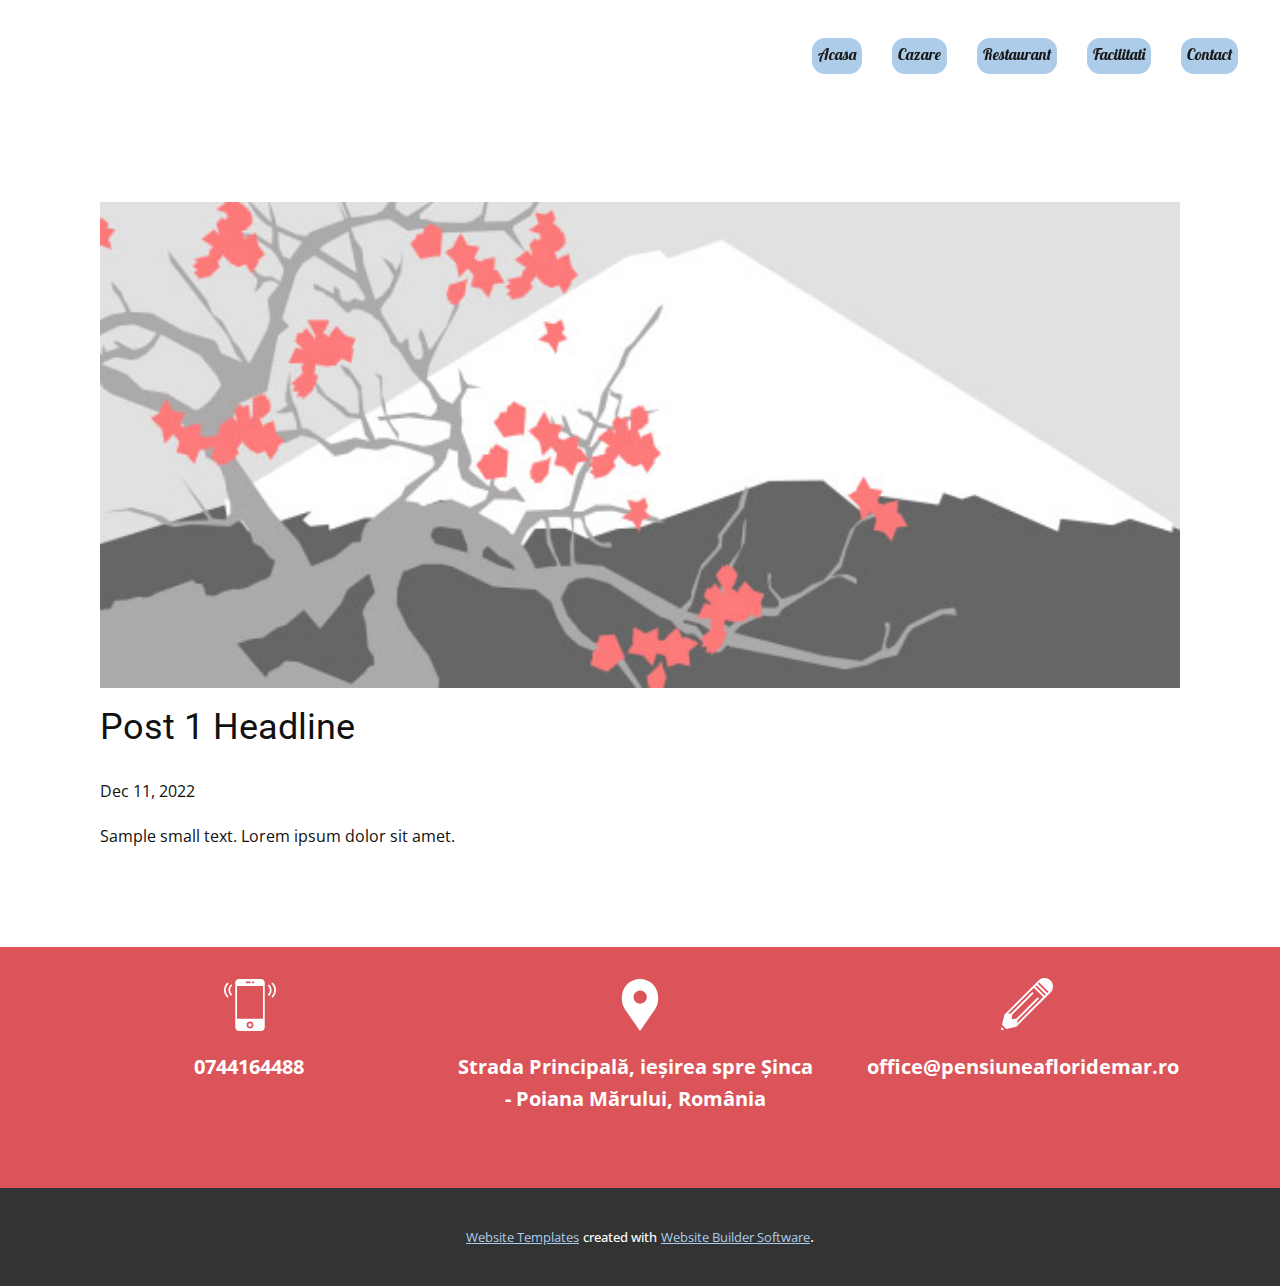
<file: blog/post.html>
<!DOCTYPE html>
<html style="font-size: 16px;" lang="en"><head>
    <meta name="viewport" content="width=device-width, initial-scale=1.0">
    <meta charset="utf-8">
    <meta name="keywords" content="Post 1 Headline">
    <meta name="description" content="">
    <title>Post 1 Headline</title>
    <link rel="stylesheet" href="../nicepage.css" media="screen">
<link rel="stylesheet" href="../Post-Template.css" media="screen">
    <script class="u-script" type="text/javascript" src="../jquery.js" defer=""></script>
    <script class="u-script" type="text/javascript" src="../nicepage.js" defer=""></script>
    <meta name="generator" content="Nicepage 5.2.4, nicepage.com">
    <link id="u-theme-google-font" rel="stylesheet" href="https://fonts.googleapis.com/css?family=Roboto:100,100i,300,300i,400,400i,500,500i,700,700i,900,900i|Open+Sans:300,300i,400,400i,500,500i,600,600i,700,700i,800,800i">
    <link id="u-page-google-font" rel="stylesheet" href="https://fonts.googleapis.com/css?family=Lobster:400">
    
    
    <script type="application/ld+json">{
		"@context": "http://schema.org",
		"@type": "Organization",
		"name": "PensiunaFlorideMar"
}</script>
    <meta name="theme-color" content="#478ac9">
  </head>
  <body class="u-body u-xl-mode" data-lang="en"><header class="u-clearfix u-header u-sticky u-sticky-4a27" id="sec-2f26"><div class="u-clearfix u-sheet u-valign-middle u-sheet-1">
        <nav class="u-menu u-menu-dropdown u-offcanvas u-menu-1">
          <div class="menu-collapse u-custom-font u-font-lobster" style="font-size: 1rem; letter-spacing: 0px;">
            <a class="u-button-style u-custom-left-right-menu-spacing u-custom-padding-bottom u-custom-top-bottom-menu-spacing u-nav-link u-text-active-palette-1-base u-text-hover-palette-2-base" href="#">
              <svg class="u-svg-link" viewBox="0 0 24 24"><use xmlns:xlink="http://www.w3.org/1999/xlink" xlink:href="#menu-hamburger"></use></svg>
              <svg class="u-svg-content" version="1.1" id="menu-hamburger" viewBox="0 0 16 16" x="0px" y="0px" xmlns:xlink="http://www.w3.org/1999/xlink" xmlns="http://www.w3.org/2000/svg"><g><rect y="1" width="16" height="2"></rect><rect y="7" width="16" height="2"></rect><rect y="13" width="16" height="2"></rect>
</g></svg>
            </a>
          </div>
          <div class="u-custom-menu u-nav-container">
            <ul class="u-custom-font u-font-lobster u-nav u-spacing-30 u-unstyled u-nav-1"><li class="u-nav-item"><a class="u-border-4 u-border-active-black u-border-hover-palette-1-light-1 u-border-no-left u-border-no-right u-border-no-top u-button-style u-nav-link u-palette-1-light-2 u-radius-13 u-text-active-palette-2-light-1 u-text-grey-90 u-text-hover-palette-3-dark-2" href="../Home.html" style="padding: 8px 6px;">Acasa</a>
</li><li class="u-nav-item"><a class="u-border-4 u-border-active-black u-border-hover-palette-1-light-1 u-border-no-left u-border-no-right u-border-no-top u-button-style u-nav-link u-palette-1-light-2 u-radius-13 u-text-active-palette-2-light-1 u-text-grey-90 u-text-hover-palette-3-dark-2" href="../Cazare.html" style="padding: 8px 6px;">Cazare</a>
</li><li class="u-nav-item"><a class="u-border-4 u-border-active-black u-border-hover-palette-1-light-1 u-border-no-left u-border-no-right u-border-no-top u-button-style u-nav-link u-palette-1-light-2 u-radius-13 u-text-active-palette-2-light-1 u-text-grey-90 u-text-hover-palette-3-dark-2" href="../Restaurant.html" style="padding: 8px 6px;">Restaurant</a>
</li><li class="u-nav-item"><a class="u-border-4 u-border-active-black u-border-hover-palette-1-light-1 u-border-no-left u-border-no-right u-border-no-top u-button-style u-nav-link u-palette-1-light-2 u-radius-13 u-text-active-palette-2-light-1 u-text-grey-90 u-text-hover-palette-3-dark-2" href="../Facilitati.html" style="padding: 8px 6px;">Facilitati</a>
</li><li class="u-nav-item"><a class="u-border-4 u-border-active-black u-border-hover-palette-1-light-1 u-border-no-left u-border-no-right u-border-no-top u-button-style u-nav-link u-palette-1-light-2 u-radius-13 u-text-active-palette-2-light-1 u-text-grey-90 u-text-hover-palette-3-dark-2" href="../Contact.html" style="padding: 8px 6px;">Contact</a>
</li></ul>
          </div>
          <div class="u-custom-menu u-nav-container-collapse">
            <div class="u-container-style u-grey-80 u-inner-container-layout u-opacity u-opacity-95 u-sidenav">
              <div class="u-inner-container-layout u-sidenav-overflow">
                <div class="u-menu-close"></div>
                <ul class="u-align-center u-custom-font u-font-lobster u-nav u-popupmenu-items u-unstyled u-nav-2"><li class="u-nav-item"><a class="u-button-style u-nav-link" href="../Home.html">Acasa</a>
</li><li class="u-nav-item"><a class="u-button-style u-nav-link" href="../Cazare.html">Cazare</a>
</li><li class="u-nav-item"><a class="u-button-style u-nav-link" href="../Restaurant.html">Restaurant</a>
</li><li class="u-nav-item"><a class="u-button-style u-nav-link" href="../Facilitati.html">Facilitati</a>
</li><li class="u-nav-item"><a class="u-button-style u-nav-link" href="../Contact.html">Contact</a>
</li></ul>
              </div>
            </div>
            <div class="u-grey-60 u-menu-overlay u-opacity u-opacity-70"></div>
          </div>
        </nav>
      </div></header>
    <section class="u-align-center u-clearfix u-section-1" id="sec-5e60">
      <div class="u-clearfix u-sheet u-valign-middle-md u-valign-middle-sm u-valign-middle-xs u-sheet-1"><!--post_details--><!--post_details_options_json--><!--{"source":""}--><!--/post_details_options_json--><!--blog_post-->
        <div class="u-container-style u-expanded-width u-post-details u-post-details-1">
          <div class="u-container-layout u-valign-middle u-container-layout-1"><!--blog_post_image-->
            <img alt="" class="u-blog-control u-expanded-width u-image u-image-default u-image-1" src="../images/0fd3416c.jpeg"><!--/blog_post_image--><!--blog_post_header-->
            <h2 class="u-blog-control u-text u-text-1">Post 1 Headline</h2><!--/blog_post_header--><!--blog_post_metadata-->
            <div class="u-blog-control u-metadata u-metadata-1"><!--blog_post_metadata_date-->
              <span class="u-meta-date u-meta-icon">Dec 11, 2022</span><!--/blog_post_metadata_date--><!--blog_post_metadata_category-->
              <!--/blog_post_metadata_category--><!--blog_post_metadata_comments-->
              <!--/blog_post_metadata_comments-->
            </div><!--/blog_post_metadata--><!--blog_post_content-->
            <div class="u-align-justify u-blog-control u-post-content u-text u-text-2 fr-view">
  Sample small text. Lorem ipsum dolor sit amet.
  </div><!--/blog_post_content-->
          </div>
        </div><!--/blog_post--><!--/post_details-->
      </div>
    </section>
    
    
    <footer class="u-align-center u-clearfix u-footer u-palette-2-base u-footer" id="sec-36e7"><div class="u-clearfix u-sheet u-sheet-1"><span class="u-icon u-icon-1"><svg class="u-svg-link" preserveAspectRatio="xMidYMin slice" viewBox="0 0 54.757 54.757" style=""><use xmlns:xlink="http://www.w3.org/1999/xlink" xlink:href="#svg-a69f"></use></svg><svg class="u-svg-content" viewBox="0 0 54.757 54.757" x="0px" y="0px" id="svg-a69f" style="enable-background:new 0 0 54.757 54.757;"><path d="M40.94,5.617C37.318,1.995,32.502,0,27.38,0c-5.123,0-9.938,1.995-13.56,5.617c-6.703,6.702-7.536,19.312-1.804,26.952
	L27.38,54.757L42.721,32.6C48.476,24.929,47.643,12.319,40.94,5.617z M27.557,26c-3.859,0-7-3.141-7-7s3.141-7,7-7s7,3.141,7,7
	S31.416,26,27.557,26z"></path></svg></span><span class="u-icon u-icon-2"><svg class="u-svg-link" preserveAspectRatio="xMidYMin slice" viewBox="0 0 60 60" style=""><use xmlns:xlink="http://www.w3.org/1999/xlink" xlink:href="#svg-5359"></use></svg><svg class="u-svg-content" viewBox="0 0 60 60" x="0px" y="0px" id="svg-5359" style="enable-background:new 0 0 60 60;"><g><path d="M56.612,4.569c-0.391-0.391-1.023-0.391-1.414,0s-0.391,1.023,0,1.414c3.736,3.736,3.736,9.815,0,13.552
		c-0.391,0.391-0.391,1.023,0,1.414c0.195,0.195,0.451,0.293,0.707,0.293s0.512-0.098,0.707-0.293
		C61.128,16.434,61.128,9.085,56.612,4.569z"></path><path d="M52.401,6.845c-0.391-0.391-1.023-0.391-1.414,0s-0.391,1.023,0,1.414c1.237,1.237,1.918,2.885,1.918,4.639
		s-0.681,3.401-1.918,4.638c-0.391,0.391-0.391,1.023,0,1.414c0.195,0.195,0.451,0.293,0.707,0.293s0.512-0.098,0.707-0.293
		c1.615-1.614,2.504-3.764,2.504-6.052S54.017,8.459,52.401,6.845z"></path><path d="M4.802,5.983c0.391-0.391,0.391-1.023,0-1.414s-1.023-0.391-1.414,0c-4.516,4.516-4.516,11.864,0,16.38
		c0.195,0.195,0.451,0.293,0.707,0.293s0.512-0.098,0.707-0.293c0.391-0.391,0.391-1.023,0-1.414
		C1.065,15.799,1.065,9.72,4.802,5.983z"></path><path d="M9.013,6.569c-0.391-0.391-1.023-0.391-1.414,0c-1.615,1.614-2.504,3.764-2.504,6.052s0.889,4.438,2.504,6.053
		c0.195,0.195,0.451,0.293,0.707,0.293s0.512-0.098,0.707-0.293c0.391-0.391,0.391-1.023,0-1.414
		c-1.237-1.237-1.918-2.885-1.918-4.639S7.775,9.22,9.013,7.983C9.403,7.593,9.403,6.96,9.013,6.569z"></path><circle cx="30" cy="53" r="2"></circle><path d="M42.595,0H17.405C14.976,0,13,1.977,13,4.405v51.189C13,58.023,14.976,60,17.405,60h25.189C45.024,60,47,58.023,47,55.595
		V4.405C47,1.977,45.024,0,42.595,0z M33,3h1c0.552,0,1,0.447,1,1s-0.448,1-1,1h-1c-0.552,0-1-0.447-1-1S32.448,3,33,3z M26,3h4
		c0.552,0,1,0.447,1,1s-0.448,1-1,1h-4c-0.552,0-1-0.447-1-1S25.448,3,26,3z M30,57c-2.206,0-4-1.794-4-4s1.794-4,4-4s4,1.794,4,4
		S32.206,57,30,57z M45,46H15V8h30V46z"></path>
</g></svg></span><span class="u-icon u-icon-3"><svg class="u-svg-link" preserveAspectRatio="xMidYMin slice" viewBox="0 0 55.25 55.25" style=""><use xmlns:xlink="http://www.w3.org/1999/xlink" xlink:href="#svg-7856"></use></svg><svg class="u-svg-content" viewBox="0 0 55.25 55.25" x="0px" y="0px" id="svg-7856" style="enable-background:new 0 0 55.25 55.25;"><g><path d="M0.523,51.933l-0.497,2.085c-0.016,0.067-0.02,0.135-0.022,0.202C0.004,54.234,0,54.246,0,54.259
		c0.001,0.114,0.026,0.225,0.065,0.332c0.009,0.025,0.019,0.047,0.03,0.071c0.049,0.107,0.11,0.21,0.196,0.296
		c0.095,0.095,0.207,0.168,0.328,0.218c0.121,0.05,0.25,0.075,0.379,0.075c0.077,0,0.155-0.009,0.231-0.027l2.086-0.497
		L0.523,51.933z"></path><path d="M52.618,2.631c-3.51-3.508-9.219-3.508-12.729,0L3.827,38.693C3.81,38.71,3.8,38.731,3.785,38.749
		c-0.021,0.024-0.039,0.05-0.058,0.076c-0.053,0.074-0.094,0.153-0.125,0.239c-0.009,0.026-0.022,0.049-0.029,0.075
		c-0.003,0.01-0.009,0.02-0.012,0.03l-2.495,10.48L5.6,54.182l10.48-2.495c0.027-0.006,0.051-0.021,0.077-0.03
		c0.034-0.011,0.066-0.024,0.099-0.039c0.072-0.033,0.139-0.074,0.201-0.123c0.024-0.019,0.049-0.033,0.072-0.054
		c0.008-0.008,0.018-0.012,0.026-0.02l36.063-36.063C56.127,11.85,56.127,6.14,52.618,2.631z M17.157,47.992l0.354-3.183
		L39.889,22.43c0.391-0.391,0.391-1.023,0-1.414s-1.023-0.391-1.414,0L16.097,43.395l-4.773,0.53l0.53-4.773l22.38-22.378
		c0.391-0.391,0.391-1.023,0-1.414s-1.023-0.391-1.414,0L10.44,37.738l-3.183,0.354L34.94,10.409l9.9,9.9L17.157,47.992z
		 M46.254,18.895l-9.9-9.9l1.414-1.414l9.9,9.9L46.254,18.895z M49.082,16.067l-9.9-9.9l1.415-1.415l9.9,9.9L49.082,16.067z"></path>
</g></svg></span>
        <div class="u-expanded-width u-list u-list-1">
          <div class="u-repeater u-repeater-1">
            <div class="u-align-center u-container-style u-list-item u-repeater-item">
              <div class="u-container-layout u-similar-container u-container-layout-1">
                <p class="u-custom-item u-text u-text-1">0744164488 </p>
              </div>
            </div>
            <div class="u-align-center u-container-style u-list-item u-repeater-item">
              <div class="u-container-layout u-similar-container u-container-layout-2">
                <p class="u-custom-item u-text u-text-2">Strada Principală, ieșirea spre Șinca<br>- Poiana Mărului, România
                </p>
              </div>
            </div>
            <div class="u-align-center u-container-style u-list-item u-repeater-item">
              <div class="u-container-layout u-similar-container u-container-layout-3">
                <p class="u-custom-item u-text u-text-3">
                  <span style="font-weight: 700;">office@pensiuneafloridemar.ro<span style="font-weight: 700;"></span>
                  </span>
                </p>
              </div>
            </div>
          </div>
        </div>
      </div></footer>
    <section class="u-backlink u-clearfix u-grey-80">
      <a class="u-link" href="https://nicepage.com/website-templates" target="_blank">
        <span>Website Templates</span>
      </a>
      <p class="u-text">
        <span>created with</span>
      </p>
      <a class="u-link" href="" target="_blank">
        <span>Website Builder Software</span>
      </a>. 
    </section>
  
</body></html>
</file>
